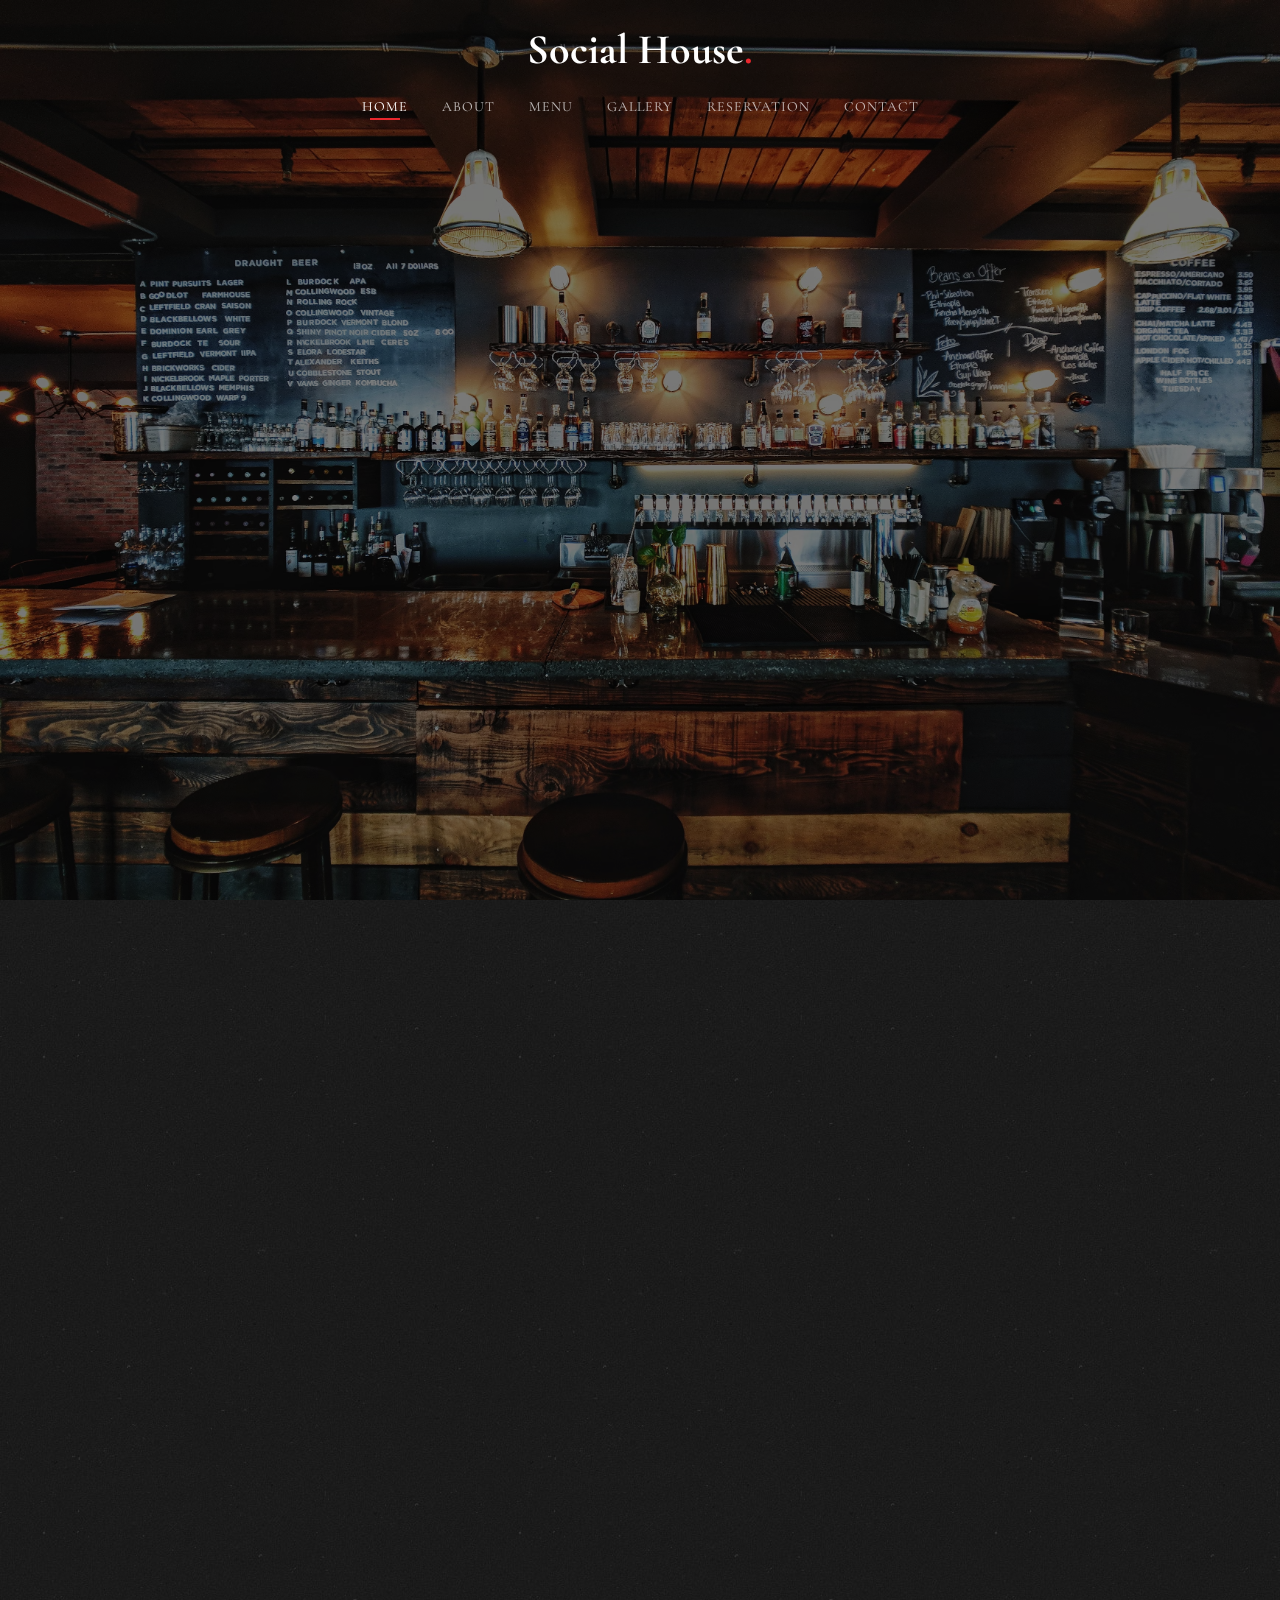
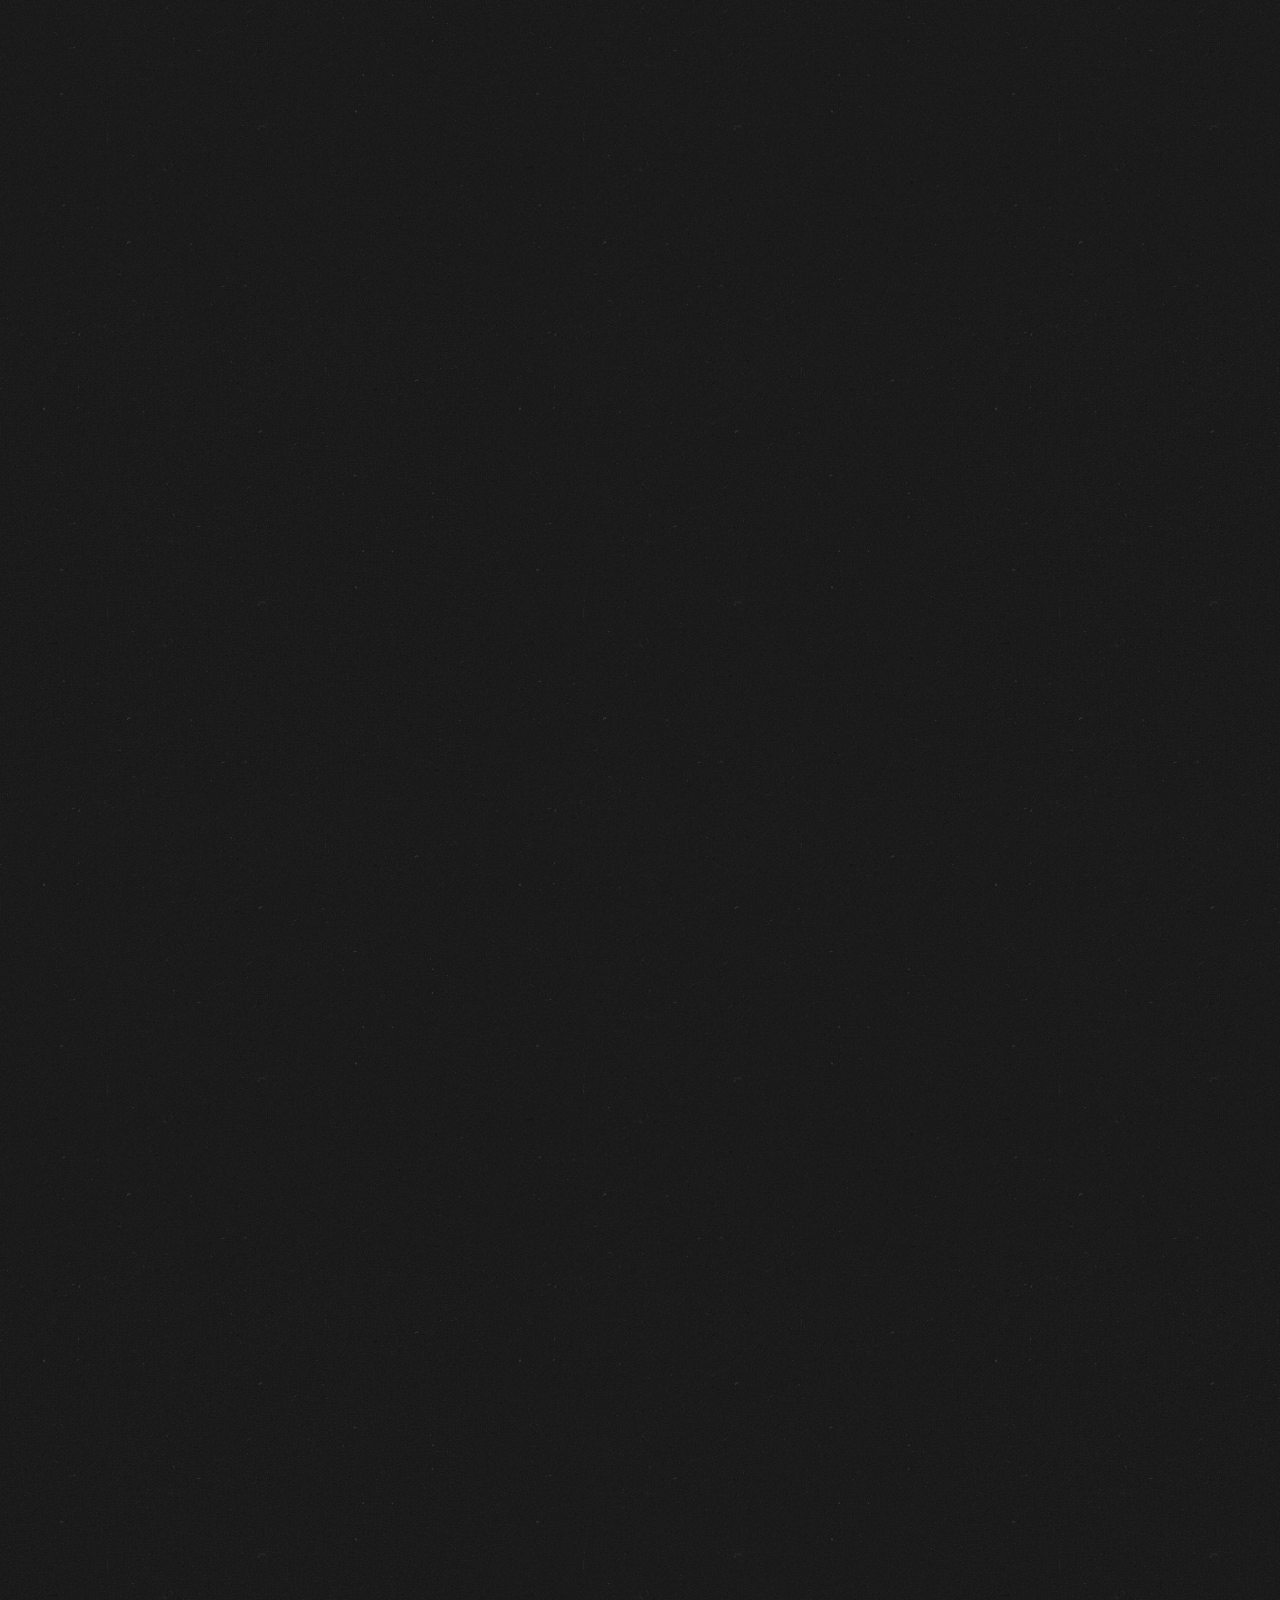
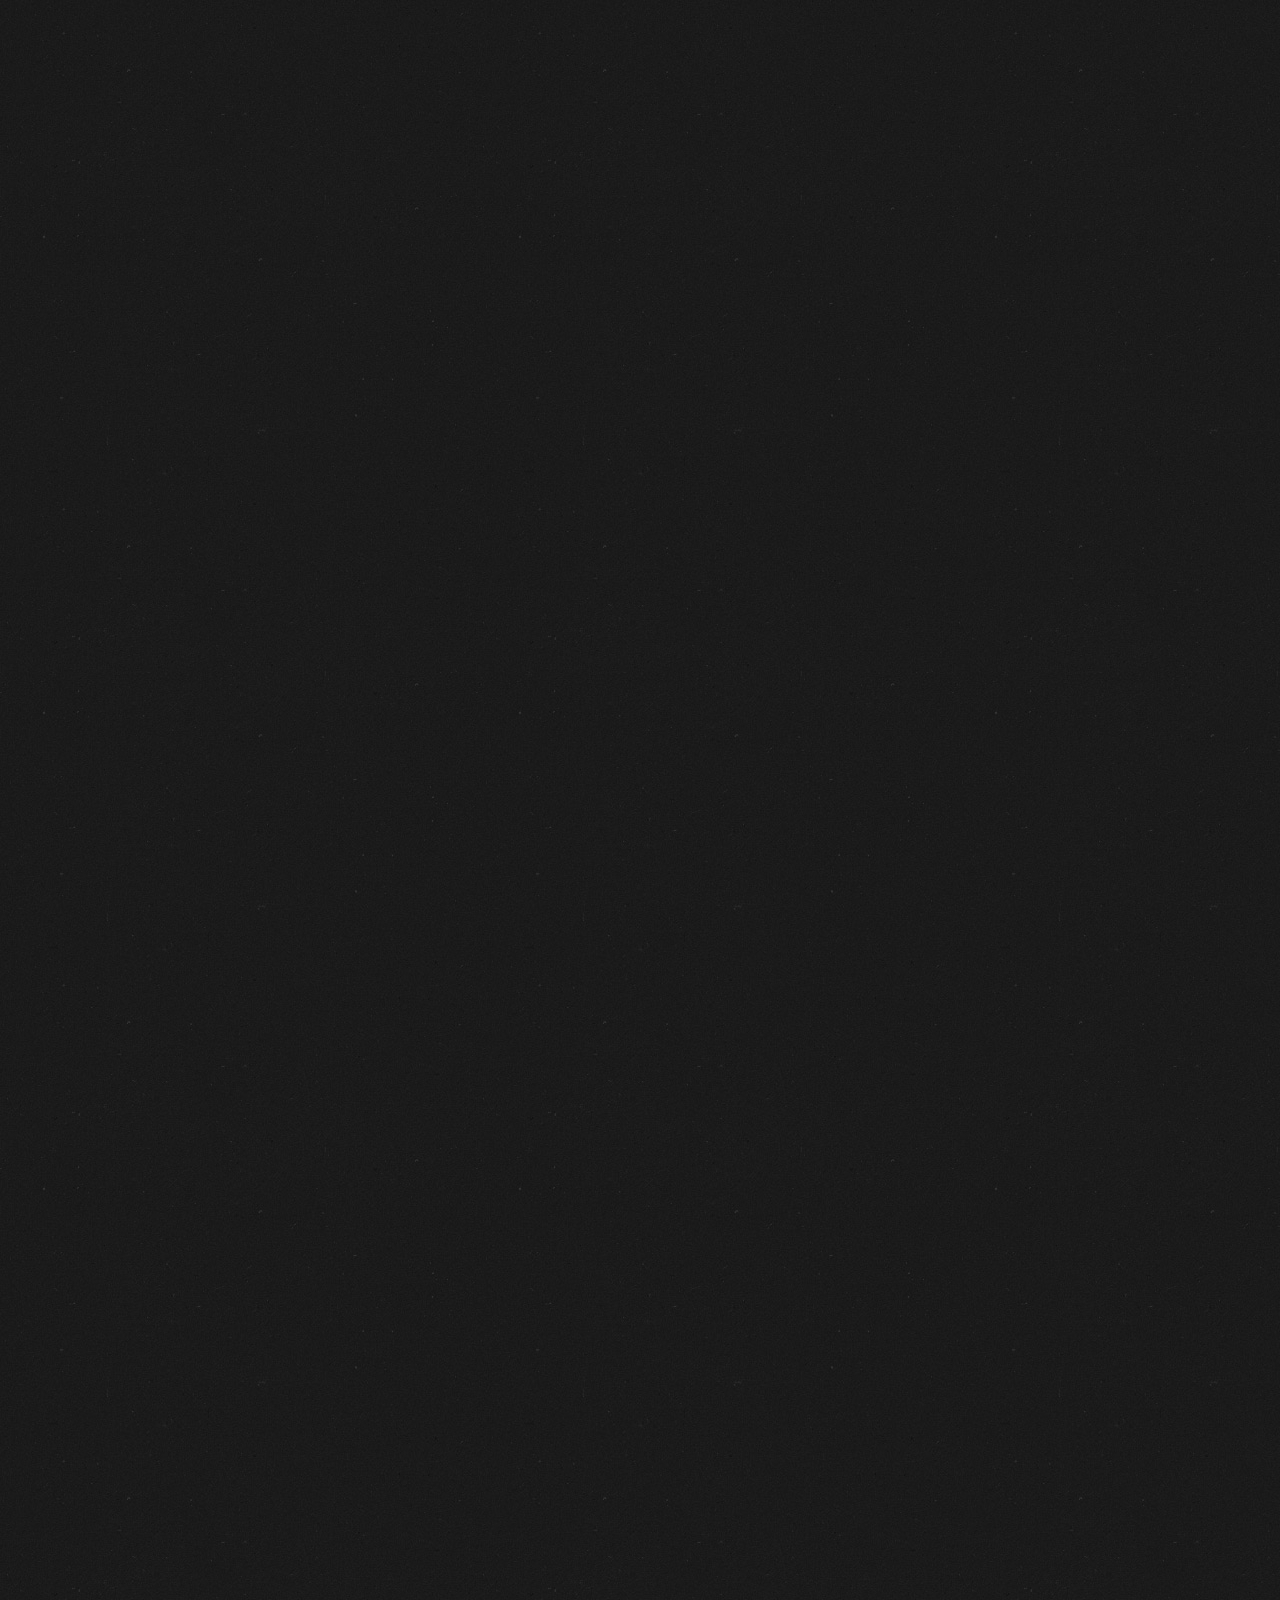
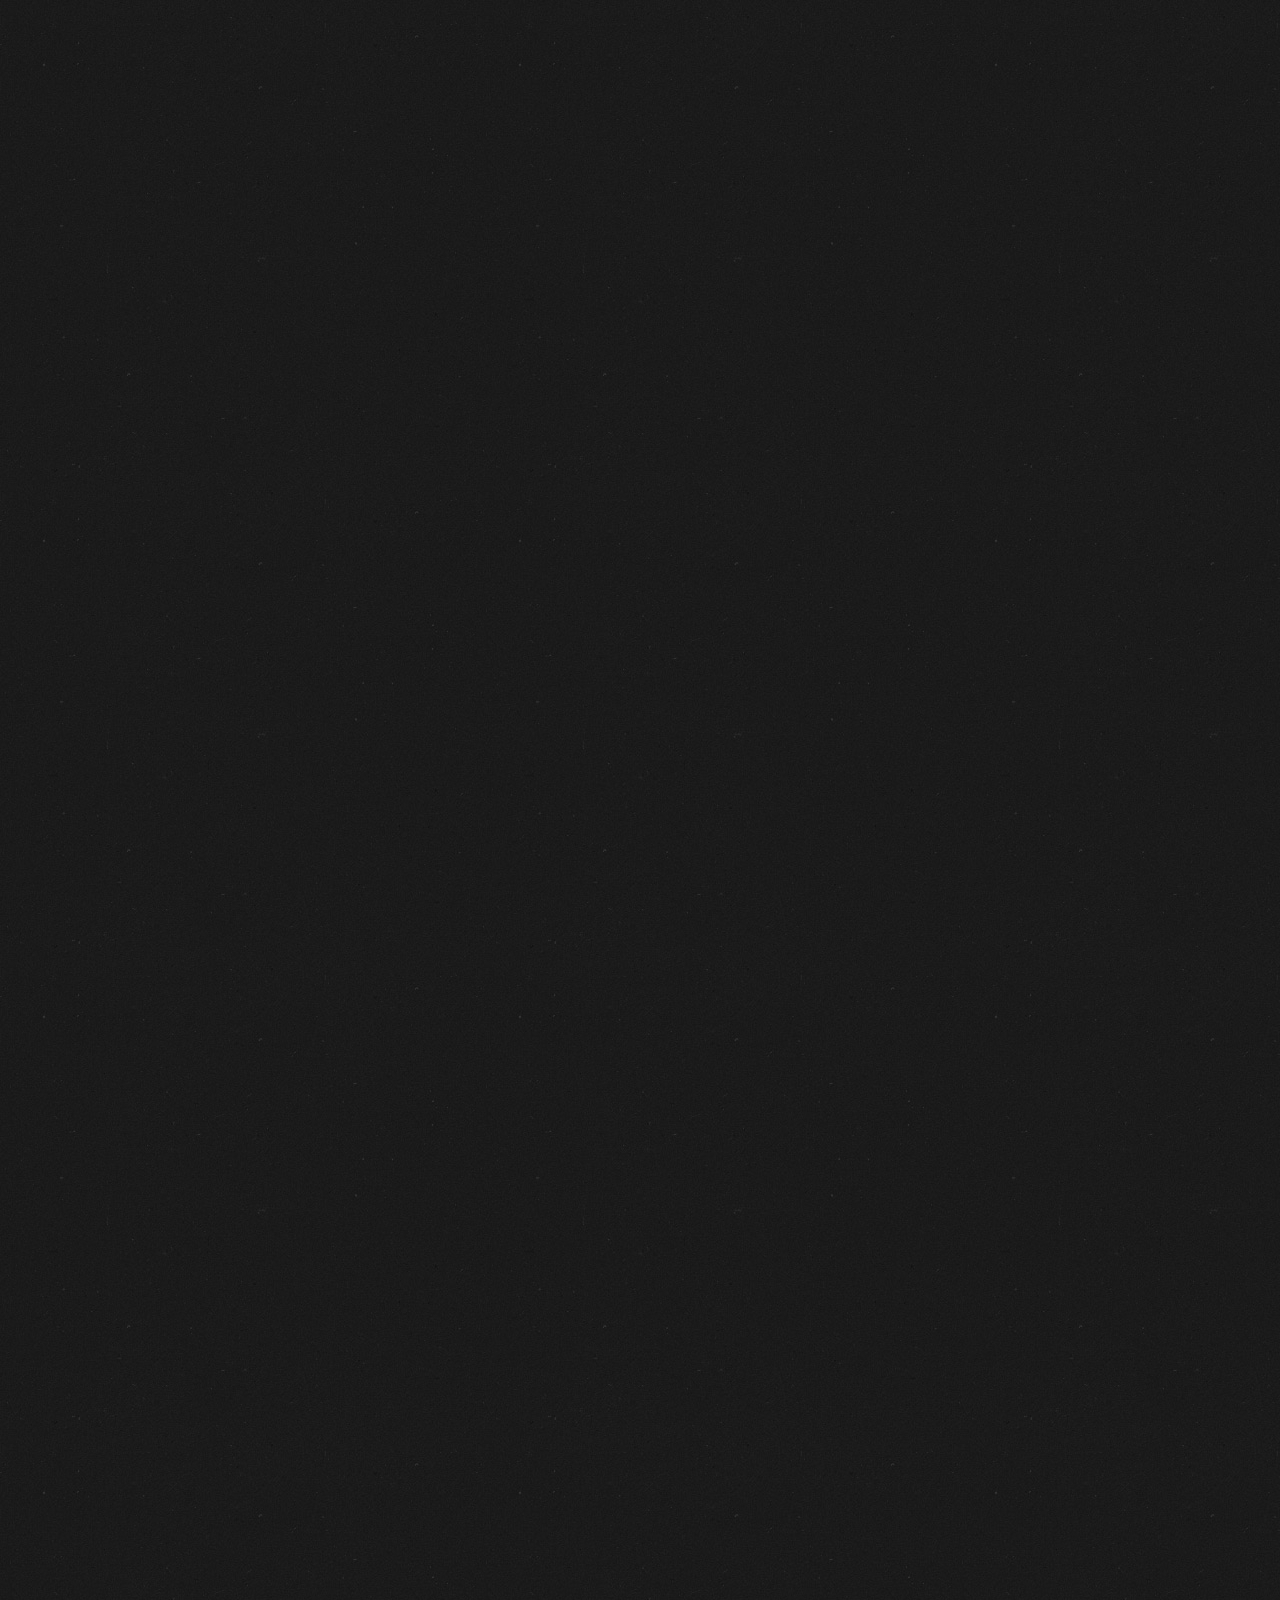
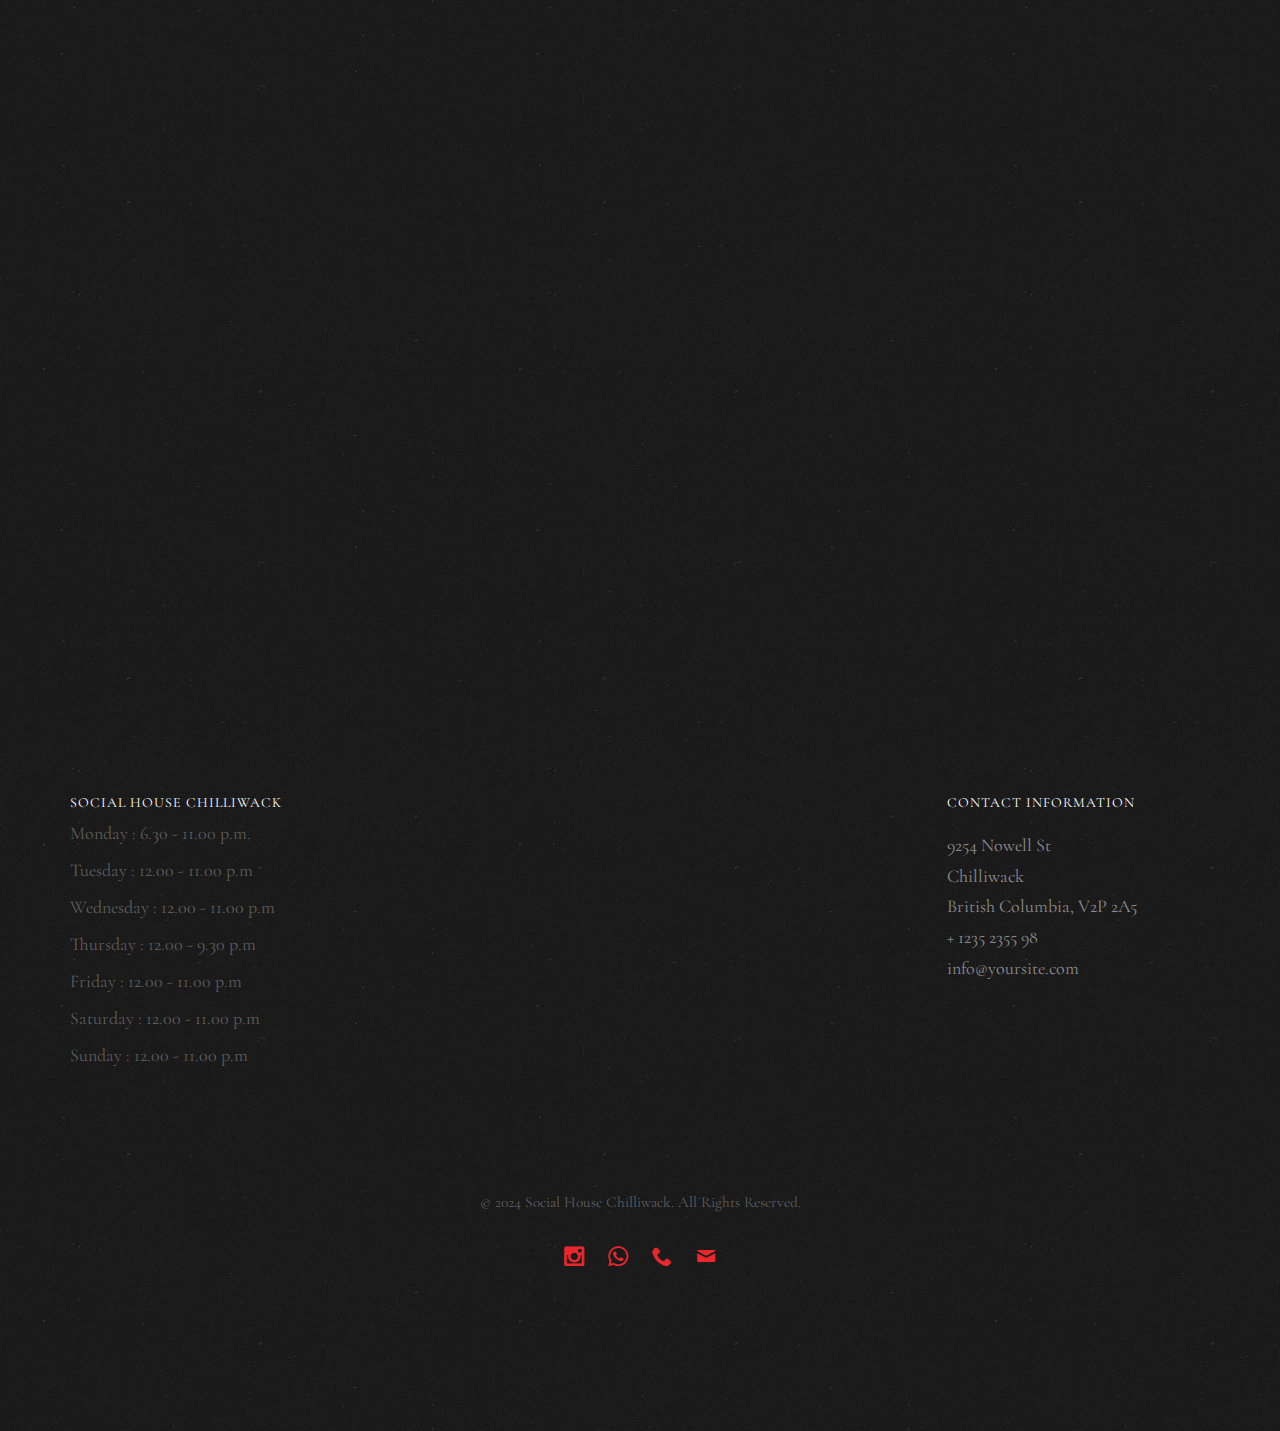
<file: index.html>
<!DOCTYPE HTML>
<html>
	<head>
	<meta charset="utf-8">
	<meta http-equiv="X-UA-Compatible" content="IE=edge">
	<title>Social House &mdash; Chilliwack</title>
	<meta name="viewport" content="width=device-width, initial-scale=1">
	<meta name="description" content="Social House Chilliwack Pub offers a warm atmosphere, a wide selection of craft beers, and delicious pub fare. Join us for live music, trivia nights, live sports, pool table and more!" />
    <meta name="keywords" content="pub, bar, craft beer, live music, trivia night, pub food, happy hour, local pub" />
    <meta name="author" content="Raghav Bobal"/>

  	<!-- Facebook and Twitter integration -->
	<meta property="og:title" content=""/>
	<meta property="og:image" content=""/>
	<meta property="og:url" content=""/>
	<meta property="og:site_name" content=""/>
	<meta property="og:description" content=""/>
	<meta name="twitter:title" content="" />
	<meta name="twitter:image" content="" />
	<meta name="twitter:url" content="" />
	<meta name="twitter:card" content="" />

	<link href="https://fonts.googleapis.com/css?family=Cormorant+Garamond:300,300i,400,400i,500,600i,700" rel="stylesheet">
	<link href="https://fonts.googleapis.com/css?family=Satisfy" rel="stylesheet">
	
	<!-- Animate.css -->
	<link rel="stylesheet" href="css/animate.css">
	<!-- Icomoon Icon Fonts-->
	<link rel="stylesheet" href="css/icomoon.css">
	<!-- Bootstrap  -->
	<link rel="stylesheet" href="css/bootstrap.css">
	<!-- Flexslider  -->
	<link rel="stylesheet" href="css/flexslider.css">

	<!-- Theme style  -->
	<link rel="stylesheet" href="css/style.css">

	<!-- Modernizr JS -->
	<script src="js/modernizr-2.6.2.min.js"></script>
	<!-- FOR IE9 below -->
	<!--[if lt IE 9]>
	<script src="js/respond.min.js"></script>
	<![endif]-->

	</head>
	<body>
		
	<div class="fh5co-loader"></div>
	
	<div id="page">
	<nav class="fh5co-nav" role="navigation">
		<!-- <div class="top-menu"> -->
			<div class="container">
				<div class="row">
					<div class="col-xs-12 text-center logo-wrap">
						<div id="fh5co-logo"><a href="index.html">Social House<span>.</span></a></div>
					</div>
					<div class="col-xs-12 text-center menu-1 menu-wrap">
						<ul>
							<li class="active"><a href="index.html">Home</a></li>
							<li><a href="about.html">About</a></li>
							<li><a href="menu.html">Menu</a></li>
							<li><a href="gallery.html">Gallery</a></li>				
							<li><a href="reservation.html">Reservation</a></li>
							<li><a href="contact.html">Contact</a></li>
						</ul>
					</div>
				</div>
				
			</div>
		<!-- </div> -->
	</nav>

	<header id="fh5co-header" class="fh5co-cover js-fullheight" role="banner" style="background-image: url(images/hero_1.jpeg);" data-stellar-background-ratio="0.5">
		<div class="overlay"></div>
		<div class="container">
			<div class="row">
				<div class="col-md-12 text-center">
					<div class="display-t js-fullheight">
						<div class="display-tc js-fullheight animate-box" data-animate-effect="fadeIn">
							<h1><em><i><b>Chilliwack's</b></i></em> Chillest Hangout</h1>
							<h2><i>savor the <em>Chilliwack</em> flavor!</i></h2>
						</div>
					</div>
				</div>
			</div>
		</div>
	</header>

	<div id="fh5co-about" class="fh5co-section">
		<div class="container">
			<div class="row">
				<div class="col-md-6 col-md-pull-4 img-wrap animate-box" data-animate-effect="fadeInLeft">
					<img src="images/hero_1(1).jpeg"  >
				</div>
				<div class="col-md-6 col-md-push-1 animate-box">
					<div class="section-heading">
						<h2 class="heading-2">Our Pub</h2>
						<p class="para-des-mainpage">Welcome to Social House Chilliwack, your soon-to-be favorite spot for good times and great brews! Nestled in the heart of the city, we're more than just a pub &mdash; we're a community hub where laughter is loud, and the drinks are cold.
							<br><br>Our passion for perfection drives us to curate an exceptional selection of craft beers, signature cocktails, and mouth-watering dishes that cater to every palate. From our locally sourced ingredients to our friendly staff, everything we do is about creating an unforgettable experience for you.
							<br><br>Whether you're here to unwind after a long day, celebrate with friends, or enjoy a quiet pint in a cozy corner, Social House Chilliwack is the place to be. We're excited to welcome you to our vibrant space where every visit feels like a homecoming.
							<br><br>Join us soon and be part of the Social House Chilliwack family &mdash; where every glass is raised to good times, great company, and unforgettable memories. Cheers!</p>
						<p><a href="about.html" class="btn btn-primary btn-outline">About Us</a></p>
					</div>
				</div>
			</div>
		</div>
	</div>

	<div id="fh5co-featured-menu" class="fh5co-section">
		<div class="container">
			<div class="row">
				<div class="col-md-12 fh5co-heading animate-box">
					<h2 class="heading-2">Our Best & Unique Menu</h2>
					<div class="row">
						<div class="col-md-6">
							<p class="para-des-mainpage">Embark on a culinary journey like no other as you indulge in our exclusive offerings meticulously crafted by our culinary artisans.
								<br><br>From tantalizing appetizers to exquisite mains and decadent desserts, each dish is a masterpiece designed to elevate your dining experience.
								Uncover the artistry and innovation that defines our menu. </p>
								<p><a href="menu.html" class="btn btn-primary btn-outline">Delve into Our Full Menu</a></p>
						</div>
					</div>
				</div>
				
				<div class="col-md-3 col-sm-6 col-xs-6 col-xxs-12 fh5co-item-wrap">
					<div class="fh5co-item animate-box">
						<img src="images/gallery_1.jpeg" class="img-responsive">
						<h3>Bake Potato Pizza</h3>
						<span class="fh5co-price">$20<sup>.50</sup></span>
					</div>
					<div class="fh5co-item animate-box">
						<img src="images/gallery_2.jpeg" class="img-responsive">
						<h3>Bake Potato Pizza</h3>
						<span class="fh5co-price">$20<sup>.50</sup></span>
					</div>
				</div>
				<div class="col-md-3 col-sm-6 col-xs-6 col-xxs-12 fh5co-item-wrap">
					<div class="fh5co-item margin_top animate-box">
						<img src="images/gallery_3.jpeg" class="img-responsive">
						<h3>Salted Fried Chicken</h3>
						<span class="fh5co-price">$19<sup>.00</sup></span>
					</div>
					<div class="fh5co-item animate-box">
						<img src="images/gallery_4.jpeg" class="img-responsive">
						<h3>Bake Potato Pizza</h3>
						<span class="fh5co-price">$20<sup>.50</sup></span>
					</div>
				</div>
				<div class="clearfix visible-sm-block visible-xs-block"></div>
				<div class="col-md-3 col-sm-6 col-xs-6 col-xxs-12 fh5co-item-wrap">
					<div class="fh5co-item animate-box">
						<img src="images/gallery_5.jpeg" class="img-responsive">
						<h3>Italian Sauce Mushroom</h3>
						<span class="fh5co-price">$17<sup>.99</sup></span>
					</div>
					<div class="fh5co-item animate-box">
						<img src="images/gallery_6.jpeg" class="img-responsive">
						<h3>Bake Potato Pizza</h3>
						<span class="fh5co-price">$20<sup>.50</sup></span>
					</div>
				</div>
				<div class="col-md-3 col-sm-6 col-xs-6 col-xxs-12 fh5co-item-wrap">
					<div class="fh5co-item margin_top animate-box">
						<img src="images/gallery_7.jpeg" class="img-responsive">
						<h3>Fried Potato w/ Garlic</h3>
						<span class="fh5co-price">$22<sup>.50</sup></span>
					</div>
					<div class="fh5co-item animate-box">
						<img src="images/gallery_8.jpeg" class="img-responsive">
						<h3>Bake Potato Pizza</h3>
						<span class="fh5co-price">$20<sup>.50</sup></span>
					</div>
				</div>
			</div>
		</div>
	</div>

	<div id="fh5co-slider" class="fh5co-section animate-box">
		<div class="container">
			<div class="row">
				<div class="col-md-6 animate-box">
					<div class="fh5co-heading">
						<h2 class="heading-2"><i>Our Cuisine Hits</i></h2>
						<p>Try out some of our most loved dishes! Our menu features crowd favorites, from savory starters to mouth-watering mains and delightful desserts.<br><br>Each dish is crafted with the finest ingredients and utmost care to ensure a memorable dining experience. Discover why our guests keep coming back for more! Explore our full menu here.</p>
					</div>
				</div>
				<div class="col-md-6 col-md-push-1 animate-box">
					<aside id="fh5co-slider-wrwap">
					<div class="flexslider">
						<ul class="slides">
					   	<li style="background-image: url(images/gallery_7.jpeg);">
					   		<div class="overlay-gradient"></div>
					   		<div class="container-fluid">
					   			<div class="row">
						   			<div class="col-md-12 col-md-offset-0 col-md-pull-10 slider-text slider-text-bg">
						   				<div class="slider-text-inner">
						   					<div class="desc">
													<h2>Crab <em>with</em> Curry Sources</h2>
													<p><a href="menu.html" class="btn btn-primary btn-outline">Learn More</a></p>
						   					</div>
						   				</div>
						   			</div>
						   		</div>
					   		</div>
					   	</li>
					   	<li style="background-image: url(images/gallery_6.jpeg);">
					   		<div class="overlay-gradient"></div>
					   		<div class="container-fluid">
					   			<div class="row">
						   			<div class="col-md-12 col-md-offset-0 col-md-pull-10 slider-text slider-text-bg">
						   				<div class="slider-text-inner">
						   					<div class="desc">
													<h2>Tuna <em>&amp;</em> Roast Beef</h2>
													<p><a href="menu.html" class="btn btn-primary btn-outline">Learn More</a></p>
						   					</div>
						   				</div>
						   			</div>
						   		</div>
					   		</div>
					   	</li>
					   	<li style="background-image: url(images/gallery_5.jpeg);">
					   		<div class="overlay-gradient"></div>
					   		<div class="container-fluid">
					   			<div class="row">
						   			<div class="col-md-12 col-md-offset-0 col-md-pull-10 slider-text slider-text-bg">
						   				<div class="slider-text-inner">
						   					<div class="desc">
													<h2>Eggs <em>with</em> Mushroom</h2>
													<p><a href="menu.html" class="btn btn-primary btn-outline">Learn More</a></p>
						   					</div>
						   				</div>
						   			</div>
						   		</div>
					   		</div>
					   	</li>		   	
					  	</ul>
				  	</div>
				</aside>
				</div>
			</div>
		</div>
	</div>

			<!--
				code for events 


			 <div class="row">
				<div class="col-md-4">
					<div class="fh5co-blog animate-box">
						<a href="#" class="blog-bg" style="background-image: url(images/gallery_1.jpeg);"></a>
						<div class="blog-text">
							<span class="posted_on">Feb. 15th 2016</span>
							<h3><a href="#">Photoshoot On The Street</a></h3>
							<p>Far far away, behind the word mountains, far from the countries Vokalia and Consonantia, there live the blind texts.</p>
							<ul class="stuff">
								<li><i class="icon-heart2"></i>1.2K</li>
								<li><i class="icon-eye2"></i>2K</li>
								<li><a href="#">Read More<i class="icon-arrow-right22"></i></a></li>
							</ul>
						</div> 
					</div>
				</div>
				<div class="col-md-4">
					<div class="fh5co-blog animate-box">
						<a href="#" class="blog-bg" style="background-image: url(images/gallery_2.jpeg);"></a>
						<div class="blog-text">
							<span class="posted_on">Feb. 15th 2016</span>
							<h3><a href="#">Surfing at Philippines</a></h3>
							<p>Far far away, behind the word mountains, far from the countries Vokalia and Consonantia, there live the blind texts.</p>
							<ul class="stuff">
								<li><i class="icon-heart2"></i>1.2K</li>
								<li><i class="icon-eye2"></i>2K</li>
								<li><a href="#">Read More<i class="icon-arrow-right22"></i></a></li>
							</ul>
						</div> 
					</div>
				</div>
				<div class="col-md-4">
					<div class="fh5co-blog animate-box">
						<a href="#" class="blog-bg" style="background-image: url(images/gallery_3.jpeg);"></a>
						<div class="blog-text">
							<span class="posted_on">Feb. 15th 2016</span>
							<h3><a href="#">Focus On Uderwater</a></h3>
							<p>Far far away, behind the word mountains, far from the countries Vokalia and Consonantia, there live the blind texts.</p>
							<ul class="stuff">
								<li><i class="icon-heart2"></i>1.2K</li>
								<li><i class="icon-eye2"></i>2K</li>
								<li><a href="#">Read More<i class="icon-arrow-right22"></i></a></li>
							</ul>
						</div> 
					</div>
				</div>
			</div> -->

		<div id="fh5co-gallery" class="fh5co-section">
			<div class="container">
				
				<div class="row animate-box">
					<div class="col-md-8 col-md-offset-2 text-center fh5co-heading animate-box">
						<h2 class="heading-2">Gallery</h2>
						<p>Take a virtual tour through our pub's vibrant moments. From lively gatherings to intimate celebrations, our gallery captures the essence of joy and togetherness.
						<br><br>Join us in reliving these cherished memories and discover the moments that define us. 
						  Immerse yourself in the vibrant energy of our lively gatherings, the warmth of shared laughter, and the joy of being part of a community that feels like family. Explore our gallery, 
						  and let these moments transport you to the heart of our pub's soulful atmosphere.</p>
						  <p><a href="gallery.html" class="btn btn-primary btn-outline">Explore our gallery</a></p>
					</div>
					<div class="col-md-3 col-sm-3 fh5co-gallery_item">
						<div class="fh5co-bg-img" style="background-image: url(images/gallery_1.jpeg);" data-trigger="zoomerang"></div>
						<div class="fh5co-bg-img" style="background-image: url(images/gallery_2.jpeg);" data-trigger="zoomerang"></div>
					</div>
					<div class="col-md-6 col-sm-6 fh5co-gallery_item">
						<div class="fh5co-bg-img fh5co-gallery_big" style="background-image: url(images/gallery_8.jpeg);" data-trigger="zoomerang"></div>
					</div>
					<div class="col-md-3 col-sm-3 fh5co-gallery_item">
						<div class="fh5co-bg-img" style="background-image: url(images/gallery_4.jpeg);" data-trigger="zoomerang"></div>
						<div class="fh5co-bg-img" style="background-image: url(images/gallery_5.jpeg);" data-trigger="zoomerang"></div>
					</div>
				</div> 
				</div>
			</div>
		</div>
	
	<div id="fh5co-started" class="fh5co-section animate-box" style="background-image: url(images/hero_1.jpeg);" data-stellar-background-ratio="0.5">
		<div class="overlay"></div>
		<div class="container">
			<div class="row animate-box">
				<div class="col-md-8 col-md-offset-2 text-center fh5co-heading">
					<h2>Reserve a Table</h2>
					<p>Snag your spot for great drinks and even greater vibes. <br> Reserve a table and let us take care of the rest!</p> 
					<p><a href="reservation.html" class="btn btn-primary btn-outline">Reserve Now</a></p>
				</div>
			</div>
		</div>
	</div>

	<div id="fh5co-contact" class="fh5co-section">
		<div class="container">
			
			<div class="row animate-box">
				<div class="col-md-8 col-md-offset-2 text-center fh5co-heading animate-box">
					<h2 class="heading-2">Contact Us</h2>
					<p>Reach out to us effortlessly through our Contact Us section, your gateway to seamless communication. Whether you prefer traditional methods or modern platforms, we've got you covered. Fill out our contact form for inquiries, reservations, or feedback, and our team will be delighted to assist you promptly.
						<br><br>For those who prefer social media, stay connected with us on Facebook and Instagram. Follow us for updates on events, special offers, and behind-the-scenes glimpses of our pub life. You can also chat with us directly on WhatsApp for quick questions or instant assistance.
						<br><br>At our pub, communication is key, and we're here to ensure that your experience with us is nothing short of exceptional. Get in touch today and let's start a conversation!</p>
					<br>
						<div class="col-md-12 text-center">
							<p>
								<ul class="fh5co-social-icons-big">
									<li><a href="#"><i class="icon-instagram2"></i></a></li>
									<li><a href="#"><i class="icon-whatsapp"></i></a></li>
									<li><a href="#"><i class="icon-phone3"></i></a></li>
									<li><a href="#"><i class="icon-mail"></i></a></li>
								</ul>
							</p>
							<br>
							<br>
							<br>
					  		<p><a href="contact.html" class="btn btn-primary btn-outline">Get in touch</a></p>
					</div>
				</div>
			</div> 
			</div>
		</div>
	</div>

	<footer id="fh5co-footer" role="contentinfo" class="fh5co-section">
		<div class="container">
			<div class="row row-pb-md">
				<div class="col-md-4 fh5co-widget">
					<h4>Social House ChilliWack</h4>
					<p class="footer-para">Monday : 6.30 - 11.00 p.m.</p>
					<p class="footer-para">Tuesday : 12.00 - 11.00 p.m</p>
					<p class="footer-para">Wednesday : 12.00 - 11.00 p.m</p>
					<p class="footer-para">Thursday : 12.00 - 9.30 p.m</p>
					<p class="footer-para">Friday : 12.00 - 11.00 p.m</p>
					<p class="footer-para">Saturday : 12.00 - 11.00 p.m</p>
					<p class="footer-para">Sunday : 12.00 - 11.00 p.m</p>
				</div>
	
				<div class="col-md-4 col-md-push-5 fh5co-widget">
					<h4>Contact Information</h4>
					<ul class="fh5co-footer-links">
						<li>9254 Nowell St <br>Chilliwack<br> British Columbia, V2P 2A5</li>
						<li><a href="tel://1234567920">+ 1235 2355 98</a></li>
						<li><a href="mailto:info@yoursite.com">info@yoursite.com</a></li>
					</ul>
				</div>

			</div>

			<div class="row copyright">
				<div class="col-md-12 text-center">
					<p>
						<small class="block">&copy; 2024 Social House Chilliwack. All Rights Reserved.</small> 
					</p>
					<p>
						<ul class="fh5co-social-icons">
							<li><a href="#"><i class="icon-instagram2"></i></a></li>
							<li><a href="#"><i class="icon-whatsapp"></i></a></li>
							<li><a href="#"><i class="icon-phone3"></i></a></li>
							<li><a href="#"><i class="icon-mail"></i></a></li>
						</ul>
					</p>
				</div>
			</div>

		</div>
	</footer>
	</div>

	<div class="gototop js-top">
		<a href="#" class="js-gotop"><i class="icon-arrow-up22"></i></a>
	</div>
	
	<!-- jQuery -->
	<script src="js/jquery.min.js"></script>
	<!-- jQuery Easing -->
	<script src="js/jquery.easing.1.3.js"></script>
	<!-- Bootstrap -->
	<script src="js/bootstrap.min.js"></script>
	<!-- Waypoints -->
	<script src="js/jquery.waypoints.min.js"></script>
	<!-- Waypoints -->
	<script src="js/jquery.stellar.min.js"></script>
	<!-- Flexslider -->
	<script src="js/jquery.flexslider-min.js"></script>
	<!-- Main -->
	<script src="js/main.js"></script>

	</body>
</html>
</file>
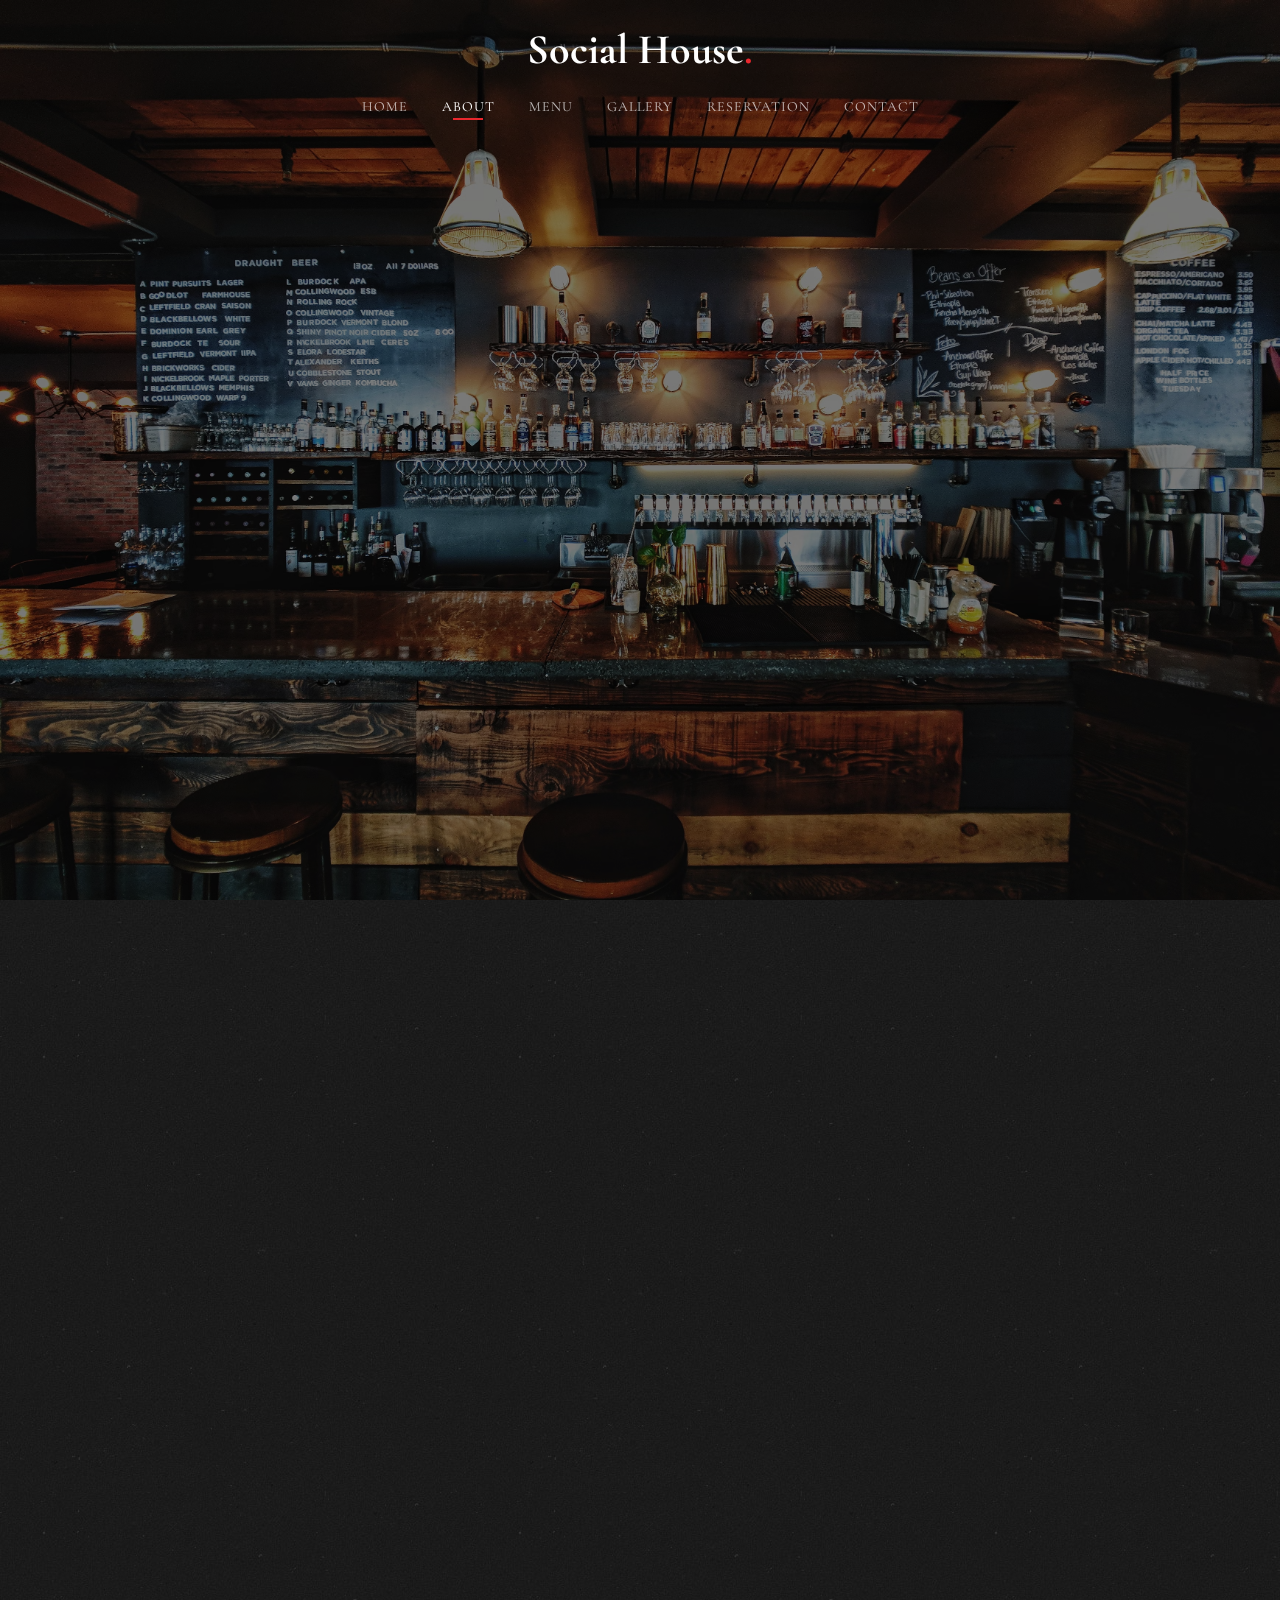
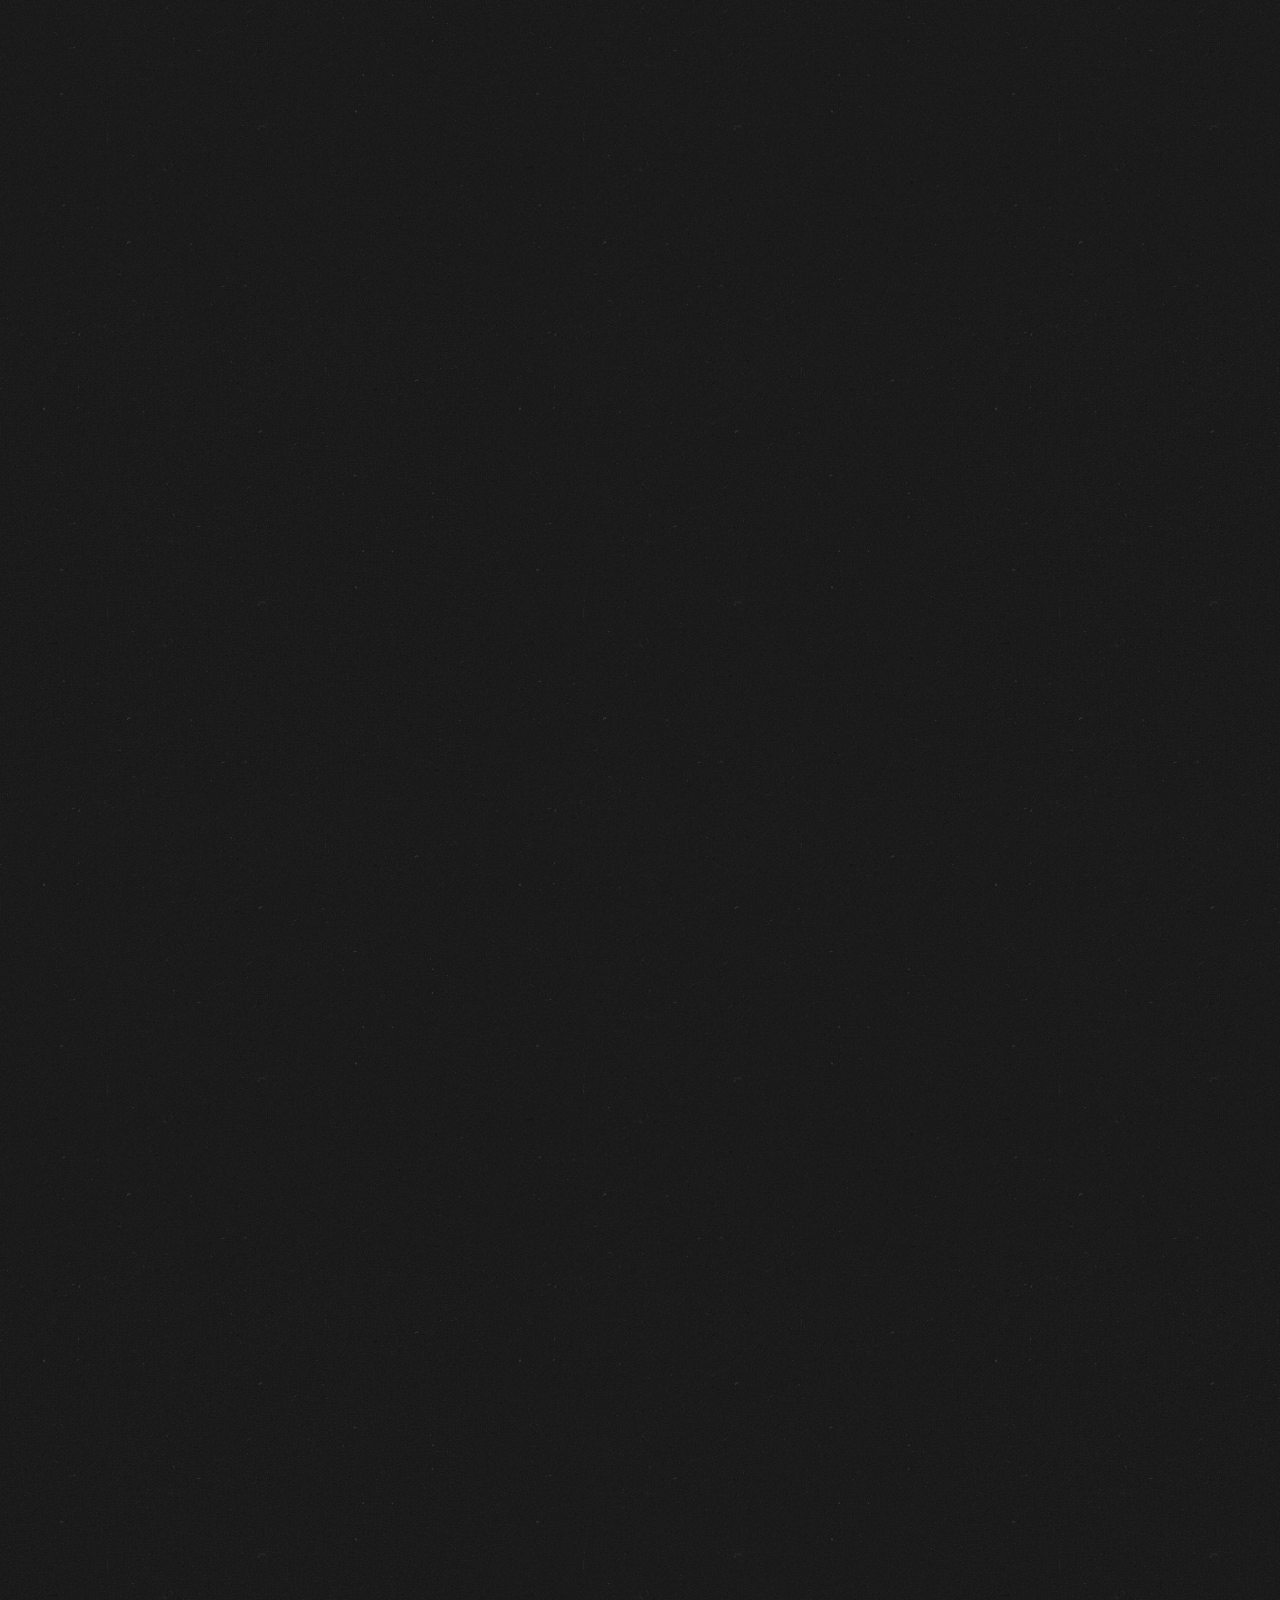
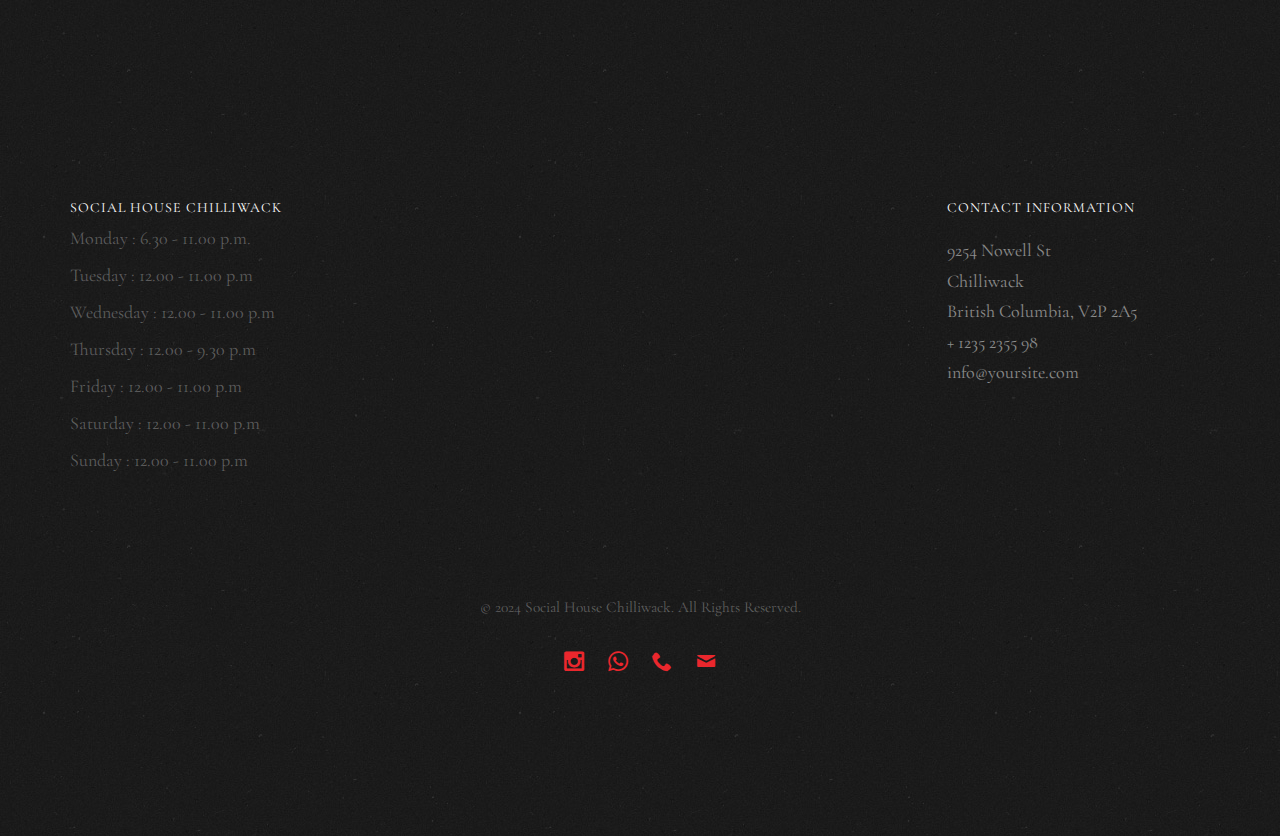
<file: about.html>
<!DOCTYPE HTML>
<html>

<head>
	<meta charset="utf-8">
	<meta http-equiv="X-UA-Compatible" content="IE=edge">
	<title>Social House &mdash; Chilliwack</title>
	<meta name="viewport" content="width=device-width, initial-scale=1">
	<meta name="description"
		content="Social House Chilliwack Pub offers a warm atmosphere, a wide selection of craft beers, and delicious pub fare. Join us for live music, trivia nights, live sports, pool table and more!" />
	<meta name="keywords" content="pub, bar, craft beer, live music, trivia night, pub food, happy hour, local pub" />
	<meta name="author" content="Raghav Bobal" />

	<!-- Facebook and Twitter integration -->
	<meta property="og:title" content="" />
	<meta property="og:image" content="" />
	<meta property="og:url" content="" />
	<meta property="og:site_name" content="" />
	<meta property="og:description" content="" />
	<meta name="twitter:title" content="" />
	<meta name="twitter:image" content="" />
	<meta name="twitter:url" content="" />
	<meta name="twitter:card" content="" />

	<link href="https://fonts.googleapis.com/css?family=Cormorant+Garamond:300,300i,400,400i,500,600i,700"
		rel="stylesheet">
	<link href="https://fonts.googleapis.com/css?family=Satisfy" rel="stylesheet">

	<!-- Animate.css -->
	<link rel="stylesheet" href="css/animate.css">
	<!-- Icomoon Icon Fonts-->
	<link rel="stylesheet" href="css/icomoon.css">
	<!-- Bootstrap  -->
	<link rel="stylesheet" href="css/bootstrap.css">
	<!-- Flexslider  -->
	<link rel="stylesheet" href="css/flexslider.css">

	<!-- Theme style  -->
	<link rel="stylesheet" href="css/style.css">

	<!-- Modernizr JS -->
	<script src="js/modernizr-2.6.2.min.js"></script>
	<!-- FOR IE9 below -->
	<!--[if lt IE 9]>
	<script src="js/respond.min.js"></script>
	<![endif]-->

</head>

<body>

	<div class="fh5co-loader"></div>

	<div id="page">
		<nav class="fh5co-nav" role="navigation">
			<!-- <div class="top-menu"> -->
			<div class="container">
				<div class="row">
					<div class="col-xs-12 text-center logo-wrap">
						<div id="fh5co-logo"><a href="index.html">Social House<span>.</span></a></div>
					</div>
					<div class="col-xs-12 text-center menu-1 menu-wrap">
						<ul>
							<li><a href="index.html">Home</a></li>
							<li class="active"><a href="about.html">About</a></li>
							<li><a href="menu.html">Menu</a></li>
							<li><a href="gallery.html">Gallery</a></li>				
							<li><a href="reservation.html">Reservation</a></li>
							<li><a href="contact.html">Contact</a></li>
						</ul>
					</div>
				</div>

			</div>
			<!-- </div> -->
		</nav>

		<header id="fh5co-header" class="fh5co-cover js-fullheight" role="banner"
			style="background-image: url(images/hero_1.jpeg);" data-stellar-background-ratio="0.5">
			<div class="overlay"></div>
			<div class="container">
				<div class="row">
					<div class="col-md-12 text-center">
						<div class="display-t js-fullheight">
							<div class="display-tc js-fullheight animate-box" data-animate-effect="fadeIn">
								<h1>About <em>our</em> Restaurant</h1>
								<h2>feel the spirit of <em>our</em> space!</h2>
							</div>
						</div>
					</div>
				</div>
			</div>
		</header>

		<div id="fh5co-about" class="fh5co-section">
			<div class="container">
				<div class="row">
					<div class="col-md-6 col-md-pull-4 img-wrap animate-box" data-animate-effect="fadeInLeft">
						<img src="images/hero_1(1).jpeg">
					</div>
					<div class="col-md-5 col-md-push-1 animate-box">
						<div class="section-heading">
							<h2>Our Pub</h2>
							<p class="para-des-mainpage">Welcome to Social House Chilliwack, your soon-to-be favorite spot for good times and great brews! Nestled in the heart of the city, we're more than just a pub &mdash; we're a community hub where laughter is loud, and the drinks are cold.
								<br><br>Our passion for perfection drives us to curate an exceptional selection of craft beers, signature cocktails, and mouth-watering dishes that cater to every palate. From our locally sourced ingredients to our friendly staff, everything we do is about creating an unforgettable experience for you.
								<br><br>Whether you're here to unwind after a long day, celebrate with friends, or enjoy a quiet pint in a cozy corner, Social House Chilliwack is the place to be. We're excited to welcome you to our vibrant space where every visit feels like a homecoming.
								<br><br>Join us soon and be part of the Social House Chilliwack family &mdash; where every glass is raised to good times, great company, and unforgettable memories. Cheers!</p>
							<p>
							<p><a href="#" class="btn btn-primary btn-outline">Our History</a></p>
						</div>
					</div>
				</div>
			</div>
		</div>

		<div id="fh5co-timeline">
			<div class="container">
				<div class="row">
					<div class="col-md-12 col-md-offset-0">
						<ul class="timeline animate-box">
							<li class="timeline-heading text-center animate-box">
								<div>
									<h3>Our Experience</h3>
								</div>
							</li>
							<li class="animate-box timeline-unverted">
								<div class="timeline-badge"><i class="icon-genius"></i></div>
								<div class="timeline-panel">
									<div class="timeline-heading">
										<h3 class="timeline-title">The Founders Meet</h3>

									</div>
									<div class="timeline-body">
										<p>Far far away, behind the word mountains, far from the countries Vokalia and
											Consonantia, there live the blind texts.</p>
									</div>
								</div>
							</li>
							<li class="timeline-inverted animate-box">
								<div class="timeline-badge"><i class="icon-genius"></i></div>
								<div class="timeline-panel">
									<div class="timeline-heading">
										<h3 class="timeline-title">Create A Restaurant</h3>
									</div>
									<div class="timeline-body">
										<p>Far far away, behind the word mountains, they live in Bookmarksgrove right at
											the coast of the Semantics, a large language ocean.</p>
									</div>
								</div>
							</li>
							<li class="animate-box timeline-unverted">
								<div class="timeline-badge"><i class="icon-genius"></i></div>
								<div class="timeline-panel">
									<div class="timeline-heading">
										<h3 class="timeline-title">Added 200+ Employees</h3>
									</div>
									<div class="timeline-body">
										<p>Far far away, behind the word mountains, far from the countries Vokalia and
											Consonantia, there live the blind texts.</p>
									</div>
								</div>
							</li>

							<br>
							<li class="timeline-heading text-center animate-box">
								<div>
									<h3>More Restaurants Outlet</h3>
								</div>
							</li>
							<li class="timeline-inverted animate-box">
								<div class="timeline-badge"><i class="icon-genius"></i></div>
								<div class="timeline-panel">
									<div class="timeline-heading">
										<h3 class="timeline-title">Stablished Restaurant in Europe</h3>
									</div>
									<div class="timeline-body">
										<p>Far far away, behind the word mountains, they live in Bookmarksgrove right at
											the coast of the Semantics, a large language ocean.</p>
									</div>
								</div>
							</li>
							<li class="animate-box timeline-unverted">
								<div class="timeline-badge"><i class="icon-genius"></i></div>
								<div class="timeline-panel">
									<div class="timeline-heading">
										<h3 class="timeline-title">Franchise Restaurants Brooklyn</h3>
									</div>
									<div class="timeline-body">
										<p>Far far away, behind the word mountains, far from the countries Vokalia and
											Consonantia, there live the blind texts.</p>
									</div>
								</div>
							</li>
							<li class="timeline-inverted animate-box">
								<div class="timeline-badge"><i class="icon-genius"></i></div>
								<div class="timeline-panel">
									<div class="timeline-heading">
										<h3 class="timeline-title">Added 100K More Employees</h3>
									</div>
									<div class="timeline-body">
										<p>Far far away, behind the word mountains, they live in Bookmarksgrove right at
											the coast of the Semantics, a large language ocean.</p>
									</div>
								</div>
							</li>
							<li class="animate-box timeline-unverted">
								<div class="timeline-badge"><i class="icon-genius"></i></div>
								<div class="timeline-panel">
									<div class="timeline-heading">
										<h3 class="timeline-title">Stablished Marketing</h3>
									</div>
									<div class="timeline-body">
										<p>Far far away, behind the word mountains, far from the countries Vokalia and
											Consonantia, there live the blind texts.</p>
									</div>
								</div>
							</li>
						</ul>
					</div>
				</div>
			</div>
		</div>

		<footer id="fh5co-footer" role="contentinfo" class="fh5co-section">
			<div class="container">
				<div class="row row-pb-md">
					<div class="col-md-4 fh5co-widget">
						<h4>Social House ChilliWack</h4>
						<p class="footer-para">Monday : 6.30 - 11.00 p.m.</p>
						<p class="footer-para">Tuesday : 12.00 - 11.00 p.m</p>
						<p class="footer-para">Wednesday : 12.00 - 11.00 p.m</p>
						<p class="footer-para">Thursday : 12.00 - 9.30 p.m</p>
						<p class="footer-para">Friday : 12.00 - 11.00 p.m</p>
						<p class="footer-para">Saturday : 12.00 - 11.00 p.m</p>
						<p class="footer-para">Sunday : 12.00 - 11.00 p.m</p>
					</div>

					<div class="col-md-4 col-md-push-5 fh5co-widget">
						<h4>Contact Information</h4>
						<ul class="fh5co-footer-links">
							<li>9254 Nowell St <br>Chilliwack<br> British Columbia, V2P 2A5</li>
							<li><a href="tel://1234567920">+ 1235 2355 98</a></li>
							<li><a href="mailto:info@yoursite.com">info@yoursite.com</a></li>
						</ul>
					</div>

				</div>

				<div class="row copyright">
					<div class="col-md-12 text-center">
						<p>
							<small class="block">&copy; 2024 Social House Chilliwack. All Rights Reserved.</small>
						</p>
						<p>
						<ul class="fh5co-social-icons">
							<li><a href="#"><i class="icon-instagram2"></i></a></li>
							<li><a href="#"><i class="icon-whatsapp"></i></a></li>
							<li><a href="#"><i class="icon-phone3"></i></a></li>
							<li><a href="#"><i class="icon-mail"></i></a></li>
						</ul>
						</p>
					</div>
				</div>

			</div>
		</footer>
	</div>


	<div class="gototop js-top">
		<a href="#" class="js-gotop"><i class="icon-arrow-up22"></i></a>
	</div>

	<!-- jQuery -->
	<script src="js/jquery.min.js"></script>
	<!-- jQuery Easing -->
	<script src="js/jquery.easing.1.3.js"></script>
	<!-- Bootstrap -->
	<script src="js/bootstrap.min.js"></script>
	<!-- Waypoints -->
	<script src="js/jquery.waypoints.min.js"></script>
	<!-- Waypoints -->
	<script src="js/jquery.stellar.min.js"></script>
	<!-- Flexslider -->
	<script src="js/jquery.flexslider-min.js"></script>
	<!-- Main -->
	<script src="js/main.js"></script>

</body>

</html>
</file>
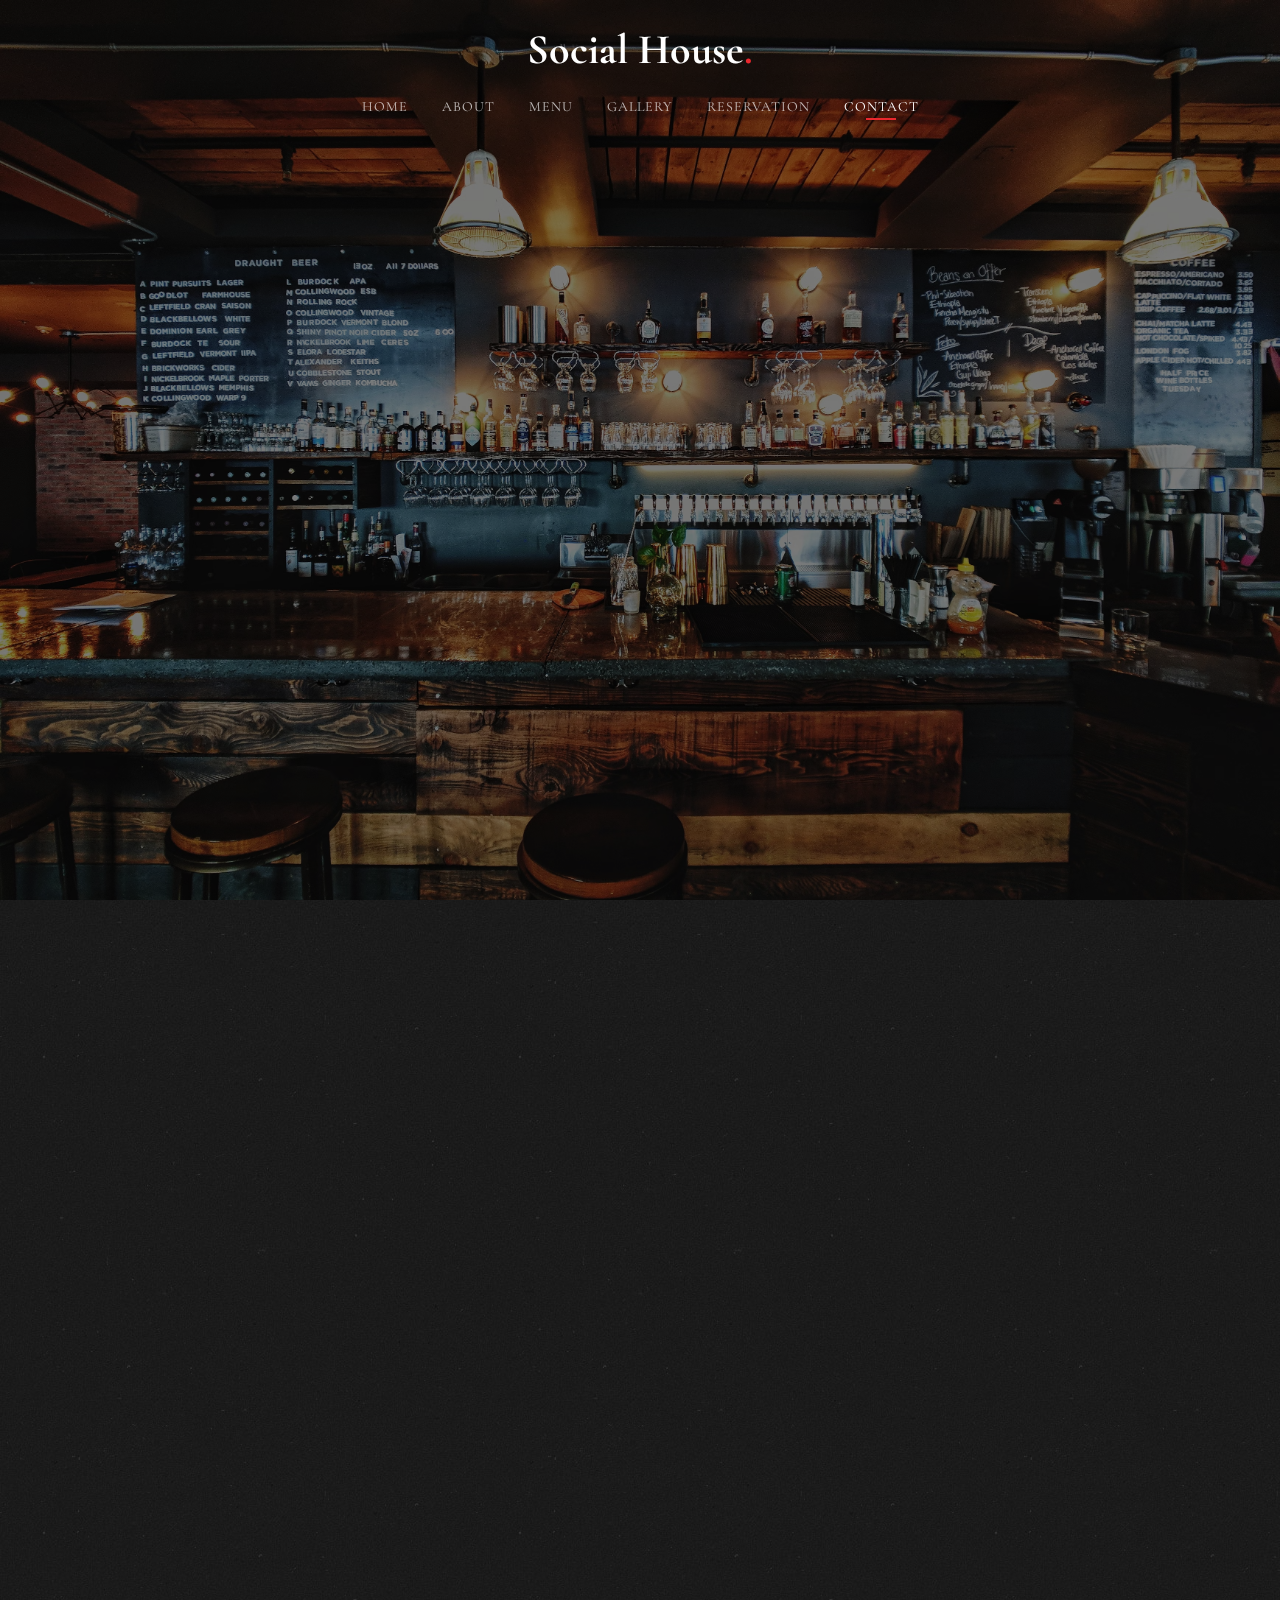
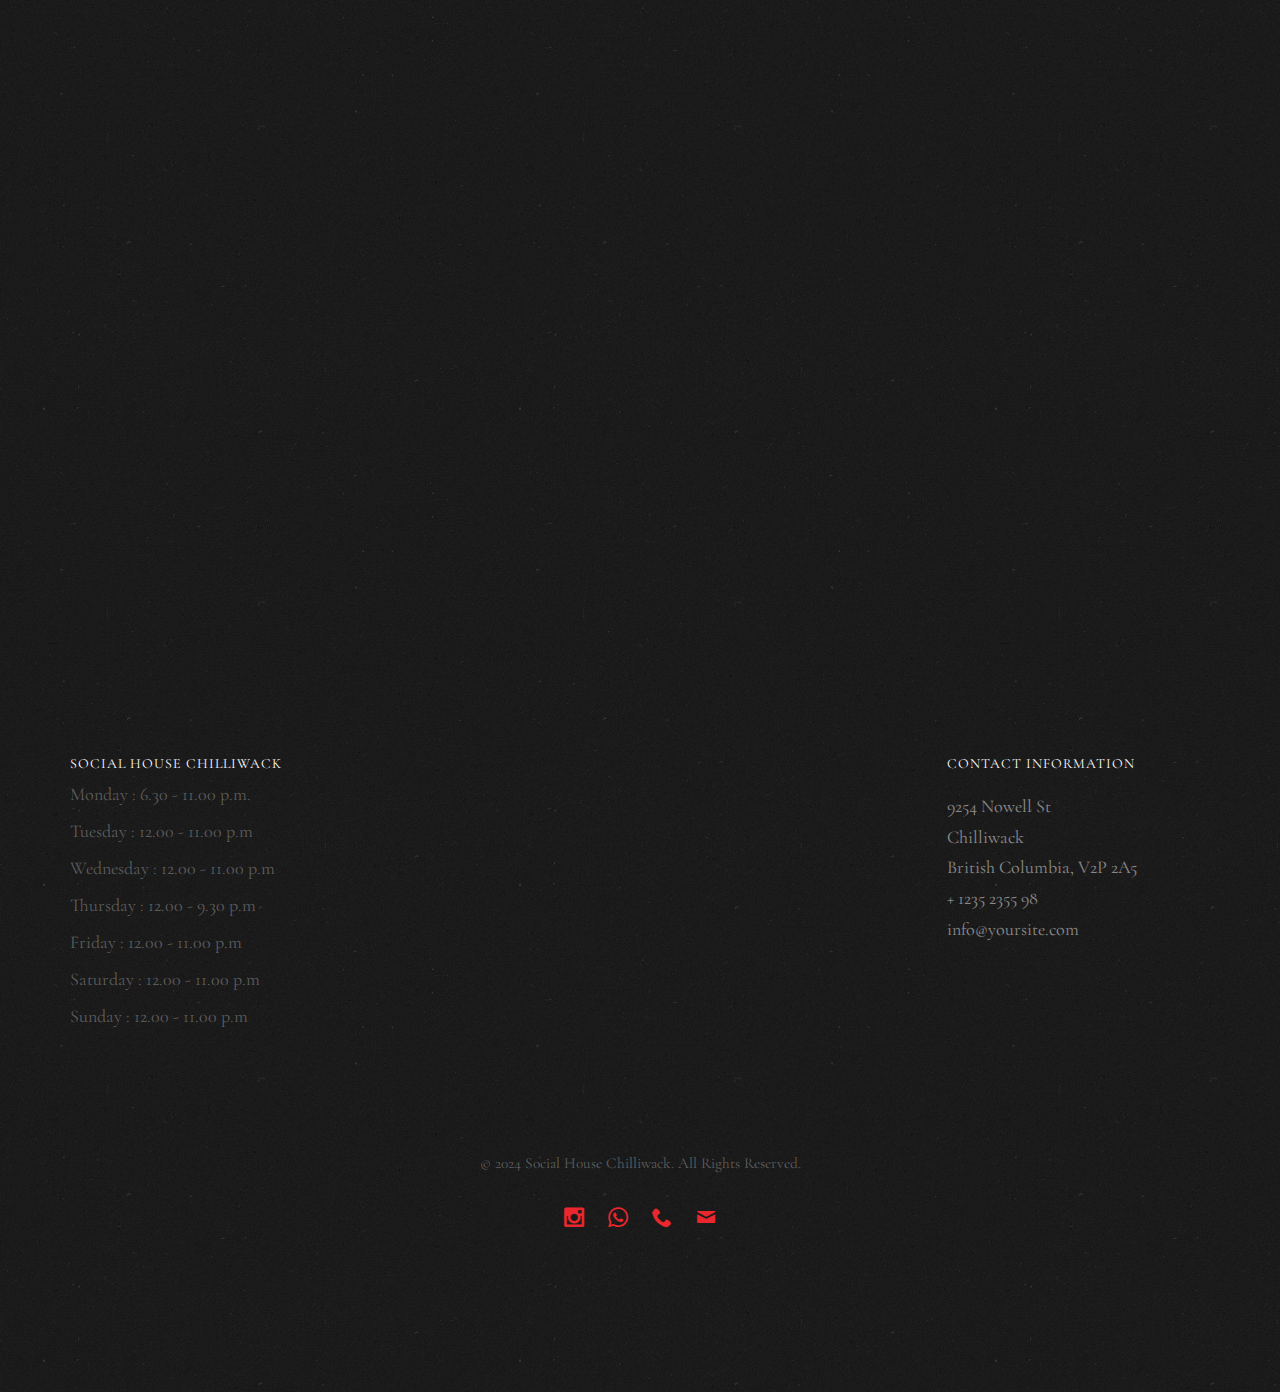
<file: contact.html>
<!DOCTYPE HTML>
<html>
	<head>
		<meta charset="utf-8">
		<meta http-equiv="X-UA-Compatible" content="IE=edge">
		<title>Social House &mdash; Chilliwack</title>
		<meta name="viewport" content="width=device-width, initial-scale=1">
		<meta name="description" content="Social House Chilliwack Pub offers a warm atmosphere, a wide selection of craft beers, and delicious pub fare. Join us for live music, trivia nights, live sports, pool table and more!" />
		<meta name="keywords" content="pub, bar, craft beer, live music, trivia night, pub food, happy hour, local pub" />
		<meta name="author" content="Raghav Bobal"/>

  	<!-- Facebook and Twitter integration -->
	<meta property="og:title" content=""/>
	<meta property="og:image" content=""/>
	<meta property="og:url" content=""/>
	<meta property="og:site_name" content=""/>
	<meta property="og:description" content=""/>
	<meta name="twitter:title" content="" />
	<meta name="twitter:image" content="" />
	<meta name="twitter:url" content="" />
	<meta name="twitter:card" content="" />

	<link href="https://fonts.googleapis.com/css?family=Cormorant+Garamond:300,300i,400,400i,500,600i,700" rel="stylesheet">
	<link href="https://fonts.googleapis.com/css?family=Satisfy" rel="stylesheet">
	
	<!-- Animate.css -->
	<link rel="stylesheet" href="css/animate.css">
	<!-- Icomoon Icon Fonts-->
	<link rel="stylesheet" href="css/icomoon.css">
	<!-- Bootstrap  -->
	<link rel="stylesheet" href="css/bootstrap.css">

	<!-- Flexslider  -->
	<link rel="stylesheet" href="css/flexslider.css">

	<!-- Theme style  -->
	<link rel="stylesheet" href="css/style.css">

	<!-- Modernizr JS -->
	<script src="js/modernizr-2.6.2.min.js"></script>
	<!-- FOR IE9 below -->
	<!--[if lt IE 9]>
	<script src="js/respond.min.js"></script>
	<![endif]-->

	</head>
	<body>
		
	<div class="fh5co-loader"></div>
	
	<div id="page">
	<nav class="fh5co-nav" role="navigation">
		<!-- <div class="top-menu"> -->
			<div class="container">
				<div class="row">
					<div class="col-xs-12 text-center logo-wrap">
						<div id="fh5co-logo"><a href="index.html">Social House<span>.</span></a></div>
					</div>
					<div class="col-xs-12 text-center menu-1 menu-wrap">
						<ul>
							<li><a href="index.html">Home</a></li>
							<li><a href="about.html">About</a></li>
							<li><a href="menu.html">Menu</a></li>
							<li><a href="gallery.html">Gallery</a></li>				
							<li><a href="reservation.html">Reservation</a></li>
							<li class="active"><a href="contact.html">Contact</a></li>
						</ul>
					</div>
				</div>
				
			</div>
		<!-- </div> -->
	</nav>

	<header id="fh5co-header" class="fh5co-cover js-fullheight" role="banner" style="background-image: url(images/hero_1.jpeg);" data-stellar-background-ratio="0.5">
		<div class="overlay"></div>
		<div class="container">
			<div class="row">
				<div class="col-md-12 text-center">
					<div class="display-t js-fullheight">
						<div class="display-tc js-fullheight animate-box" data-animate-effect="fadeIn">
							<h1>Get <em>in</em> Touch</h1>
							<h2>we'd love to <em>hear</em> from you!</h2>
						</div>
					</div>
				</div>
			</div>
		</div>
	</header>

	
	<div id="fh5co-contact" class="fh5co-section animate-box">
		<div class="container">
			<div class="row animate-box">
				<div class="col-md-8 col-md-offset-2 text-center fh5co-heading">
					<h2 class="heading-2">Don't be shy, say hi.</h2>
					<div class="col-md-12 text-center">
						<p>
							<ul class="fh5co-social-icons-big">
								<li><a href="#"><i class="icon-instagram2"></i></a></li>
								<li><a href="#"><i class="icon-whatsapp"></i></a></li>
								<li><a href="#"><i class="icon-phone3"></i></a></li>
								<li><a href="#"><i class="icon-mail"></i></a></li>
							</ul>
						</p>
						</div>
				</div>
			</div>
			
			<div class="row">
				<div class="col-md-6 col-md-push-3 col-sm-6 col-sm-push-6">
					<form action="#" id="form-wrap">
						<div class="row form-group">
							<div class="col-md-12">
								<label for="name">Your Name</label>
								<input type="text" class="form-control" id="name">
							</div>
						</div>
						<div class="row form-group">
							<div class="col-md-12">
								<label for="email">Your Email</label>
								<input type="text" class="form-control" id="email">
							</div>
						</div>
						<div class="row form-group">
							<div class="col-md-12">
								<label for="message">Your Message</label>
								<textarea name="" id="message" cols="30" rows="10" class="form-control"></textarea>
							</div>
						</div>
						<div class="row form-group">
							<div class="col-md-12">
								<input type="submit" class="btn btn-primary btn-outline btn-lg" value="Submit Form">
							</div>
						</div>

					</form>
				</div>
			</div>

		</div>
	</div>

	<footer id="fh5co-footer" role="contentinfo" class="fh5co-section">
		<div class="container">
			<div class="row row-pb-md">
				<div class="col-md-4 fh5co-widget">
					<h4>Social House ChilliWack</h4>
					<p class="footer-para">Monday : 6.30 - 11.00 p.m.</p>
					<p class="footer-para">Tuesday : 12.00 - 11.00 p.m</p>
					<p class="footer-para">Wednesday : 12.00 - 11.00 p.m</p>
					<p class="footer-para">Thursday : 12.00 - 9.30 p.m</p>
					<p class="footer-para">Friday : 12.00 - 11.00 p.m</p>
					<p class="footer-para">Saturday : 12.00 - 11.00 p.m</p>
					<p class="footer-para">Sunday : 12.00 - 11.00 p.m</p>
				</div>
	
				<div class="col-md-4 col-md-push-5 fh5co-widget">
					<h4>Contact Information</h4>
					<ul class="fh5co-footer-links">
						<li>9254 Nowell St <br>Chilliwack<br> British Columbia, V2P 2A5</li>
						<li><a href="tel://1234567920">+ 1235 2355 98</a></li>
						<li><a href="mailto:info@yoursite.com">info@yoursite.com</a></li>
					</ul>
				</div>

			</div>

			<div class="row copyright">
				<div class="col-md-12 text-center">
					<p>
						<small class="block">&copy; 2024 Social House Chilliwack. All Rights Reserved.</small> 
					</p>
					<p>
						<ul class="fh5co-social-icons">
							<li><a href="#"><i class="icon-instagram2"></i></a></li>
							<li><a href="#"><i class="icon-whatsapp"></i></a></li>
							<li><a href="#"><i class="icon-phone3"></i></a></li>
							<li><a href="#"><i class="icon-mail"></i></a></li>
						</ul>
					</p>
				</div>
			</div>

		</div>
	</footer>
	</div>


	<div class="gototop js-top">
		<a href="#" class="js-gotop"><i class="icon-arrow-up22"></i></a>
	</div>
	
	<!-- jQuery -->
	<script src="js/jquery.min.js"></script>
	<!-- jQuery Easing -->
	<script src="js/jquery.easing.1.3.js"></script>
	<!-- Bootstrap -->
	<script src="js/bootstrap.min.js"></script>
	<!-- Waypoints -->
	<script src="js/jquery.waypoints.min.js"></script>
	<!-- Waypoints -->
	<script src="js/jquery.stellar.min.js"></script>
	<!-- Flexslider -->
	<script src="js/jquery.flexslider-min.js"></script>
	<!-- Main -->
	<script src="js/main.js"></script>

	</body>
</html>
</file>
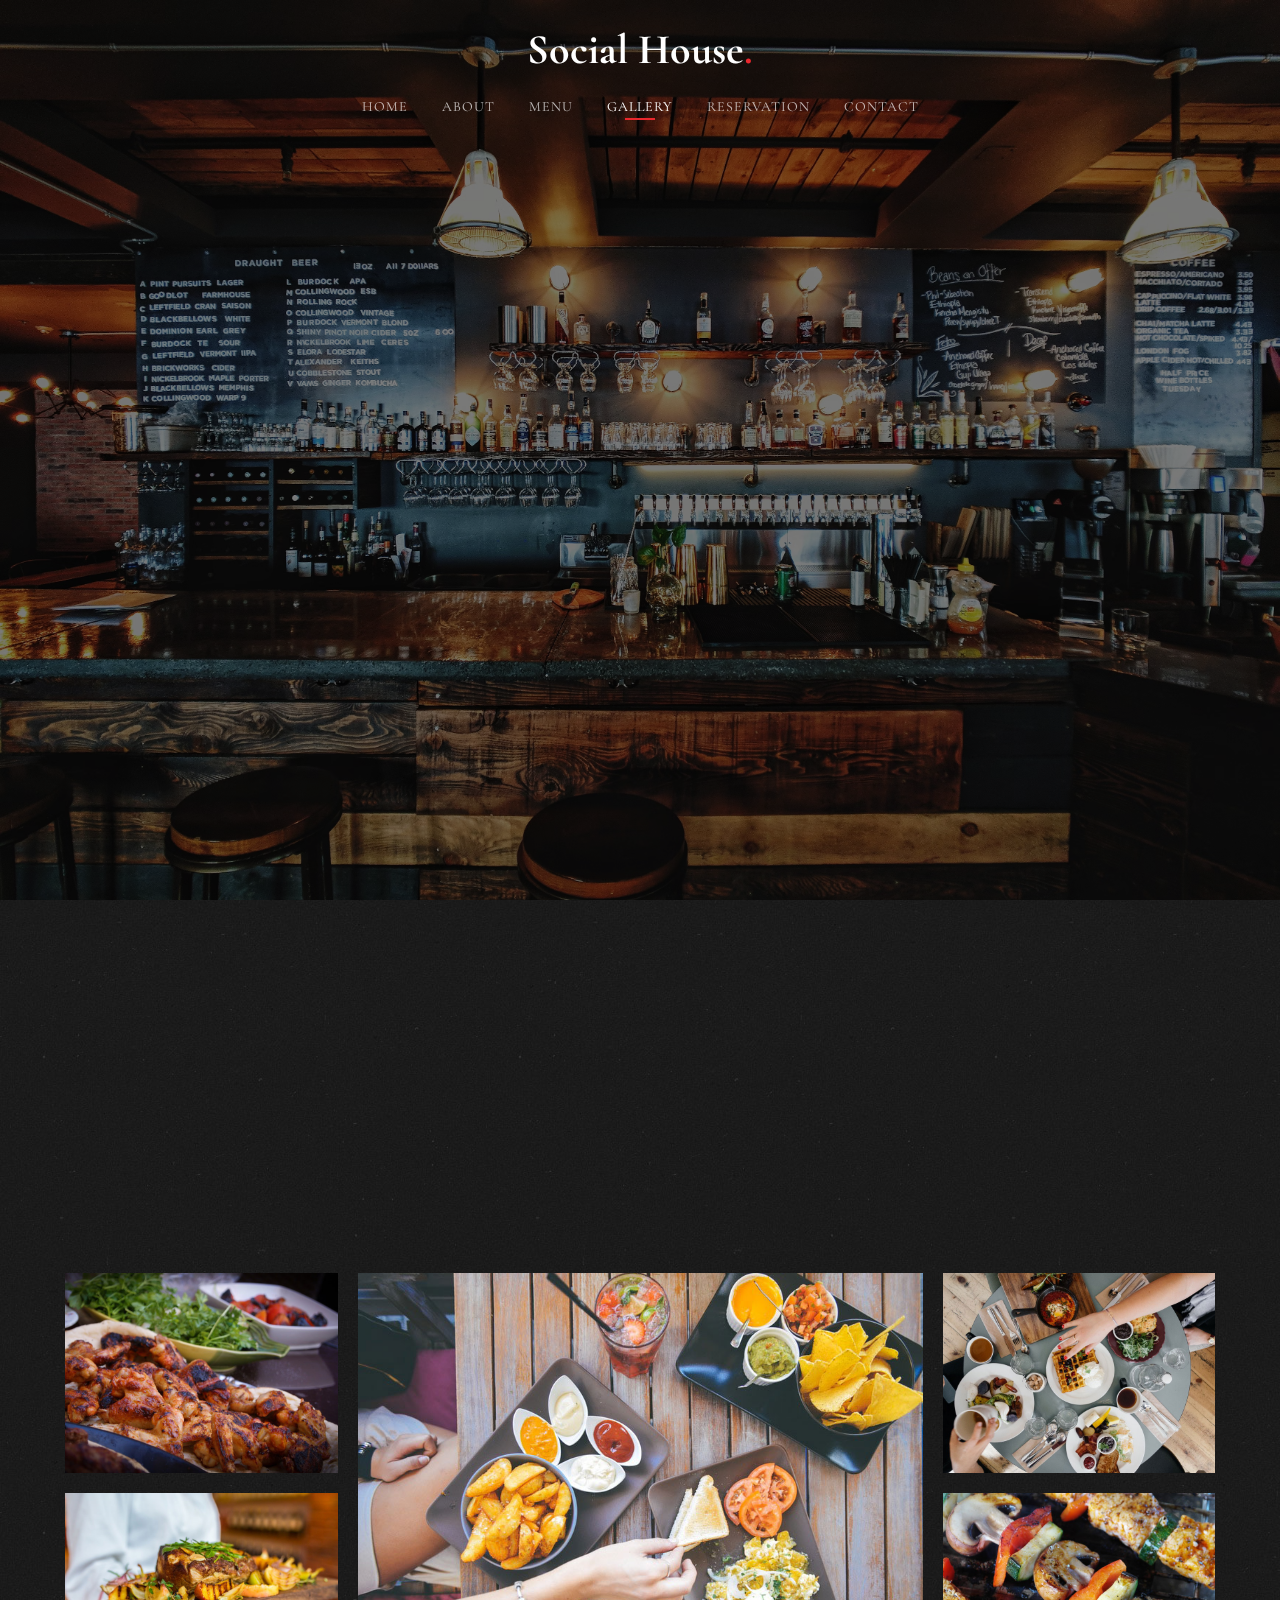
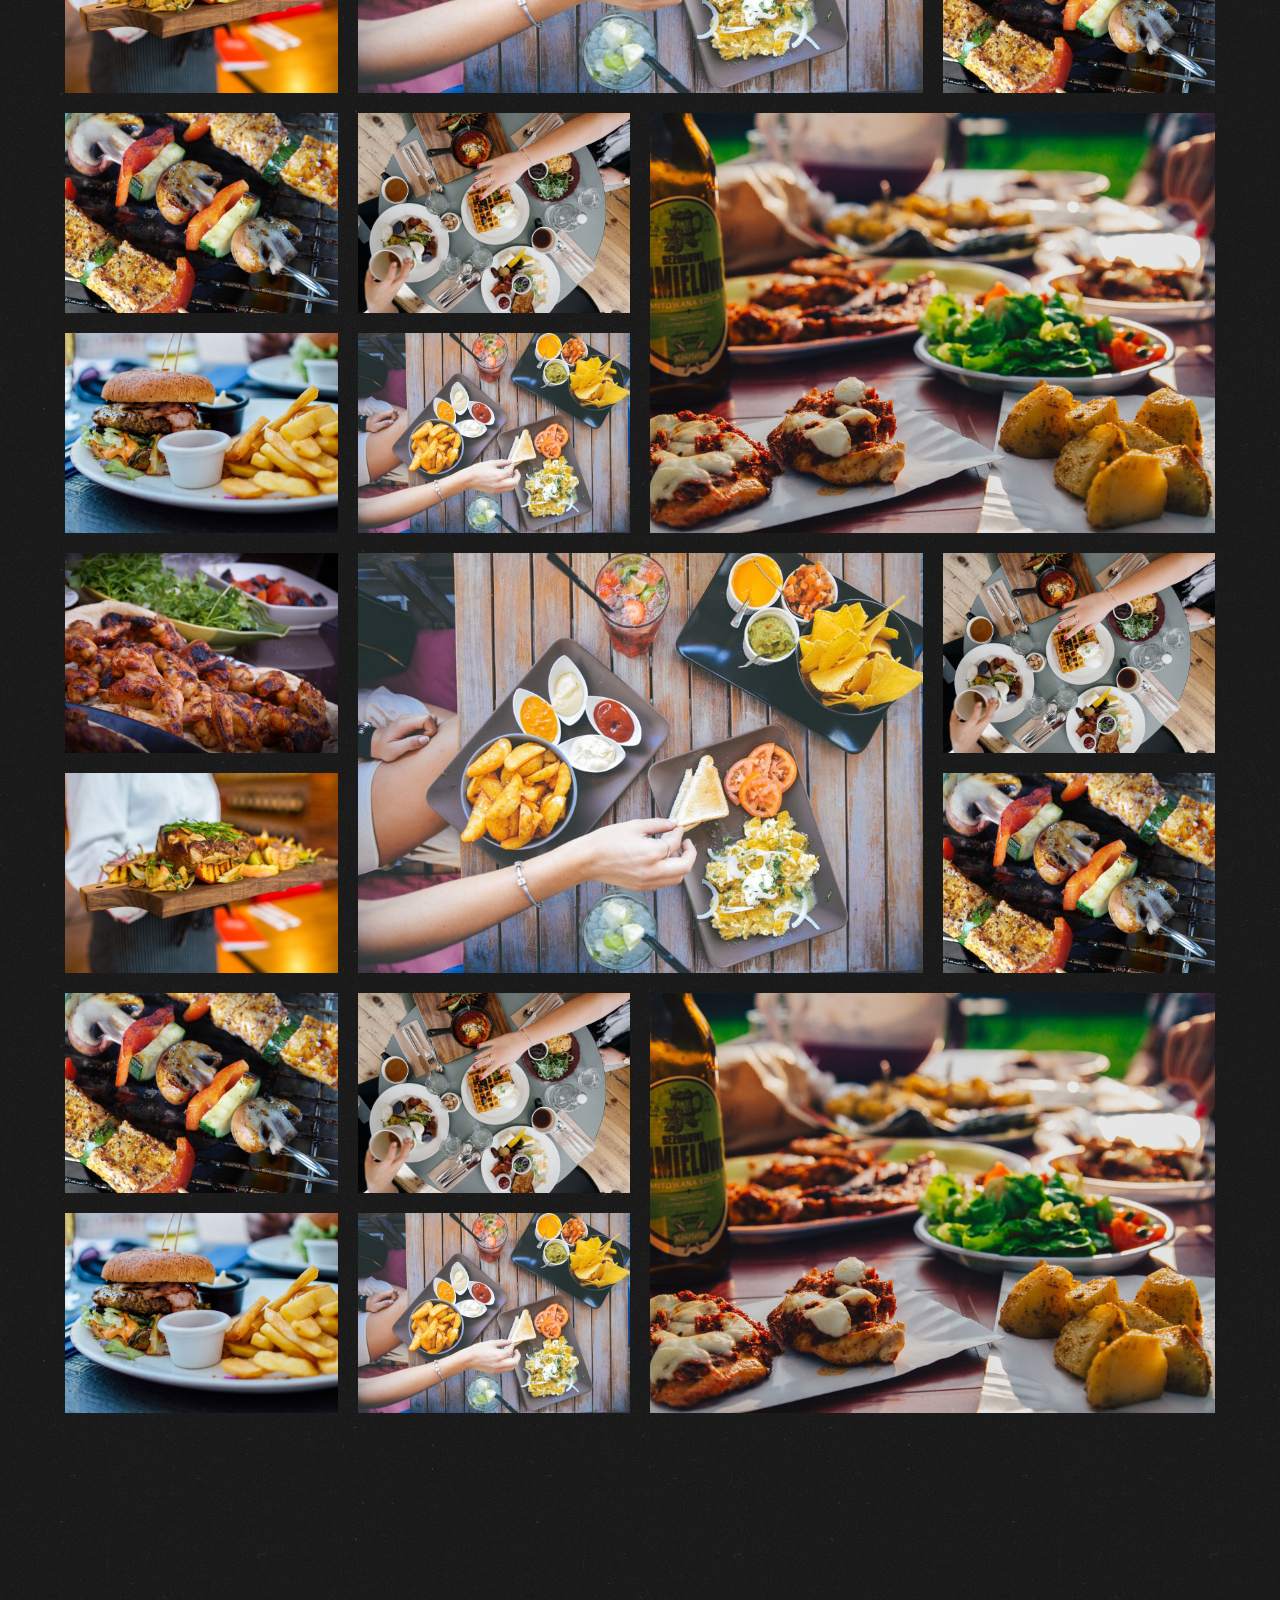
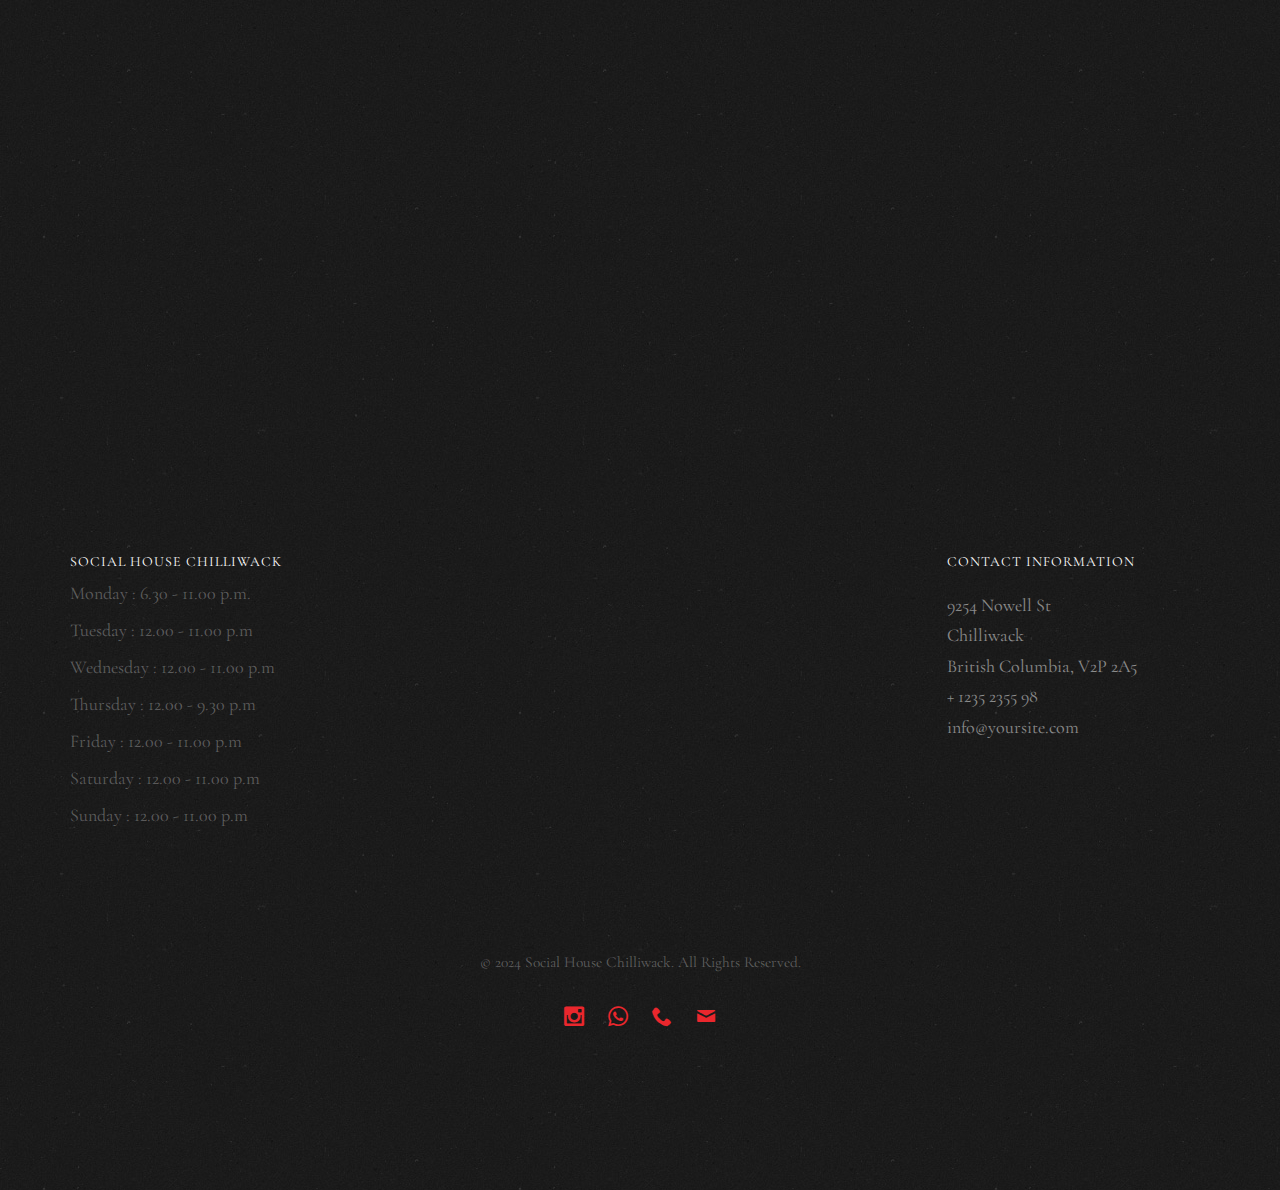
<file: gallery.html>
<!DOCTYPE HTML>
<html>
	<head>
		<meta charset="utf-8">
		<meta http-equiv="X-UA-Compatible" content="IE=edge">
		<title>Social House &mdash; Chilliwack</title>
		<meta name="viewport" content="width=device-width, initial-scale=1">
		<meta name="description" content="Social House Chilliwack Pub offers a warm atmosphere, a wide selection of craft beers, and delicious pub fare. Join us for live music, trivia nights, live sports, pool table and more!" />
		<meta name="keywords" content="pub, bar, craft beer, live music, trivia night, pub food, happy hour, local pub" />
		<meta name="author" content="Raghav Bobal"/>

  	<!-- Facebook and Twitter integration -->
	<meta property="og:title" content=""/>
	<meta property="og:image" content=""/>
	<meta property="og:url" content=""/>
	<meta property="og:site_name" content=""/>
	<meta property="og:description" content=""/>
	<meta name="twitter:title" content="" />
	<meta name="twitter:image" content="" />
	<meta name="twitter:url" content="" />
	<meta name="twitter:card" content="" />

	<link href="https://fonts.googleapis.com/css?family=Cormorant+Garamond:300,300i,400,400i,500,600i,700" rel="stylesheet">
	<link href="https://fonts.googleapis.com/css?family=Satisfy" rel="stylesheet">
	
	<!-- Animate.css -->
	<link rel="stylesheet" href="css/animate.css">
	<!-- Icomoon Icon Fonts-->
	<link rel="stylesheet" href="css/icomoon.css">
	<!-- Bootstrap  -->
	<link rel="stylesheet" href="css/bootstrap.css">

	<!-- Flexslider  -->
	<link rel="stylesheet" href="css/flexslider.css">

	<!-- Theme style  -->
	<link rel="stylesheet" href="css/style.css">

	<!-- Modernizr JS -->
	<script src="js/modernizr-2.6.2.min.js"></script>
	<!-- FOR IE9 below -->
	<!--[if lt IE 9]>
	<script src="js/respond.min.js"></script>
	<![endif]-->

	</head>
	<body>
		
	<div class="fh5co-loader"></div>
	
	<div id="page">
	<nav class="fh5co-nav" role="navigation">
		<!-- <div class="top-menu"> -->
			<div class="container">
				<div class="row">
					<div class="col-xs-12 text-center logo-wrap">
						<div id="fh5co-logo"><a href="index.html">Social House<span>.</span></a></div>
					</div>
					<div class="col-xs-12 text-center menu-1 menu-wrap">
						<ul>
							<li><a href="index.html">Home</a></li>
							<li><a href="about.html">About</a></li>
							<li><a href="menu.html">Menu</a></li>
							<li class="active"><a href="gallery.html">Gallery</a></li>				
							<li><a href="reservation.html">Reservation</a></li>
							<li><a href="contact.html">Contact</a></li>
						</ul>
					</div>
				</div>
				
			</div>
		<!-- </div> -->
	</nav>

	<header id="fh5co-header" class="fh5co-cover js-fullheight" role="banner" style="background-image: url(images/hero_1.jpeg);" data-stellar-background-ratio="0.5">
		<div class="overlay"></div>
		<div class="container">
			<div class="row">
				<div class="col-md-12 text-center">
					<div class="display-t js-fullheight">
						<div class="display-tc js-fullheight animate-box" data-animate-effect="fadeIn">
							<h1>Catch a <em><i>Glimpse</i></em> of the fun </h1> 
							<h2> explore our gallery!</h2>
						</div>
					</div>
				</div>
			</div>
		</div>
	</header>

	
	<div id="fh5co-gallery" class="fh5co-section">
		<div class="container">
			<div class="row">
				<div class="col-md-12 fh5co-heading animate-box">
					<h2 class="heading-2">Our Gallery</h2>
					<!-- <div class="row">
						<div class="col-md-6">
							<p>Lorem ipsum dolor sit amet, consectetur adipisicing elit. Reiciendis ab debitis sit itaque totam, a maiores nihil, nulla magnam porro minima officiis! Doloribus aliquam voluptates corporis et tempora consequuntur ipsam, itaque, nesciunt similique commodi omnis. Ad magni perspiciatis, voluptatum repellat.</p>
						</div>
					</div> -->
				</div>
				

				<div class="col-md-3 col-sm-3 fh5co-gallery_item">
					<div class="fh5co-bg-img" style="background-image: url(images/gallery_1.jpeg);" data-trigger="zoomerang"></div>
					<div class="fh5co-bg-img" style="background-image: url(images/gallery_2.jpeg);" data-trigger="zoomerang"></div>
				</div>
				<div class="col-md-6 col-sm-6 fh5co-gallery_item">
					<div class="fh5co-bg-img fh5co-gallery_big" style="background-image: url(images/gallery_8.jpeg);" data-trigger="zoomerang"></div>
				</div>
				<div class="col-md-3 col-sm-3 fh5co-gallery_item">
					<div class="fh5co-bg-img" style="background-image: url(images/gallery_4.jpeg);" data-trigger="zoomerang"></div>
					<div class="fh5co-bg-img" style="background-image: url(images/gallery_5.jpeg);" data-trigger="zoomerang"></div>
				</div>

				<div class="col-md-3 col-sm-3 fh5co-gallery_item">
					<div class="fh5co-bg-img" style="background-image: url(images/gallery_5.jpeg);" data-trigger="zoomerang"></div>
					<div class="fh5co-bg-img" style="background-image: url(images/gallery_6.jpeg);" data-trigger="zoomerang"></div>
				</div>
				<div class="col-md-3 col-sm-3 fh5co-gallery_item">
					<div class="fh5co-bg-img" style="background-image: url(images/gallery_7.jpeg);" data-trigger="zoomerang"></div>
					<div class="fh5co-bg-img" style="background-image: url(images/gallery_8.jpeg);" data-trigger="zoomerang"></div>
				</div>
				<div class="col-md-6 col-sm-6 fh5co-gallery_item">
					<div class="fh5co-bg-img fh5co-gallery_big" style="background-image: url(images/gallery_9.jpeg);" data-trigger="zoomerang"></div>
				</div>

				<div class="col-md-3 col-sm-3 fh5co-gallery_item">
					<div class="fh5co-bg-img" style="background-image: url(images/gallery_1.jpeg);" data-trigger="zoomerang"></div>
					<div class="fh5co-bg-img" style="background-image: url(images/gallery_2.jpeg);" data-trigger="zoomerang"></div>
				</div>
				<div class="col-md-6 col-sm-6 fh5co-gallery_item">
					<div class="fh5co-bg-img fh5co-gallery_big" style="background-image: url(images/gallery_8.jpeg);" data-trigger="zoomerang"></div>
				</div>
				<div class="col-md-3 col-sm-3 fh5co-gallery_item">
					<div class="fh5co-bg-img" style="background-image: url(images/gallery_4.jpeg);" data-trigger="zoomerang"></div>
					<div class="fh5co-bg-img" style="background-image: url(images/gallery_5.jpeg);" data-trigger="zoomerang"></div>
				</div>

				<div class="col-md-3 col-sm-3 fh5co-gallery_item">
					<div class="fh5co-bg-img" style="background-image: url(images/gallery_5.jpeg);" data-trigger="zoomerang"></div>
					<div class="fh5co-bg-img" style="background-image: url(images/gallery_6.jpeg);" data-trigger="zoomerang"></div>
				</div>
				<div class="col-md-3 col-sm-3 fh5co-gallery_item">
					<div class="fh5co-bg-img" style="background-image: url(images/gallery_7.jpeg);" data-trigger="zoomerang"></div>
					<div class="fh5co-bg-img" style="background-image: url(images/gallery_8.jpeg);" data-trigger="zoomerang"></div>
				</div>
				<div class="col-md-6 col-sm-6 fh5co-gallery_item">
					<div class="fh5co-bg-img fh5co-gallery_big" style="background-image: url(images/gallery_9.jpeg);" data-trigger="zoomerang"></div>
				</div>
			</div>
		</div>
	</div>
	
	<div id="fh5co-started" class="fh5co-section animate-box" style="background-image: url(images/hero_1.jpeg);" data-stellar-background-ratio="0.5">
		<div class="overlay"></div>
		<div class="container">
			<div class="row animate-box">
				<div class="col-md-8 col-md-offset-2 text-center fh5co-heading">
					<h2>Reserve a Table</h2><p>Snag your spot for great drinks and even greater vibes. <br> Reserve a table and let us take care of the rest!</p> 
					<p><a href="reservation.html" class="btn btn-primary btn-outline">Reserve Now</a></p>
				</div>
			</div>
		</div>
	</div>

	<footer id="fh5co-footer" role="contentinfo" class="fh5co-section">
		<div class="container">
			<div class="row row-pb-md">
				<div class="col-md-4 fh5co-widget">
					<h4>Social House ChilliWack</h4>
					<p class="footer-para">Monday : 6.30 - 11.00 p.m.</p>
					<p class="footer-para">Tuesday : 12.00 - 11.00 p.m</p>
					<p class="footer-para">Wednesday : 12.00 - 11.00 p.m</p>
					<p class="footer-para">Thursday : 12.00 - 9.30 p.m</p>
					<p class="footer-para">Friday : 12.00 - 11.00 p.m</p>
					<p class="footer-para">Saturday : 12.00 - 11.00 p.m</p>
					<p class="footer-para">Sunday : 12.00 - 11.00 p.m</p>
				</div>
	
				<div class="col-md-4 col-md-push-5 fh5co-widget">
					<h4>Contact Information</h4>
					<ul class="fh5co-footer-links">
						<li>9254 Nowell St <br>Chilliwack<br> British Columbia, V2P 2A5</li>
						<li><a href="tel://1234567920">+ 1235 2355 98</a></li>
						<li><a href="mailto:info@yoursite.com">info@yoursite.com</a></li>
					</ul>
				</div>

			</div>

			<div class="row copyright">
				<div class="col-md-12 text-center">
					<p>
						<small class="block">&copy; 2024 Social House Chilliwack. All Rights Reserved.</small> 
					</p>
					<p>
						<ul class="fh5co-social-icons">
							<li><a href="#"><i class="icon-instagram2"></i></a></li>
							<li><a href="#"><i class="icon-whatsapp"></i></a></li>
							<li><a href="#"><i class="icon-phone3"></i></a></li>
							<li><a href="#"><i class="icon-mail"></i></a></li>
						</ul>
					</p>
				</div>
			</div>

		</div>
	</footer>
	</div>


	<div class="gototop js-top">
		<a href="#" class="js-gotop"><i class="icon-arrow-up22"></i></a>
	</div>
	
	<!-- jQuery -->
	<script src="js/jquery.min.js"></script>
	<!-- jQuery Easing -->
	<script src="js/jquery.easing.1.3.js"></script>
	<!-- Bootstrap -->
	<script src="js/bootstrap.min.js"></script>
	<!-- Waypoints -->
	<script src="js/jquery.waypoints.min.js"></script>
	<!-- Waypoints -->
	<script src="js/jquery.stellar.min.js"></script>
	<!-- Flexslider -->
	<script src="js/jquery.flexslider-min.js"></script>
	<script src="js/zoomerang.js"></script>
	<!-- Main -->
	<script src="js/main.js"></script>

	<script>
		Zoomerang
      .config({
        maxHeight: 600,
        maxWidth: 900,
        bgColor: '#000',
        bgOpacity: .85
      })
      .listen('[data-trigger="zoomerang"]')
	</script>

	</body>
</html>
</file>
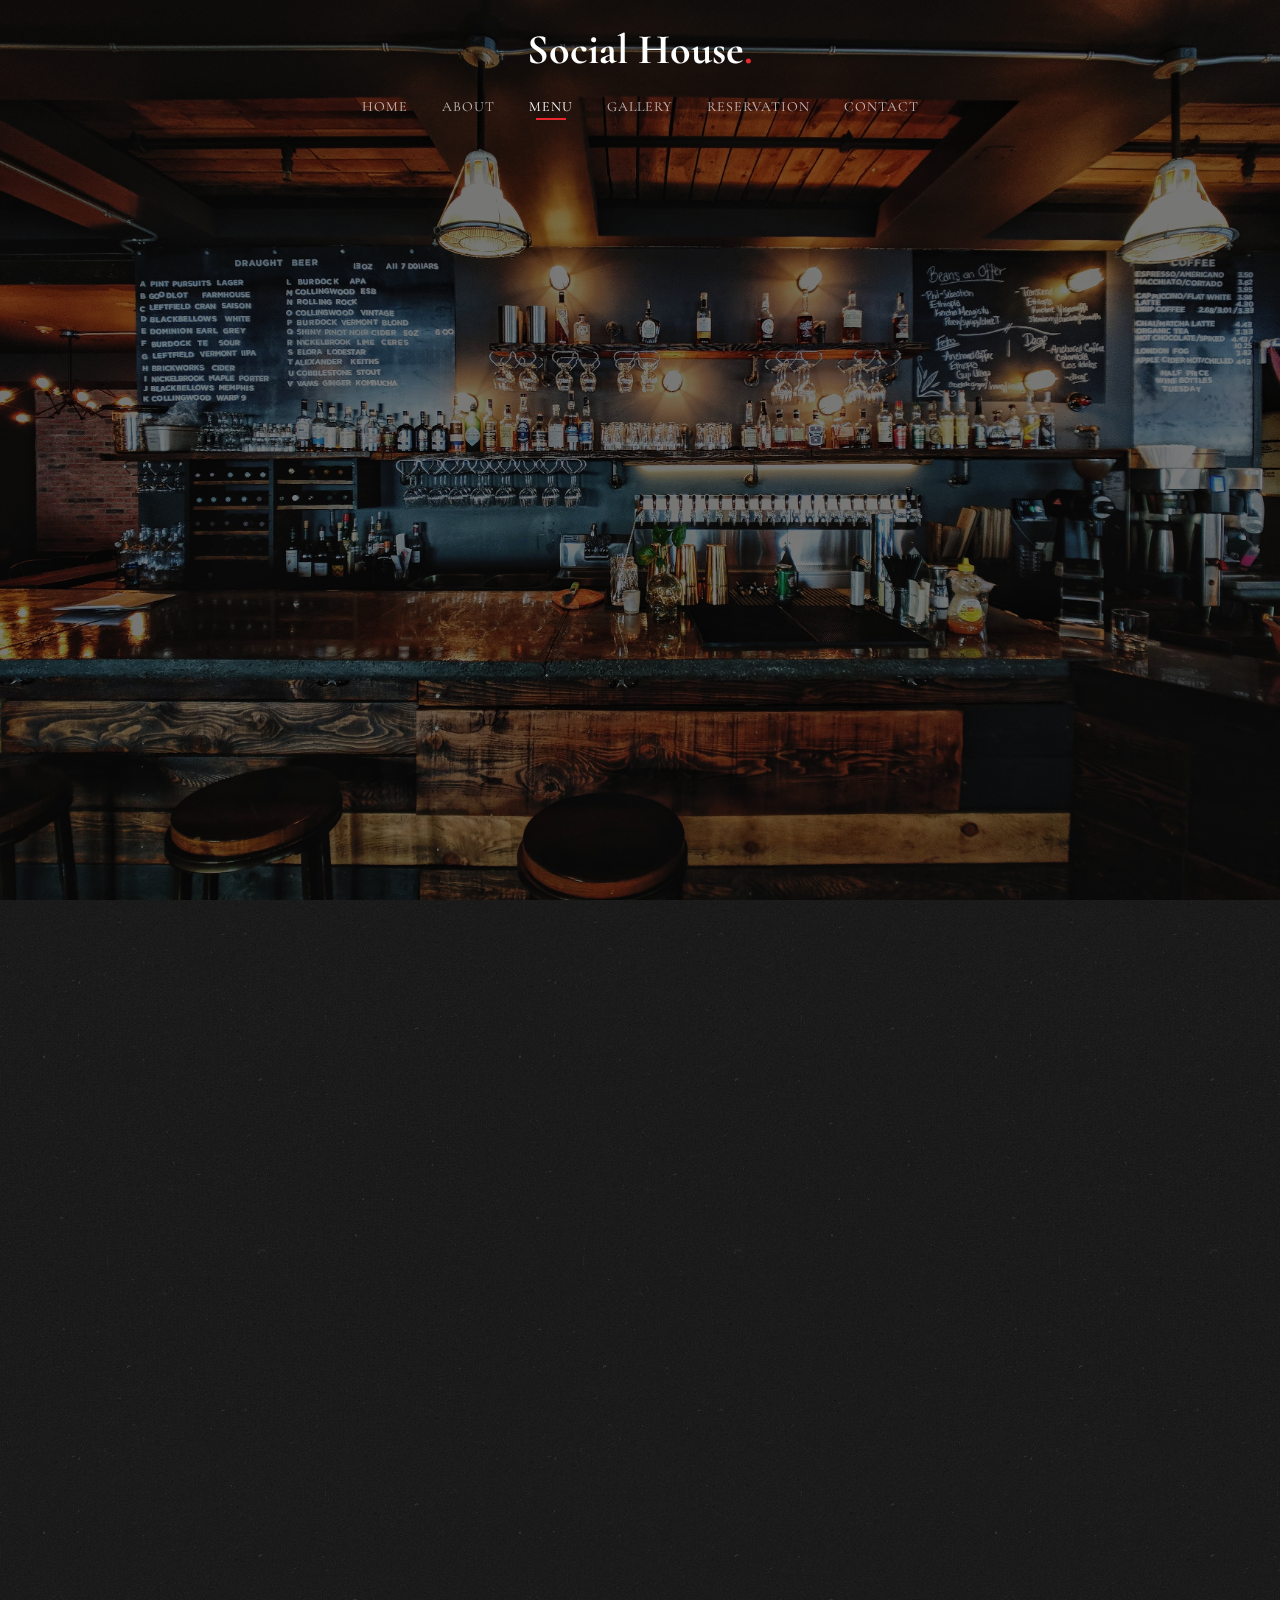
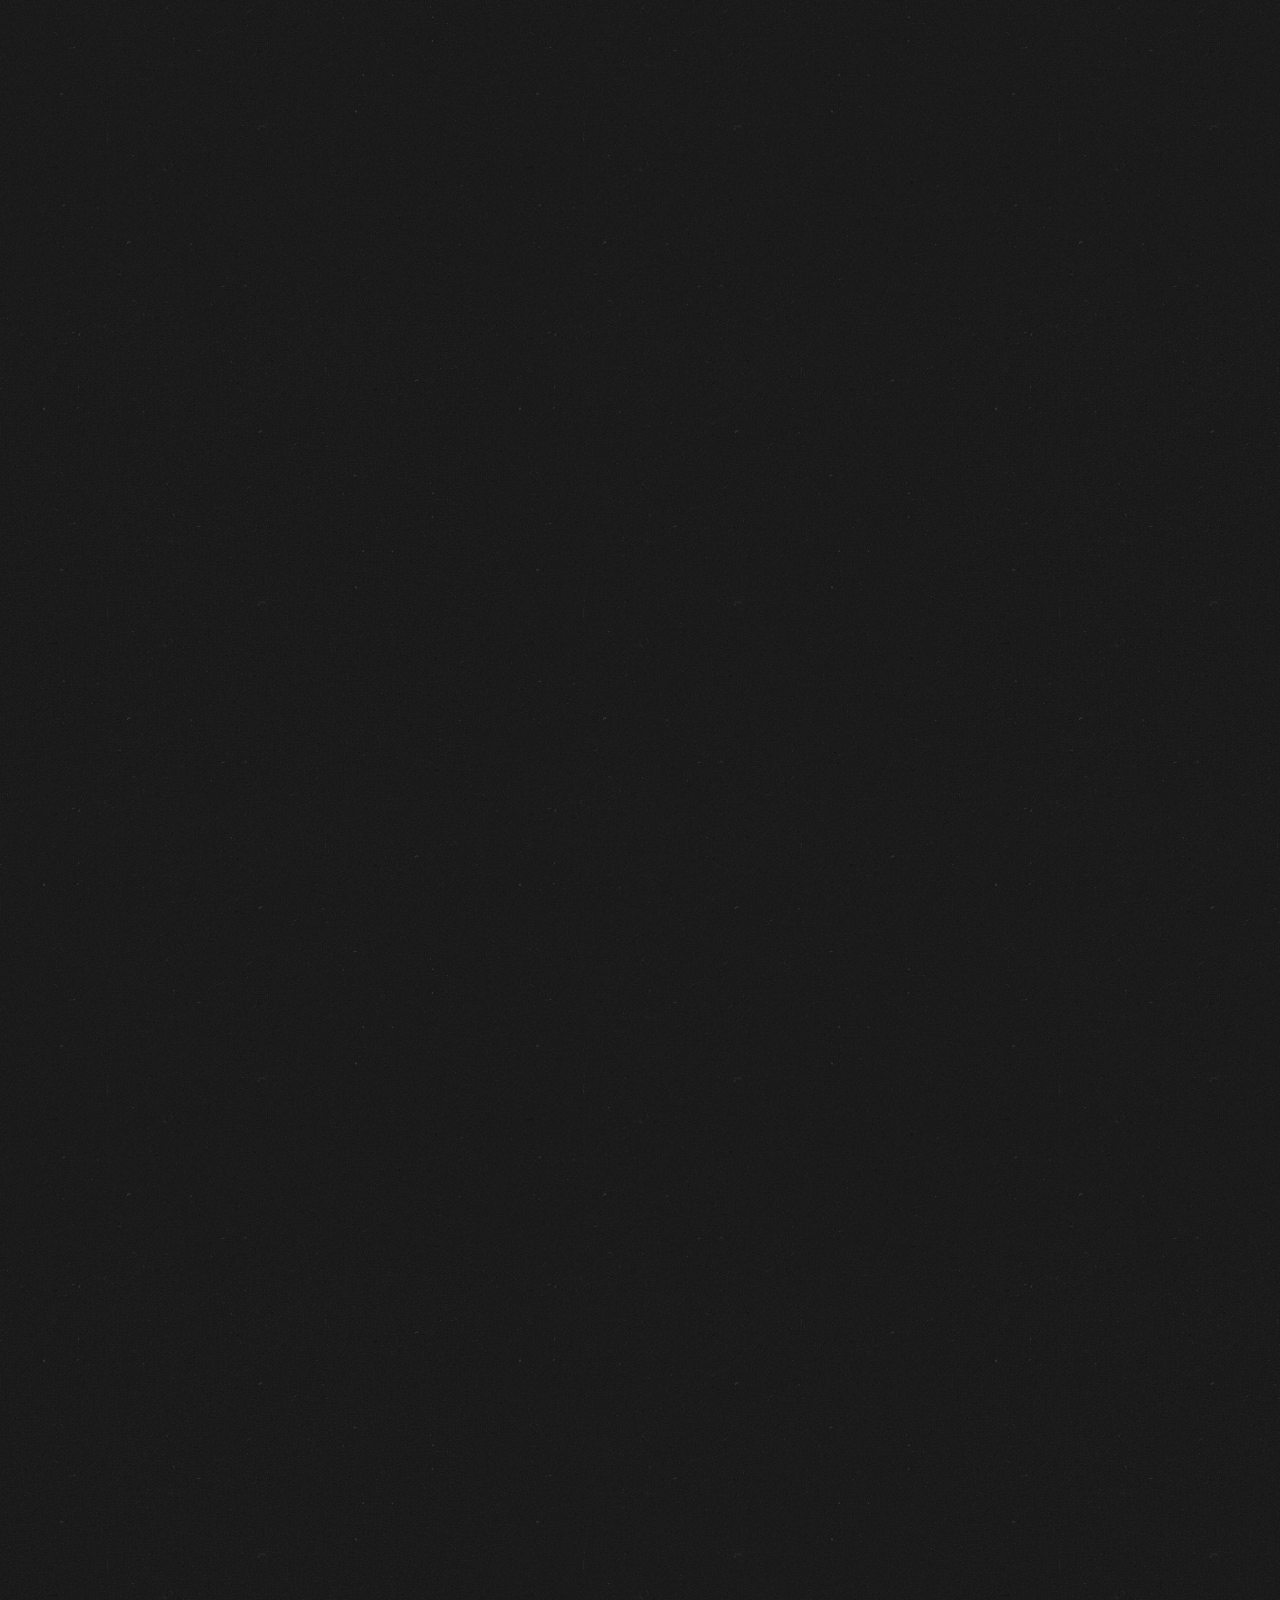
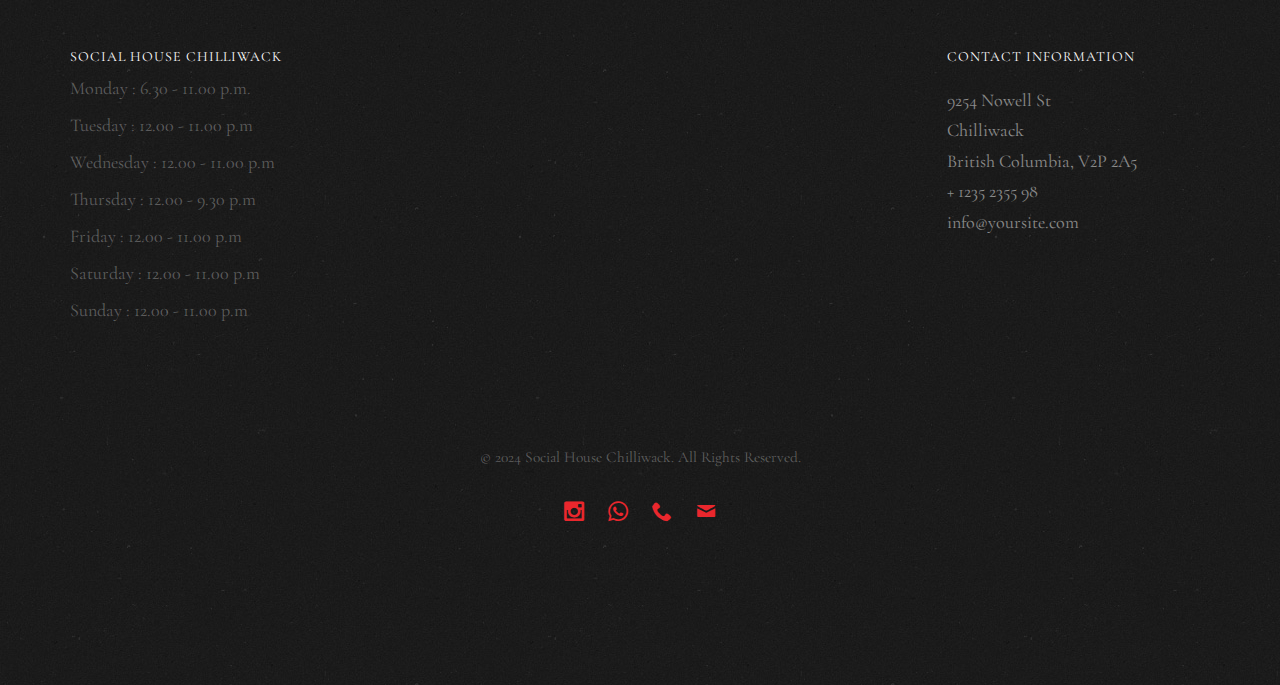
<file: menu.html>
<!DOCTYPE HTML>
<html>

<head>
	<meta charset="utf-8">
	<meta http-equiv="X-UA-Compatible" content="IE=edge">
	<title>Social House &mdash; Chilliwack</title>
	<meta name="viewport" content="width=device-width, initial-scale=1">
	<meta name="description"
		content="Social House Chilliwack Pub offers a warm atmosphere, a wide selection of craft beers, and delicious pub fare. Join us for live music, trivia nights, live sports, pool table and more!" />
	<meta name="keywords" content="pub, bar, craft beer, live music, trivia night, pub food, happy hour, local pub" />
	<meta name="author" content="Raghav Bobal" />

	<!-- Facebook and Twitter integration -->
	<meta property="og:title" content="" />
	<meta property="og:image" content="" />
	<meta property="og:url" content="" />
	<meta property="og:site_name" content="" />
	<meta property="og:description" content="" />
	<meta name="twitter:title" content="" />
	<meta name="twitter:image" content="" />
	<meta name="twitter:url" content="" />
	<meta name="twitter:card" content="" />

	<link href="https://fonts.googleapis.com/css?family=Cormorant+Garamond:300,300i,400,400i,500,600i,700"
		rel="stylesheet">
	<link href="https://fonts.googleapis.com/css?family=Satisfy" rel="stylesheet">

	<!-- Animate.css -->
	<link rel="stylesheet" href="css/animate.css">
	<!-- Icomoon Icon Fonts-->
	<link rel="stylesheet" href="css/icomoon.css">
	<!-- Bootstrap  -->
	<link rel="stylesheet" href="css/bootstrap.css">
	<!-- Flexslider  -->
	<link rel="stylesheet" href="css/flexslider.css">

	<!-- Theme style  -->
	<link rel="stylesheet" href="css/style.css">

	<!-- Modernizr JS -->
	<script src="js/modernizr-2.6.2.min.js"></script>
	<!-- FOR IE9 below -->
	<!--[if lt IE 9]>
	<script src="js/respond.min.js"></script>
	<![endif]-->

</head>

<body>

	<div class="fh5co-loader"></div>

	<div id="page">
		<nav class="fh5co-nav" role="navigation">
			<!-- <div class="top-menu"> -->
			<div class="container">
				<div class="row">
					<div class="col-xs-12 text-center logo-wrap">
						<div id="fh5co-logo"><a href="index.html">Social House<span>.</span></a></div>
					</div>
					<div class="col-xs-12 text-center menu-1 menu-wrap">
						<ul>
							<li><a href="index.html">Home</a></li>
							<li><a href="about.html">About</a></li>
							<li  class="active"><a href="menu.html">Menu</a></li>
							<li><a href="gallery.html">Gallery</a></li>				
							<li><a href="reservation.html">Reservation</a></li>
							<li><a href="contact.html">Contact</a></li>
						</ul>
					</div>
				</div>

			</div>
			<!-- </div> -->
		</nav>

		<header id="fh5co-header" class="fh5co-cover js-fullheight" role="banner"
			style="background-image: url(images/hero_1.jpeg);" data-stellar-background-ratio="0.5">
			<div class="overlay"></div>
			<div class="container">
				<div class="row">
					<div class="col-md-12 text-center">
						<div class="display-t js-fullheight">
							<div class="display-tc js-fullheight animate-box" data-animate-effect="fadeIn">
								<h1>Get <em>your</em> tastebuds ready</h1>
								<h2>explore our menu and experience the magic of pub cuisine!</h2>
							</div>
						</div>
					</div>
				</div>
			</div>
		</header>

		<div id="fh5co-featured-menu" class="fh5co-section">
			<div class="container">
				<div class="row">
					<div class="col-md-12 fh5co-heading animate-box">
						<h2>Our Delicous Menu</h2>
						<div class="row">
							<div class="col-md-6">
								<p class="para-des-mainpage">Embark on a culinary journey like no other as you indulge in our exclusive offerings meticulously crafted by our culinary artisans.
									<br><br>From tantalizing appetizers to exquisite mains and decadent desserts, each dish is a masterpiece designed to elevate your dining experience.
									Uncover the artistry and innovation that defines our menu. </p>
							</div>
						</div>
					</div>

					<div class="col-md-3 col-sm-6 col-xs-6 col-xxs-12 fh5co-item-wrap">
						<div class="fh5co-item animate-box">
							<img src="images/gallery_1.jpeg" class="img-responsive">
							<h3>Bake Potato Pizza</h3>
							<span class="fh5co-price">$20<sup>.50</sup></span>
							<p>Lorem ipsum dolor sit amet, consectetur adipisicing elit. Quos nihil cupiditate ut vero
								alias quaerat inventore molestias vel suscipit explicabo.</p>
						</div>
						<div class="fh5co-item animate-box">
							<img src="images/gallery_2.jpeg" class="img-responsive">
							<h3>Bake Potato Pizza</h3>
							<span class="fh5co-price">$20<sup>.50</sup></span>
							<p>Lorem ipsum dolor sit amet, consectetur adipisicing elit. Quos nihil cupiditate ut vero
								alias quaerat inventore molestias vel suscipit explicabo.</p>
						</div>
					</div>
					<div class="col-md-3 col-sm-6 col-xs-6 col-xxs-12 fh5co-item-wrap">
						<div class="fh5co-item margin_top animate-box">
							<img src="images/gallery_3.jpeg" class="img-responsive">
							<h3>Salted Fried Chicken</h3>
							<span class="fh5co-price">$19<sup>.00</sup></span>
							<p>Lorem ipsum dolor sit amet, consectetur adipisicing elit. Quos nihil cupiditate ut vero
								alias quaerat inventore molestias vel suscipit explicabo.</p>
						</div>
						<div class="fh5co-item animate-box">
							<img src="images/gallery_4.jpeg" class="img-responsive">
							<h3>Bake Potato Pizza</h3>
							<span class="fh5co-price">$20<sup>.50</sup></span>
							<p>Lorem ipsum dolor sit amet, consectetur adipisicing elit. Quos nihil cupiditate ut vero
								alias quaerat inventore molestias vel suscipit explicabo.</p>
						</div>
					</div>
					<div class="clearfix visible-sm-block visible-xs-block"></div>
					<div class="col-md-3 col-sm-6 col-xs-6 col-xxs-12 fh5co-item-wrap">
						<div class="fh5co-item animate-box">
							<img src="images/gallery_5.jpeg" class="img-responsive">
							<h3>Italian Sauce Mushroom</h3>
							<span class="fh5co-price">$17<sup>.99</sup></span>
							<p>Lorem ipsum dolor sit amet, consectetur adipisicing elit. Quos nihil cupiditate ut vero
								alias quaerat inventore molestias vel suscipit explicabo.</p>
						</div>
						<div class="fh5co-item animate-box">
							<img src="images/gallery_6.jpeg" class="img-responsive">
							<h3>Bake Potato Pizza</h3>
							<span class="fh5co-price">$20<sup>.50</sup></span>
							<p>Lorem ipsum dolor sit amet, consectetur adipisicing elit. Quos nihil cupiditate ut vero
								alias quaerat inventore molestias vel suscipit explicabo.</p>
						</div>
					</div>
					<div class="col-md-3 col-sm-6 col-xs-6 col-xxs-12 fh5co-item-wrap">
						<div class="fh5co-item margin_top animate-box">
							<img src="images/gallery_7.jpeg" class="img-responsive">
							<h3>Fried Potato w/ Garlic</h3>
							<span class="fh5co-price">$22<sup>.50</sup></span>
							<p>Lorem ipsum dolor sit amet, consectetur adipisicing elit. Quos nihil cupiditate ut vero
								alias quaerat inventore molestias vel suscipit explicabo.</p>
						</div>
						<div class="fh5co-item animate-box">
							<img src="images/gallery_8.jpeg" class="img-responsive">
							<h3>Bake Potato Pizza</h3>
							<span class="fh5co-price">$20<sup>.50</sup></span>
							<p>Lorem ipsum dolor sit amet, consectetur adipisicing elit. Quos nihil cupiditate ut vero
								alias quaerat inventore molestias vel suscipit explicabo.</p>
						</div>
					</div>
				</div>
			</div>
		</div>

		<div id="fh5co-started" class="fh5co-section animate-box" style="background-image: url(images/hero_1.jpeg);"
			data-stellar-background-ratio="0.5">
			<div class="overlay"></div>
			<div class="container">
				<div class="row animate-box">
					<div class="col-md-8 col-md-offset-2 text-center fh5co-heading">
						<h2>Reserve a Table</h2>
						<p>Snag your spot for great drinks and even greater vibes. <br> Reserve a table and let us take care of the rest!</p> 
					<p><a href="reservation.html" class="btn btn-primary btn-outline">Reserve Now</a></p>
				</div>
				</div>
			</div>
		</div>

		<footer id="fh5co-footer" role="contentinfo" class="fh5co-section">
			<div class="container">
				<div class="row row-pb-md">
					<div class="col-md-4 fh5co-widget">
						<h4>Social House ChilliWack</h4>
						<p class="footer-para">Monday : 6.30 - 11.00 p.m.</p>
						<p class="footer-para">Tuesday : 12.00 - 11.00 p.m</p>
						<p class="footer-para">Wednesday : 12.00 - 11.00 p.m</p>
						<p class="footer-para">Thursday : 12.00 - 9.30 p.m</p>
						<p class="footer-para">Friday : 12.00 - 11.00 p.m</p>
						<p class="footer-para">Saturday : 12.00 - 11.00 p.m</p>
						<p class="footer-para">Sunday : 12.00 - 11.00 p.m</p>
					</div>

					<div class="col-md-4 col-md-push-5 fh5co-widget">
						<h4>Contact Information</h4>
						<ul class="fh5co-footer-links">
							<li>9254 Nowell St <br>Chilliwack<br> British Columbia, V2P 2A5</li>
							<li><a href="tel://1234567920">+ 1235 2355 98</a></li>
							<li><a href="mailto:info@yoursite.com">info@yoursite.com</a></li>
						</ul>
					</div>

				</div>

				<div class="row copyright">
					<div class="col-md-12 text-center">
						<p>
							<small class="block">&copy; 2024 Social House Chilliwack. All Rights Reserved.</small>
						</p>
						<p>
						<ul class="fh5co-social-icons">
							<li><a href="#"><i class="icon-instagram2"></i></a></li>
							<li><a href="#"><i class="icon-whatsapp"></i></a></li>
							<li><a href="#"><i class="icon-phone3"></i></a></li>
							<li><a href="#"><i class="icon-mail"></i></a></li>
						</ul>
						</p>
					</div>
				</div>

			</div>
		</footer>
	</div>


	<div class="gototop js-top">
		<a href="#" class="js-gotop"><i class="icon-arrow-up22"></i></a>
	</div>

	<!-- jQuery -->
	<script src="js/jquery.min.js"></script>
	<!-- jQuery Easing -->
	<script src="js/jquery.easing.1.3.js"></script>
	<!-- Bootstrap -->
	<script src="js/bootstrap.min.js"></script>
	<!-- Waypoints -->
	<script src="js/jquery.waypoints.min.js"></script>
	<!-- Waypoints -->
	<script src="js/jquery.stellar.min.js"></script>
	<!-- Flexslider -->
	<script src="js/jquery.flexslider-min.js"></script>
	<!-- Main -->
	<script src="js/main.js"></script>

</body>

</html>
</file>
<file: css/icomoon.css>
@font-face {
    font-family: 'icomoon';
    src:    url('fonts/icomoon.eot?1oniuf');
    src:    url('fonts/icomoon.eot?1oniuf#iefix') format('embedded-opentype'),
        url('fonts/icomoon.ttf?1oniuf') format('truetype'),
        url('fonts/icomoon.woff?1oniuf') format('woff'),
        url('fonts/icomoon.svg?1oniuf#icomoon') format('svg');
    font-weight: normal;
    font-style: normal;
}

[class^="icon-"], [class*=" icon-"] {
    /* use !important to prevent issues with browser extensions that change fonts */
    font-family: 'icomoon' !important;
    speak: none;
    font-style: normal;
    font-weight: normal;
    font-variant: normal;
    text-transform: none;
    line-height: 1;

    /* Better Font Rendering =========== */
    -webkit-font-smoothing: antialiased;
    -moz-osx-font-smoothing: grayscale;
}

.icon-mobile:before {
    content: "\e000";
}
.icon-laptop:before {
    content: "\e001";
}
.icon-desktop:before {
    content: "\e002";
}
.icon-tablet:before {
    content: "\e003";
}
.icon-phone:before {
    content: "\e004";
}
.icon-document:before {
    content: "\e005";
}
.icon-documents:before {
    content: "\e006";
}
.icon-search:before {
    content: "\e007";
}
.icon-clipboard:before {
    content: "\e008";
}
.icon-newspaper:before {
    content: "\e009";
}
.icon-notebook:before {
    content: "\e00a";
}
.icon-book-open:before {
    content: "\e00b";
}
.icon-browser:before {
    content: "\e00c";
}
.icon-calendar:before {
    content: "\e00d";
}
.icon-presentation:before {
    content: "\e00e";
}
.icon-picture:before {
    content: "\e00f";
}
.icon-pictures:before {
    content: "\e010";
}
.icon-video:before {
    content: "\e011";
}
.icon-camera:before {
    content: "\e012";
}
.icon-printer:before {
    content: "\e013";
}
.icon-toolbox:before {
    content: "\e014";
}
.icon-briefcase:before {
    content: "\e015";
}
.icon-wallet:before {
    content: "\e016";
}
.icon-gift:before {
    content: "\e017";
}
.icon-bargraph:before {
    content: "\e018";
}
.icon-grid:before {
    content: "\e019";
}
.icon-expand:before {
    content: "\e01a";
}
.icon-focus:before {
    content: "\e01b";
}
.icon-edit:before {
    content: "\e01c";
}
.icon-adjustments:before {
    content: "\e01d";
}
.icon-ribbon:before {
    content: "\e01e";
}
.icon-hourglass:before {
    content: "\e01f";
}
.icon-lock:before {
    content: "\e020";
}
.icon-megaphone:before {
    content: "\e021";
}
.icon-shield:before {
    content: "\e022";
}
.icon-trophy:before {
    content: "\e023";
}
.icon-flag:before {
    content: "\e024";
}
.icon-map:before {
    content: "\e025";
}
.icon-puzzle:before {
    content: "\e026";
}
.icon-basket:before {
    content: "\e027";
}
.icon-envelope:before {
    content: "\e028";
}
.icon-streetsign:before {
    content: "\e029";
}
.icon-telescope:before {
    content: "\e02a";
}
.icon-gears:before {
    content: "\e02b";
}
.icon-key:before {
    content: "\e02c";
}
.icon-paperclip:before {
    content: "\e02d";
}
.icon-attachment:before {
    content: "\e02e";
}
.icon-pricetags:before {
    content: "\e02f";
}
.icon-lightbulb:before {
    content: "\e030";
}
.icon-layers:before {
    content: "\e031";
}
.icon-pencil:before {
    content: "\e032";
}
.icon-tools:before {
    content: "\e033";
}
.icon-tools-2:before {
    content: "\e034";
}
.icon-scissors:before {
    content: "\e035";
}
.icon-paintbrush:before {
    content: "\e036";
}
.icon-magnifying-glass:before {
    content: "\e037";
}
.icon-circle-compass:before {
    content: "\e038";
}
.icon-linegraph:before {
    content: "\e039";
}
.icon-mic:before {
    content: "\e03a";
}
.icon-strategy:before {
    content: "\e03b";
}
.icon-beaker:before {
    content: "\e03c";
}
.icon-caution:before {
    content: "\e03d";
}
.icon-recycle:before {
    content: "\e03e";
}
.icon-anchor:before {
    content: "\e03f";
}
.icon-profile-male:before {
    content: "\e040";
}
.icon-profile-female:before {
    content: "\e041";
}
.icon-bike:before {
    content: "\e042";
}
.icon-wine:before {
    content: "\e043";
}
.icon-hotairballoon:before {
    content: "\e044";
}
.icon-globe:before {
    content: "\e045";
}
.icon-genius:before {
    content: "\e046";
}
.icon-map-pin:before {
    content: "\e047";
}
.icon-dial:before {
    content: "\e048";
}
.icon-chat:before {
    content: "\e049";
}
.icon-heart:before {
    content: "\e04a";
}
.icon-cloud:before {
    content: "\e04b";
}
.icon-upload:before {
    content: "\e04c";
}
.icon-download:before {
    content: "\e04d";
}
.icon-target:before {
    content: "\e04e";
}
.icon-hazardous:before {
    content: "\e04f";
}
.icon-piechart:before {
    content: "\e050";
}
.icon-speedometer:before {
    content: "\e051";
}
.icon-global:before {
    content: "\e052";
}
.icon-compass:before {
    content: "\e053";
}
.icon-lifesaver:before {
    content: "\e054";
}
.icon-clock:before {
    content: "\e055";
}
.icon-aperture:before {
    content: "\e056";
}
.icon-quote:before {
    content: "\e057";
}
.icon-scope:before {
    content: "\e058";
}
.icon-alarmclock:before {
    content: "\e059";
}
.icon-refresh:before {
    content: "\e05a";
}
.icon-happy:before {
    content: "\e05b";
}
.icon-sad:before {
    content: "\e05c";
}
.icon-facebook:before {
    content: "\e05d";
}
.icon-twitter:before {
    content: "\e05e";
}
.icon-googleplus:before {
    content: "\e05f";
}
.icon-rss:before {
    content: "\e060";
}
.icon-tumblr:before {
    content: "\e061";
}
.icon-linkedin:before {
    content: "\e062";
}
.icon-dribbble:before {
    content: "\e063";
}
.icon-box2:before {
    content: "\ea82";
}
.icon-write:before {
    content: "\ea83";
}
.icon-clock2:before {
    content: "\ea84";
}
.icon-reply2:before {
    content: "\ea85";
}
.icon-reply-all2:before {
    content: "\ea86";
}
.icon-forward2:before {
    content: "\ea87";
}
.icon-flag2:before {
    content: "\ea88";
}
.icon-search2:before {
    content: "\ea89";
}
.icon-trash2:before {
    content: "\ea8a";
}
.icon-envelope2:before {
    content: "\ea8b";
}
.icon-bubble:before {
    content: "\ea8c";
}
.icon-bubbles:before {
    content: "\ea8d";
}
.icon-user2:before {
    content: "\ea8e";
}
.icon-users2:before {
    content: "\ea8f";
}
.icon-cloud2:before {
    content: "\ea90";
}
.icon-download2:before {
    content: "\ea91";
}
.icon-upload2:before {
    content: "\ea92";
}
.icon-rain:before {
    content: "\ea93";
}
.icon-sun:before {
    content: "\ea94";
}
.icon-moon2:before {
    content: "\ea95";
}
.icon-bell2:before {
    content: "\ea96";
}
.icon-folder2:before {
    content: "\ea97";
}
.icon-pin2:before {
    content: "\ea98";
}
.icon-sound2:before {
    content: "\ea99";
}
.icon-microphone:before {
    content: "\ea9a";
}
.icon-camera2:before {
    content: "\ea9b";
}
.icon-image2:before {
    content: "\ea9c";
}
.icon-cog2:before {
    content: "\ea9d";
}
.icon-calendar2:before {
    content: "\ea9e";
}
.icon-book2:before {
    content: "\ea9f";
}
.icon-map-marker:before {
    content: "\eaa0";
}
.icon-store:before {
    content: "\eaa1";
}
.icon-support:before {
    content: "\eaa2";
}
.icon-tag2:before {
    content: "\eaa3";
}
.icon-heart2:before {
    content: "\eaa4";
}
.icon-video-camera:before {
    content: "\eaa5";
}
.icon-trophy2:before {
    content: "\eaa6";
}
.icon-cart:before {
    content: "\eaa7";
}
.icon-eye2:before {
    content: "\eaa8";
}
.icon-cancel:before {
    content: "\eaa9";
}
.icon-chart:before {
    content: "\eaaa";
}
.icon-target2:before {
    content: "\eaab";
}
.icon-printer2:before {
    content: "\eaac";
}
.icon-location2:before {
    content: "\eaad";
}
.icon-bookmark2:before {
    content: "\eaae";
}
.icon-monitor:before {
    content: "\eaaf";
}
.icon-cross2:before {
    content: "\eab0";
}
.icon-plus2:before {
    content: "\eab1";
}
.icon-left:before {
    content: "\eab2";
}
.icon-up:before {
    content: "\eab3";
}
.icon-browser2:before {
    content: "\eab4";
}
.icon-windows:before {
    content: "\eab5";
}
.icon-switch2:before {
    content: "\eab6";
}
.icon-dashboard:before {
    content: "\eab7";
}
.icon-play:before {
    content: "\eab8";
}
.icon-fast-forward:before {
    content: "\eab9";
}
.icon-next:before {
    content: "\eaba";
}
.icon-refresh2:before {
    content: "\eabb";
}
.icon-film:before {
    content: "\eabc";
}
.icon-home2:before {
    content: "\eabd";
}
.icon-add-to-list:before {
    content: "\e901";
}
.icon-classic-computer:before {
    content: "\e902";
}
.icon-controller-fast-backward:before {
    content: "\e903";
}
.icon-creative-commons-attribution:before {
    content: "\e904";
}
.icon-creative-commons-noderivs:before {
    content: "\e905";
}
.icon-creative-commons-noncommercial-eu:before {
    content: "\e906";
}
.icon-creative-commons-noncommercial-us:before {
    content: "\e907";
}
.icon-creative-commons-public-domain:before {
    content: "\e908";
}
.icon-creative-commons-remix:before {
    content: "\e909";
}
.icon-creative-commons-share:before {
    content: "\e90a";
}
.icon-creative-commons-sharealike:before {
    content: "\e90b";
}
.icon-creative-commons:before {
    content: "\e90c";
}
.icon-document-landscape:before {
    content: "\e90d";
}
.icon-remove-user:before {
    content: "\e90e";
}
.icon-warning:before {
    content: "\e90f";
}
.icon-arrow-bold-down:before {
    content: "\e910";
}
.icon-arrow-bold-left:before {
    content: "\e911";
}
.icon-arrow-bold-right:before {
    content: "\e912";
}
.icon-arrow-bold-up:before {
    content: "\e913";
}
.icon-arrow-down:before {
    content: "\e914";
}
.icon-arrow-left:before {
    content: "\e915";
}
.icon-arrow-long-down:before {
    content: "\e916";
}
.icon-arrow-long-left:before {
    content: "\e917";
}
.icon-arrow-long-right:before {
    content: "\e918";
}
.icon-arrow-long-up:before {
    content: "\e919";
}
.icon-arrow-right:before {
    content: "\e91a";
}
.icon-arrow-up:before {
    content: "\e91b";
}
.icon-arrow-with-circle-down:before {
    content: "\e91c";
}
.icon-arrow-with-circle-left:before {
    content: "\e91d";
}
.icon-arrow-with-circle-right:before {
    content: "\e91e";
}
.icon-arrow-with-circle-up:before {
    content: "\e91f";
}
.icon-bookmark:before {
    content: "\e920";
}
.icon-bookmarks:before {
    content: "\e921";
}
.icon-chevron-down:before {
    content: "\e922";
}
.icon-chevron-left:before {
    content: "\e923";
}
.icon-chevron-right:before {
    content: "\e924";
}
.icon-chevron-small-down:before {
    content: "\e925";
}
.icon-chevron-small-left:before {
    content: "\e926";
}
.icon-chevron-small-right:before {
    content: "\e927";
}
.icon-chevron-small-up:before {
    content: "\e928";
}
.icon-chevron-thin-down:before {
    content: "\e929";
}
.icon-chevron-thin-left:before {
    content: "\e92a";
}
.icon-chevron-thin-right:before {
    content: "\e92b";
}
.icon-chevron-thin-up:before {
    content: "\e92c";
}
.icon-chevron-up:before {
    content: "\e92d";
}
.icon-chevron-with-circle-down:before {
    content: "\e92e";
}
.icon-chevron-with-circle-left:before {
    content: "\e92f";
}
.icon-chevron-with-circle-right:before {
    content: "\e930";
}
.icon-chevron-with-circle-up:before {
    content: "\e931";
}
.icon-cloud3:before {
    content: "\e932";
}
.icon-controller-fast-forward:before {
    content: "\e933";
}
.icon-controller-jump-to-start:before {
    content: "\e934";
}
.icon-controller-next:before {
    content: "\e935";
}
.icon-controller-paus:before {
    content: "\e936";
}
.icon-controller-play:before {
    content: "\e937";
}
.icon-controller-record:before {
    content: "\e938";
}
.icon-controller-stop:before {
    content: "\e939";
}
.icon-controller-volume:before {
    content: "\e93a";
}
.icon-dot-single:before {
    content: "\e93b";
}
.icon-dots-three-horizontal:before {
    content: "\e93c";
}
.icon-dots-three-vertical:before {
    content: "\e93d";
}
.icon-dots-two-horizontal:before {
    content: "\e93e";
}
.icon-dots-two-vertical:before {
    content: "\e93f";
}
.icon-download3:before {
    content: "\e940";
}
.icon-emoji-flirt:before {
    content: "\e941";
}
.icon-flow-branch:before {
    content: "\e942";
}
.icon-flow-cascade:before {
    content: "\e943";
}
.icon-flow-line:before {
    content: "\e944";
}
.icon-flow-parallel:before {
    content: "\e945";
}
.icon-flow-tree:before {
    content: "\e946";
}
.icon-install:before {
    content: "\e947";
}
.icon-layers2:before {
    content: "\e948";
}
.icon-open-book:before {
    content: "\e949";
}
.icon-resize-100:before {
    content: "\e94a";
}
.icon-resize-full-screen:before {
    content: "\e94b";
}
.icon-save:before {
    content: "\e94c";
}
.icon-select-arrows:before {
    content: "\e94d";
}
.icon-sound-mute:before {
    content: "\e94e";
}
.icon-sound:before {
    content: "\e94f";
}
.icon-trash:before {
    content: "\e950";
}
.icon-triangle-down:before {
    content: "\e951";
}
.icon-triangle-left:before {
    content: "\e952";
}
.icon-triangle-right:before {
    content: "\e953";
}
.icon-triangle-up:before {
    content: "\e954";
}
.icon-uninstall:before {
    content: "\e955";
}
.icon-upload-to-cloud:before {
    content: "\e956";
}
.icon-upload3:before {
    content: "\e957";
}
.icon-add-user:before {
    content: "\e958";
}
.icon-address:before {
    content: "\e959";
}
.icon-adjust:before {
    content: "\e95a";
}
.icon-air:before {
    content: "\e95b";
}
.icon-aircraft-landing:before {
    content: "\e95c";
}
.icon-aircraft-take-off:before {
    content: "\e95d";
}
.icon-aircraft:before {
    content: "\e95e";
}
.icon-align-bottom:before {
    content: "\e95f";
}
.icon-align-horizontal-middle:before {
    content: "\e960";
}
.icon-align-left:before {
    content: "\e961";
}
.icon-align-right:before {
    content: "\e962";
}
.icon-align-top:before {
    content: "\e963";
}
.icon-align-vertical-middle:before {
    content: "\e964";
}
.icon-archive:before {
    content: "\e965";
}
.icon-area-graph:before {
    content: "\e966";
}
.icon-attachment2:before {
    content: "\e967";
}
.icon-awareness-ribbon:before {
    content: "\e968";
}
.icon-back-in-time:before {
    content: "\e969";
}
.icon-back:before {
    content: "\e96a";
}
.icon-bar-graph:before {
    content: "\e96b";
}
.icon-battery:before {
    content: "\e96c";
}
.icon-beamed-note:before {
    content: "\e96d";
}
.icon-bell:before {
    content: "\e96e";
}
.icon-blackboard:before {
    content: "\e96f";
}
.icon-block:before {
    content: "\e970";
}
.icon-book:before {
    content: "\e971";
}
.icon-bowl:before {
    content: "\e972";
}
.icon-box:before {
    content: "\e973";
}
.icon-briefcase2:before {
    content: "\e974";
}
.icon-browser3:before {
    content: "\e975";
}
.icon-brush:before {
    content: "\e976";
}
.icon-bucket:before {
    content: "\e977";
}
.icon-cake:before {
    content: "\e978";
}
.icon-calculator:before {
    content: "\e979";
}
.icon-calendar3:before {
    content: "\e97a";
}
.icon-camera3:before {
    content: "\e97b";
}
.icon-ccw:before {
    content: "\e97c";
}
.icon-chat2:before {
    content: "\e97d";
}
.icon-check:before {
    content: "\e97e";
}
.icon-circle-with-cross:before {
    content: "\e97f";
}
.icon-circle-with-minus:before {
    content: "\e980";
}
.icon-circle-with-plus:before {
    content: "\e981";
}
.icon-circle:before {
    content: "\e982";
}
.icon-circular-graph:before {
    content: "\e983";
}
.icon-clapperboard:before {
    content: "\e984";
}
.icon-clipboard2:before {
    content: "\e985";
}
.icon-clock3:before {
    content: "\e986";
}
.icon-code:before {
    content: "\e987";
}
.icon-cog:before {
    content: "\e988";
}
.icon-colours:before {
    content: "\e989";
}
.icon-compass2:before {
    content: "\e98a";
}
.icon-copy:before {
    content: "\e98b";
}
.icon-credit-card:before {
    content: "\e98c";
}
.icon-credit:before {
    content: "\e98d";
}
.icon-cross:before {
    content: "\e98e";
}
.icon-cup:before {
    content: "\e98f";
}
.icon-cw:before {
    content: "\e990";
}
.icon-cycle:before {
    content: "\e991";
}
.icon-database:before {
    content: "\e992";
}
.icon-dial-pad:before {
    content: "\e993";
}
.icon-direction:before {
    content: "\e994";
}
.icon-document2:before {
    content: "\e995";
}
.icon-documents2:before {
    content: "\e996";
}
.icon-drink:before {
    content: "\e997";
}
.icon-drive:before {
    content: "\e998";
}
.icon-drop:before {
    content: "\e999";
}
.icon-edit2:before {
    content: "\e99a";
}
.icon-email:before {
    content: "\e99b";
}
.icon-emoji-happy:before {
    content: "\e99c";
}
.icon-emoji-neutral:before {
    content: "\e99d";
}
.icon-emoji-sad:before {
    content: "\e99e";
}
.icon-erase:before {
    content: "\e99f";
}
.icon-eraser:before {
    content: "\e9a0";
}
.icon-export:before {
    content: "\e9a1";
}
.icon-eye:before {
    content: "\e9a2";
}
.icon-feather:before {
    content: "\e9a3";
}
.icon-flag3:before {
    content: "\e9a4";
}
.icon-flash:before {
    content: "\e9a5";
}
.icon-flashlight:before {
    content: "\e9a6";
}
.icon-flat-brush:before {
    content: "\e9a7";
}
.icon-folder-images:before {
    content: "\e9a8";
}
.icon-folder-music:before {
    content: "\e9a9";
}
.icon-folder-video:before {
    content: "\e9aa";
}
.icon-folder:before {
    content: "\e9ab";
}
.icon-forward:before {
    content: "\e9ac";
}
.icon-funnel:before {
    content: "\e9ad";
}
.icon-game-controller:before {
    content: "\e9ae";
}
.icon-gauge:before {
    content: "\e9af";
}
.icon-globe2:before {
    content: "\e9b0";
}
.icon-graduation-cap:before {
    content: "\e9b1";
}
.icon-grid2:before {
    content: "\e9b2";
}
.icon-hair-cross:before {
    content: "\e9b3";
}
.icon-hand:before {
    content: "\e9b4";
}
.icon-heart-outlined:before {
    content: "\e9b5";
}
.icon-heart3:before {
    content: "\e9b6";
}
.icon-help-with-circle:before {
    content: "\e9b7";
}
.icon-help:before {
    content: "\e9b8";
}
.icon-home:before {
    content: "\e9b9";
}
.icon-hour-glass:before {
    content: "\e9ba";
}
.icon-image-inverted:before {
    content: "\e9bb";
}
.icon-image:before {
    content: "\e9bc";
}
.icon-images:before {
    content: "\e9bd";
}
.icon-inbox:before {
    content: "\e9be";
}
.icon-infinity:before {
    content: "\e9bf";
}
.icon-info-with-circle:before {
    content: "\e9c0";
}
.icon-info:before {
    content: "\e9c1";
}
.icon-key2:before {
    content: "\e9c2";
}
.icon-keyboard:before {
    content: "\e9c3";
}
.icon-lab-flask:before {
    content: "\e9c4";
}
.icon-landline:before {
    content: "\e9c5";
}
.icon-language:before {
    content: "\e9c6";
}
.icon-laptop2:before {
    content: "\e9c7";
}
.icon-leaf:before {
    content: "\e9c8";
}
.icon-level-down:before {
    content: "\e9c9";
}
.icon-level-up:before {
    content: "\e9ca";
}
.icon-lifebuoy:before {
    content: "\e9cb";
}
.icon-light-bulb:before {
    content: "\e9cc";
}
.icon-light-down:before {
    content: "\e9cd";
}
.icon-light-up:before {
    content: "\e9ce";
}
.icon-line-graph:before {
    content: "\e9cf";
}
.icon-link:before {
    content: "\e9d0";
}
.icon-list:before {
    content: "\e9d1";
}
.icon-location-pin:before {
    content: "\e9d2";
}
.icon-location:before {
    content: "\e9d3";
}
.icon-lock-open:before {
    content: "\e9d4";
}
.icon-lock2:before {
    content: "\e9d5";
}
.icon-log-out:before {
    content: "\e9d6";
}
.icon-login:before {
    content: "\e9d7";
}
.icon-loop:before {
    content: "\e9d8";
}
.icon-magnet:before {
    content: "\e9d9";
}
.icon-magnifying-glass2:before {
    content: "\e9da";
}
.icon-mail:before {
    content: "\e9db";
}
.icon-man:before {
    content: "\e9dc";
}
.icon-map2:before {
    content: "\e9dd";
}
.icon-mask:before {
    content: "\e9de";
}
.icon-medal:before {
    content: "\e9df";
}
.icon-megaphone2:before {
    content: "\e9e0";
}
.icon-menu:before {
    content: "\e9e1";
}
.icon-message:before {
    content: "\e9e2";
}
.icon-mic2:before {
    content: "\e9e3";
}
.icon-minus:before {
    content: "\e9e4";
}
.icon-mobile2:before {
    content: "\e9e5";
}
.icon-modern-mic:before {
    content: "\e9e6";
}
.icon-moon:before {
    content: "\e9e7";
}
.icon-mouse:before {
    content: "\e9e8";
}
.icon-music:before {
    content: "\e9e9";
}
.icon-network:before {
    content: "\e9ea";
}
.icon-new-message:before {
    content: "\e9eb";
}
.icon-new:before {
    content: "\e9ec";
}
.icon-news:before {
    content: "\e9ed";
}
.icon-note:before {
    content: "\e9ee";
}
.icon-notification:before {
    content: "\e9ef";
}
.icon-old-mobile:before {
    content: "\e9f0";
}
.icon-old-phone:before {
    content: "\e9f1";
}
.icon-palette:before {
    content: "\e9f2";
}
.icon-paper-plane:before {
    content: "\e9f3";
}
.icon-pencil2:before {
    content: "\e9f4";
}
.icon-phone2:before {
    content: "\e9f5";
}
.icon-pie-chart:before {
    content: "\e9f6";
}
.icon-pin:before {
    content: "\e9f7";
}
.icon-plus:before {
    content: "\e9f8";
}
.icon-popup:before {
    content: "\e9f9";
}
.icon-power-plug:before {
    content: "\e9fa";
}
.icon-price-ribbon:before {
    content: "\e9fb";
}
.icon-price-tag:before {
    content: "\e9fc";
}
.icon-print:before {
    content: "\e9fd";
}
.icon-progress-empty:before {
    content: "\e9fe";
}
.icon-progress-full:before {
    content: "\e9ff";
}
.icon-progress-one:before {
    content: "\ea00";
}
.icon-progress-two:before {
    content: "\ea01";
}
.icon-publish:before {
    content: "\ea02";
}
.icon-quote2:before {
    content: "\ea03";
}
.icon-radio:before {
    content: "\ea04";
}
.icon-reply-all:before {
    content: "\ea05";
}
.icon-reply:before {
    content: "\ea06";
}
.icon-retweet:before {
    content: "\ea07";
}
.icon-rocket:before {
    content: "\ea08";
}
.icon-round-brush:before {
    content: "\ea09";
}
.icon-rss2:before {
    content: "\ea0a";
}
.icon-ruler:before {
    content: "\ea0b";
}
.icon-scissors2:before {
    content: "\ea0c";
}
.icon-share-alternitive:before {
    content: "\ea0d";
}
.icon-share:before {
    content: "\ea0e";
}
.icon-shareable:before {
    content: "\ea0f";
}
.icon-shield2:before {
    content: "\ea10";
}
.icon-shop:before {
    content: "\ea11";
}
.icon-shopping-bag:before {
    content: "\ea12";
}
.icon-shopping-basket:before {
    content: "\ea13";
}
.icon-shopping-cart:before {
    content: "\ea14";
}
.icon-shuffle:before {
    content: "\ea15";
}
.icon-signal:before {
    content: "\ea16";
}
.icon-sound-mix:before {
    content: "\ea17";
}
.icon-sports-club:before {
    content: "\ea18";
}
.icon-spreadsheet:before {
    content: "\ea19";
}
.icon-squared-cross:before {
    content: "\ea1a";
}
.icon-squared-minus:before {
    content: "\ea1b";
}
.icon-squared-plus:before {
    content: "\ea1c";
}
.icon-star-outlined:before {
    content: "\ea1d";
}
.icon-star:before {
    content: "\ea1e";
}
.icon-stopwatch:before {
    content: "\ea1f";
}
.icon-suitcase:before {
    content: "\ea20";
}
.icon-swap:before {
    content: "\ea21";
}
.icon-sweden:before {
    content: "\ea22";
}
.icon-switch:before {
    content: "\ea23";
}
.icon-tablet2:before {
    content: "\ea24";
}
.icon-tag:before {
    content: "\ea25";
}
.icon-text-document-inverted:before {
    content: "\ea26";
}
.icon-text-document:before {
    content: "\ea27";
}
.icon-text:before {
    content: "\ea28";
}
.icon-thermometer:before {
    content: "\ea29";
}
.icon-thumbs-down:before {
    content: "\ea2a";
}
.icon-thumbs-up:before {
    content: "\ea2b";
}
.icon-thunder-cloud:before {
    content: "\ea2c";
}
.icon-ticket:before {
    content: "\ea2d";
}
.icon-time-slot:before {
    content: "\ea2e";
}
.icon-tools2:before {
    content: "\ea2f";
}
.icon-traffic-cone:before {
    content: "\ea30";
}
.icon-tree:before {
    content: "\ea31";
}
.icon-trophy3:before {
    content: "\ea32";
}
.icon-tv:before {
    content: "\ea33";
}
.icon-typing:before {
    content: "\ea34";
}
.icon-unread:before {
    content: "\ea35";
}
.icon-untag:before {
    content: "\ea36";
}
.icon-user:before {
    content: "\ea37";
}
.icon-users:before {
    content: "\ea38";
}
.icon-v-card:before {
    content: "\ea39";
}
.icon-video2:before {
    content: "\ea3a";
}
.icon-vinyl:before {
    content: "\ea3b";
}
.icon-voicemail:before {
    content: "\ea3c";
}
.icon-wallet2:before {
    content: "\ea3d";
}
.icon-water:before {
    content: "\ea3e";
}
.icon-500px-with-circle:before {
    content: "\ea3f";
}
.icon-500px:before {
    content: "\ea40";
}
.icon-basecamp:before {
    content: "\ea41";
}
.icon-behance:before {
    content: "\ea42";
}
.icon-creative-cloud:before {
    content: "\ea43";
}
.icon-dropbox:before {
    content: "\ea44";
}
.icon-evernote:before {
    content: "\ea45";
}
.icon-flattr:before {
    content: "\ea46";
}
.icon-foursquare:before {
    content: "\ea47";
}
.icon-google-drive:before {
    content: "\ea48";
}
.icon-google-hangouts:before {
    content: "\ea49";
}
.icon-grooveshark:before {
    content: "\ea4a";
}
.icon-icloud:before {
    content: "\ea4b";
}
.icon-mixi:before {
    content: "\ea4c";
}
.icon-onedrive:before {
    content: "\ea4d";
}
.icon-paypal:before {
    content: "\ea4e";
}
.icon-picasa:before {
    content: "\ea4f";
}
.icon-qq:before {
    content: "\ea50";
}
.icon-rdio-with-circle:before {
    content: "\ea51";
}
.icon-renren:before {
    content: "\ea52";
}
.icon-scribd:before {
    content: "\ea53";
}
.icon-sina-weibo:before {
    content: "\ea54";
}
.icon-skype-with-circle:before {
    content: "\ea55";
}
.icon-skype:before {
    content: "\ea56";
}
.icon-slideshare:before {
    content: "\ea57";
}
.icon-smashing:before {
    content: "\ea58";
}
.icon-soundcloud:before {
    content: "\ea59";
}
.icon-spotify-with-circle:before {
    content: "\ea5a";
}
.icon-spotify:before {
    content: "\ea5b";
}
.icon-swarm:before {
    content: "\ea5c";
}
.icon-vine-with-circle:before {
    content: "\ea5d";
}
.icon-vine:before {
    content: "\ea5e";
}
.icon-vk-alternitive:before {
    content: "\ea5f";
}
.icon-vk-with-circle:before {
    content: "\ea60";
}
.icon-vk:before {
    content: "\ea61";
}
.icon-xing-with-circle:before {
    content: "\ea62";
}
.icon-xing:before {
    content: "\ea63";
}
.icon-yelp:before {
    content: "\ea64";
}
.icon-dribbble-with-circle:before {
    content: "\ea65";
}
.icon-whatsapp:before {
    content: "\ea66";
}
.icon-facebook-with-circle:before {
    content: "\ea67";
}
.icon-facebook2:before {
    content: "\ea68";
}
.icon-flickr-with-circle:before {
    content: "\ea69";
}
.icon-flickr:before {
    content: "\ea6a";
}
.icon-github-with-circle:before {
    content: "\ea6b";
}
.icon-github:before {
    content: "\ea6c";
}
.icon-google-with-circle:before {
    content: "\ea6d";
}
.icon-google:before {
    content: "\ea6e";
}
.icon-instagram-with-circle:before {
    content: "\ea6f";
}
.icon-instagram:before {
    content: "\ea70";
}
.icon-lastfm-with-circle:before {
    content: "\ea71";
}
.icon-lastfm:before {
    content: "\ea72";
}
.icon-linkedin-with-circle:before {
    content: "\ea73";
}
.icon-linkedin2:before {
    content: "\ea74";
}
.icon-pinterest-with-circle:before {
    content: "\ea75";
}
.icon-pinterest:before {
    content: "\ea76";
}
.icon-rdio:before {
    content: "\ea77";
}
.icon-stumbleupon-with-circle:before {
    content: "\ea78";
}
.icon-stumbleupon:before {
    content: "\ea79";
}
.icon-tumblr-with-circle:before {
    content: "\ea7a";
}
.icon-tumblr2:before {
    content: "\ea7b";
}
.icon-twitter-with-circle:before {
    content: "\ea7c";
}
.icon-twitter2:before {
    content: "\ea7d";
}
.icon-vimeo-with-circle:before {
    content: "\ea7e";
}
.icon-vimeo:before {
    content: "\ea7f";
}
.icon-youtube-with-circle:before {
    content: "\ea80";
}
.icon-youtube:before {
    content: "\ea81";
}
.icon-home3:before {
    content: "\eabe";
}
.icon-home22:before {
    content: "\eabf";
}
.icon-home32:before {
    content: "\eac0";
}
.icon-office:before {
    content: "\eac1";
}
.icon-newspaper2:before {
    content: "\eac2";
}
.icon-pencil3:before {
    content: "\eac3";
}
.icon-pencil22:before {
    content: "\eac4";
}
.icon-quill:before {
    content: "\eac5";
}
.icon-pen:before {
    content: "\eac6";
}
.icon-blog:before {
    content: "\eac7";
}
.icon-eyedropper:before {
    content: "\eac8";
}
.icon-droplet:before {
    content: "\eac9";
}
.icon-paint-format:before {
    content: "\eaca";
}
.icon-image3:before {
    content: "\eacb";
}
.icon-images2:before {
    content: "\eacc";
}
.icon-camera4:before {
    content: "\eacd";
}
.icon-headphones:before {
    content: "\eace";
}
.icon-music2:before {
    content: "\eacf";
}
.icon-play2:before {
    content: "\ead0";
}
.icon-film2:before {
    content: "\ead1";
}
.icon-video-camera2:before {
    content: "\ead2";
}
.icon-dice:before {
    content: "\ead3";
}
.icon-pacman:before {
    content: "\ead4";
}
.icon-spades:before {
    content: "\ead5";
}
.icon-clubs:before {
    content: "\ead6";
}
.icon-diamonds:before {
    content: "\ead7";
}
.icon-bullhorn:before {
    content: "\ead8";
}
.icon-connection:before {
    content: "\ead9";
}
.icon-podcast:before {
    content: "\eada";
}
.icon-feed:before {
    content: "\eadb";
}
.icon-mic3:before {
    content: "\eadc";
}
.icon-book3:before {
    content: "\eadd";
}
.icon-books:before {
    content: "\eade";
}
.icon-library:before {
    content: "\eadf";
}
.icon-file-text:before {
    content: "\eae0";
}
.icon-profile:before {
    content: "\eae1";
}
.icon-file-empty:before {
    content: "\eae2";
}
.icon-files-empty:before {
    content: "\eae3";
}
.icon-file-text2:before {
    content: "\eae4";
}
.icon-file-picture:before {
    content: "\eae5";
}
.icon-file-music:before {
    content: "\eae6";
}
.icon-file-play:before {
    content: "\eae7";
}
.icon-file-video:before {
    content: "\eae8";
}
.icon-file-zip:before {
    content: "\eae9";
}
.icon-copy2:before {
    content: "\eaea";
}
.icon-paste:before {
    content: "\eaeb";
}
.icon-stack:before {
    content: "\eaec";
}
.icon-folder3:before {
    content: "\eaed";
}
.icon-folder-open:before {
    content: "\eaee";
}
.icon-folder-plus:before {
    content: "\eaef";
}
.icon-folder-minus:before {
    content: "\eaf0";
}
.icon-folder-download:before {
    content: "\eaf1";
}
.icon-folder-upload:before {
    content: "\eaf2";
}
.icon-price-tag2:before {
    content: "\eaf3";
}
.icon-price-tags:before {
    content: "\eaf4";
}
.icon-barcode:before {
    content: "\eaf5";
}
.icon-qrcode:before {
    content: "\eaf6";
}
.icon-ticket2:before {
    content: "\eaf7";
}
.icon-cart2:before {
    content: "\eaf8";
}
.icon-coin-dollar:before {
    content: "\eaf9";
}
.icon-coin-euro:before {
    content: "\eafa";
}
.icon-coin-pound:before {
    content: "\eafb";
}
.icon-coin-yen:before {
    content: "\eafc";
}
.icon-credit-card2:before {
    content: "\eafd";
}
.icon-calculator2:before {
    content: "\eafe";
}
.icon-lifebuoy2:before {
    content: "\eaff";
}
.icon-phone3:before {
    content: "\eb00";
}
.icon-phone-hang-up:before {
    content: "\eb01";
}
.icon-address-book:before {
    content: "\eb02";
}
.icon-envelop:before {
    content: "\eb03";
}
.icon-pushpin:before {
    content: "\eb04";
}
.icon-location3:before {
    content: "\eb05";
}
.icon-location22:before {
    content: "\eb06";
}
.icon-compass3:before {
    content: "\eb07";
}
.icon-compass22:before {
    content: "\eb08";
}
.icon-map3:before {
    content: "\eb09";
}
.icon-map22:before {
    content: "\eb0a";
}
.icon-history:before {
    content: "\eb0b";
}
.icon-clock4:before {
    content: "\eb0c";
}
.icon-clock22:before {
    content: "\eb0d";
}
.icon-alarm:before {
    content: "\eb0e";
}
.icon-bell3:before {
    content: "\eb0f";
}
.icon-stopwatch2:before {
    content: "\eb10";
}
.icon-calendar4:before {
    content: "\eb11";
}
.icon-printer3:before {
    content: "\eb12";
}
.icon-keyboard2:before {
    content: "\eb13";
}
.icon-display:before {
    content: "\eb14";
}
.icon-laptop3:before {
    content: "\eb15";
}
.icon-mobile3:before {
    content: "\eb16";
}
.icon-mobile22:before {
    content: "\eb17";
}
.icon-tablet3:before {
    content: "\eb18";
}
.icon-tv2:before {
    content: "\eb19";
}
.icon-drawer:before {
    content: "\eb1a";
}
.icon-drawer2:before {
    content: "\eb1b";
}
.icon-box-add:before {
    content: "\eb1c";
}
.icon-box-remove:before {
    content: "\eb1d";
}
.icon-download4:before {
    content: "\eb1e";
}
.icon-upload4:before {
    content: "\eb1f";
}
.icon-floppy-disk:before {
    content: "\eb20";
}
.icon-drive2:before {
    content: "\eb21";
}
.icon-database2:before {
    content: "\eb22";
}
.icon-undo:before {
    content: "\eb23";
}
.icon-redo:before {
    content: "\eb24";
}
.icon-undo2:before {
    content: "\eb25";
}
.icon-redo2:before {
    content: "\eb26";
}
.icon-forward3:before {
    content: "\eb27";
}
.icon-reply3:before {
    content: "\eb28";
}
.icon-bubble2:before {
    content: "\eb29";
}
.icon-bubbles2:before {
    content: "\eb2a";
}
.icon-bubbles22:before {
    content: "\eb2b";
}
.icon-bubble22:before {
    content: "\eb2c";
}
.icon-bubbles3:before {
    content: "\eb2d";
}
.icon-bubbles4:before {
    content: "\eb2e";
}
.icon-user3:before {
    content: "\eb2f";
}
.icon-users3:before {
    content: "\eb30";
}
.icon-user-plus:before {
    content: "\eb31";
}
.icon-user-minus:before {
    content: "\eb32";
}
.icon-user-check:before {
    content: "\eb33";
}
.icon-user-tie:before {
    content: "\eb34";
}
.icon-quotes-left:before {
    content: "\eb35";
}
.icon-quotes-right:before {
    content: "\eb36";
}
.icon-hour-glass2:before {
    content: "\eb37";
}
.icon-spinner:before {
    content: "\eb38";
}
.icon-spinner2:before {
    content: "\eb39";
}
.icon-spinner3:before {
    content: "\eb3a";
}
.icon-spinner4:before {
    content: "\eb3b";
}
.icon-spinner5:before {
    content: "\eb3c";
}
.icon-spinner6:before {
    content: "\eb3d";
}
.icon-spinner7:before {
    content: "\eb3e";
}
.icon-spinner8:before {
    content: "\eb3f";
}
.icon-spinner9:before {
    content: "\eb40";
}
.icon-spinner10:before {
    content: "\eb41";
}
.icon-spinner11:before {
    content: "\eb42";
}
.icon-binoculars:before {
    content: "\eb43";
}
.icon-search3:before {
    content: "\eb44";
}
.icon-zoom-in:before {
    content: "\eb45";
}
.icon-zoom-out:before {
    content: "\eb46";
}
.icon-enlarge:before {
    content: "\eb47";
}
.icon-shrink:before {
    content: "\eb48";
}
.icon-enlarge2:before {
    content: "\eb49";
}
.icon-shrink2:before {
    content: "\eb4a";
}
.icon-key3:before {
    content: "\eb4b";
}
.icon-key22:before {
    content: "\eb4c";
}
.icon-lock3:before {
    content: "\eb4d";
}
.icon-unlocked:before {
    content: "\eb4e";
}
.icon-wrench:before {
    content: "\eb4f";
}
.icon-equalizer:before {
    content: "\eb50";
}
.icon-equalizer2:before {
    content: "\eb51";
}
.icon-cog3:before {
    content: "\eb52";
}
.icon-cogs:before {
    content: "\eb53";
}
.icon-hammer:before {
    content: "\eb54";
}
.icon-magic-wand:before {
    content: "\eb55";
}
.icon-aid-kit:before {
    content: "\eb56";
}
.icon-bug:before {
    content: "\eb57";
}
.icon-pie-chart2:before {
    content: "\eb58";
}
.icon-stats-dots:before {
    content: "\eb59";
}
.icon-stats-bars:before {
    content: "\eb5a";
}
.icon-stats-bars2:before {
    content: "\eb5b";
}
.icon-trophy4:before {
    content: "\eb5c";
}
.icon-gift2:before {
    content: "\eb5d";
}
.icon-glass:before {
    content: "\eb5e";
}
.icon-glass2:before {
    content: "\eb5f";
}
.icon-mug:before {
    content: "\eb60";
}
.icon-spoon-knife:before {
    content: "\eb61";
}
.icon-leaf2:before {
    content: "\eb62";
}
.icon-rocket2:before {
    content: "\eb63";
}
.icon-meter:before {
    content: "\eb64";
}
.icon-meter2:before {
    content: "\eb65";
}
.icon-hammer2:before {
    content: "\eb66";
}
.icon-fire:before {
    content: "\eb67";
}
.icon-lab:before {
    content: "\eb68";
}
.icon-magnet2:before {
    content: "\eb69";
}
.icon-bin:before {
    content: "\eb6a";
}
.icon-bin2:before {
    content: "\eb6b";
}
.icon-briefcase3:before {
    content: "\eb6c";
}
.icon-airplane:before {
    content: "\eb6d";
}
.icon-truck:before {
    content: "\eb6e";
}
.icon-road:before {
    content: "\eb6f";
}
.icon-accessibility:before {
    content: "\eb70";
}
.icon-target3:before {
    content: "\eb71";
}
.icon-shield3:before {
    content: "\eb72";
}
.icon-power:before {
    content: "\eb73";
}
.icon-switch3:before {
    content: "\eb74";
}
.icon-power-cord:before {
    content: "\eb75";
}
.icon-clipboard3:before {
    content: "\eb76";
}
.icon-list-numbered:before {
    content: "\eb77";
}
.icon-list2:before {
    content: "\eb78";
}
.icon-list22:before {
    content: "\eb79";
}
.icon-tree2:before {
    content: "\eb7a";
}
.icon-menu2:before {
    content: "\eb7b";
}
.icon-menu22:before {
    content: "\eb7c";
}
.icon-menu3:before {
    content: "\eb7d";
}
.icon-menu4:before {
    content: "\eb7e";
}
.icon-cloud4:before {
    content: "\eb7f";
}
.icon-cloud-download:before {
    content: "\eb80";
}
.icon-cloud-upload:before {
    content: "\eb81";
}
.icon-cloud-check:before {
    content: "\eb82";
}
.icon-download22:before {
    content: "\eb83";
}
.icon-upload22:before {
    content: "\eb84";
}
.icon-download32:before {
    content: "\eb85";
}
.icon-upload32:before {
    content: "\eb86";
}
.icon-sphere:before {
    content: "\eb87";
}
.icon-earth:before {
    content: "\eb88";
}
.icon-link2:before {
    content: "\eb89";
}
.icon-flag4:before {
    content: "\eb8a";
}
.icon-attachment3:before {
    content: "\eb8b";
}
.icon-eye3:before {
    content: "\eb8c";
}
.icon-eye-plus:before {
    content: "\eb8d";
}
.icon-eye-minus:before {
    content: "\eb8e";
}
.icon-eye-blocked:before {
    content: "\eb8f";
}
.icon-bookmark3:before {
    content: "\eb90";
}
.icon-bookmarks2:before {
    content: "\eb91";
}
.icon-sun2:before {
    content: "\eb92";
}
.icon-contrast:before {
    content: "\eb93";
}
.icon-brightness-contrast:before {
    content: "\eb94";
}
.icon-star-empty:before {
    content: "\eb95";
}
.icon-star-half:before {
    content: "\eb96";
}
.icon-star-full:before {
    content: "\eb97";
}
.icon-heart4:before {
    content: "\eb98";
}
.icon-heart-broken:before {
    content: "\eb99";
}
.icon-man2:before {
    content: "\eb9a";
}
.icon-woman:before {
    content: "\eb9b";
}
.icon-man-woman:before {
    content: "\eb9c";
}
.icon-happy2:before {
    content: "\eb9d";
}
.icon-happy22:before {
    content: "\eb9e";
}
.icon-smile:before {
    content: "\eb9f";
}
.icon-smile2:before {
    content: "\eba0";
}
.icon-tongue:before {
    content: "\eba1";
}
.icon-tongue2:before {
    content: "\eba2";
}
.icon-sad2:before {
    content: "\eba3";
}
.icon-sad22:before {
    content: "\eba4";
}
.icon-wink:before {
    content: "\eba5";
}
.icon-wink2:before {
    content: "\eba6";
}
.icon-grin:before {
    content: "\eba7";
}
.icon-grin2:before {
    content: "\eba8";
}
.icon-cool:before {
    content: "\eba9";
}
.icon-cool2:before {
    content: "\ebaa";
}
.icon-angry:before {
    content: "\ebab";
}
.icon-angry2:before {
    content: "\ebac";
}
.icon-evil:before {
    content: "\ebad";
}
.icon-evil2:before {
    content: "\ebae";
}
.icon-shocked:before {
    content: "\ebaf";
}
.icon-shocked2:before {
    content: "\ebb0";
}
.icon-baffled:before {
    content: "\ebb1";
}
.icon-baffled2:before {
    content: "\ebb2";
}
.icon-confused:before {
    content: "\ebb3";
}
.icon-confused2:before {
    content: "\ebb4";
}
.icon-neutral:before {
    content: "\ebb5";
}
.icon-neutral2:before {
    content: "\ebb6";
}
.icon-hipster:before {
    content: "\ebb7";
}
.icon-hipster2:before {
    content: "\ebb8";
}
.icon-wondering:before {
    content: "\ebb9";
}
.icon-wondering2:before {
    content: "\ebba";
}
.icon-sleepy:before {
    content: "\ebbb";
}
.icon-sleepy2:before {
    content: "\ebbc";
}
.icon-frustrated:before {
    content: "\ebbd";
}
.icon-frustrated2:before {
    content: "\ebbe";
}
.icon-crying:before {
    content: "\ebbf";
}
.icon-crying2:before {
    content: "\ebc0";
}
.icon-point-up:before {
    content: "\ebc1";
}
.icon-point-right:before {
    content: "\ebc2";
}
.icon-point-down:before {
    content: "\ebc3";
}
.icon-point-left:before {
    content: "\ebc4";
}
.icon-warning2:before {
    content: "\ebc5";
}
.icon-notification2:before {
    content: "\ebc6";
}
.icon-question:before {
    content: "\ebc7";
}
.icon-plus3:before {
    content: "\ebc8";
}
.icon-minus2:before {
    content: "\ebc9";
}
.icon-info2:before {
    content: "\ebca";
}
.icon-cancel-circle:before {
    content: "\ebcb";
}
.icon-blocked:before {
    content: "\ebcc";
}
.icon-cross3:before {
    content: "\ebcd";
}
.icon-checkmark:before {
    content: "\ebce";
}
.icon-checkmark2:before {
    content: "\ebcf";
}
.icon-spell-check:before {
    content: "\ebd0";
}
.icon-enter:before {
    content: "\ebd1";
}
.icon-exit:before {
    content: "\ebd2";
}
.icon-play22:before {
    content: "\ebd3";
}
.icon-pause:before {
    content: "\ebd4";
}
.icon-stop:before {
    content: "\ebd5";
}
.icon-previous:before {
    content: "\ebd6";
}
.icon-next2:before {
    content: "\ebd7";
}
.icon-backward:before {
    content: "\ebd8";
}
.icon-forward22:before {
    content: "\ebd9";
}
.icon-play3:before {
    content: "\ebda";
}
.icon-pause2:before {
    content: "\ebdb";
}
.icon-stop2:before {
    content: "\ebdc";
}
.icon-backward2:before {
    content: "\ebdd";
}
.icon-forward32:before {
    content: "\ebde";
}
.icon-first:before {
    content: "\ebdf";
}
.icon-last:before {
    content: "\ebe0";
}
.icon-previous2:before {
    content: "\ebe1";
}
.icon-next22:before {
    content: "\ebe2";
}
.icon-eject:before {
    content: "\ebe3";
}
.icon-volume-high:before {
    content: "\ebe4";
}
.icon-volume-medium:before {
    content: "\ebe5";
}
.icon-volume-low:before {
    content: "\ebe6";
}
.icon-volume-mute:before {
    content: "\ebe7";
}
.icon-volume-mute2:before {
    content: "\ebe8";
}
.icon-volume-increase:before {
    content: "\ebe9";
}
.icon-volume-decrease:before {
    content: "\ebea";
}
.icon-loop2:before {
    content: "\ebeb";
}
.icon-loop22:before {
    content: "\ebec";
}
.icon-infinite:before {
    content: "\ebed";
}
.icon-shuffle2:before {
    content: "\ebee";
}
.icon-arrow-up-left:before {
    content: "\ebef";
}
.icon-arrow-up2:before {
    content: "\ebf0";
}
.icon-arrow-up-right:before {
    content: "\ebf1";
}
.icon-arrow-right2:before {
    content: "\ebf2";
}
.icon-arrow-down-right:before {
    content: "\ebf3";
}
.icon-arrow-down2:before {
    content: "\ebf4";
}
.icon-arrow-down-left:before {
    content: "\ebf5";
}
.icon-arrow-left2:before {
    content: "\ebf6";
}
.icon-arrow-up-left2:before {
    content: "\ebf7";
}
.icon-arrow-up22:before {
    content: "\ebf8";
}
.icon-arrow-up-right2:before {
    content: "\ebf9";
}
.icon-arrow-right22:before {
    content: "\ebfa";
}
.icon-arrow-down-right2:before {
    content: "\ebfb";
}
.icon-arrow-down22:before {
    content: "\ebfc";
}
.icon-arrow-down-left2:before {
    content: "\ebfd";
}
.icon-arrow-left22:before {
    content: "\ebfe";
}
.icon-circle-up:before {
    content: "\e900";
}
.icon-circle-right:before {
    content: "\ebff";
}
.icon-circle-down:before {
    content: "\ec00";
}
.icon-circle-left:before {
    content: "\ec01";
}
.icon-tab:before {
    content: "\ec02";
}
.icon-move-up:before {
    content: "\ec03";
}
.icon-move-down:before {
    content: "\ec04";
}
.icon-sort-alpha-asc:before {
    content: "\ec05";
}
.icon-sort-alpha-desc:before {
    content: "\ec06";
}
.icon-sort-numeric-asc:before {
    content: "\ec07";
}
.icon-sort-numberic-desc:before {
    content: "\ec08";
}
.icon-sort-amount-asc:before {
    content: "\ec09";
}
.icon-sort-amount-desc:before {
    content: "\ec0a";
}
.icon-command:before {
    content: "\ec0b";
}
.icon-shift:before {
    content: "\ec0c";
}
.icon-ctrl:before {
    content: "\ec0d";
}
.icon-opt:before {
    content: "\ec0e";
}
.icon-checkbox-checked:before {
    content: "\ec0f";
}
.icon-checkbox-unchecked:before {
    content: "\ec10";
}
.icon-radio-checked:before {
    content: "\ec11";
}
.icon-radio-checked2:before {
    content: "\ec12";
}
.icon-radio-unchecked:before {
    content: "\ec13";
}
.icon-crop:before {
    content: "\ec14";
}
.icon-make-group:before {
    content: "\ec15";
}
.icon-ungroup:before {
    content: "\ec16";
}
.icon-scissors3:before {
    content: "\ec17";
}
.icon-filter:before {
    content: "\ec18";
}
.icon-font:before {
    content: "\ec19";
}
.icon-ligature:before {
    content: "\ec1a";
}
.icon-ligature2:before {
    content: "\ec1b";
}
.icon-text-height:before {
    content: "\ec1c";
}
.icon-text-width:before {
    content: "\ec1d";
}
.icon-font-size:before {
    content: "\ec1e";
}
.icon-bold:before {
    content: "\ec1f";
}
.icon-underline:before {
    content: "\ec20";
}
.icon-italic:before {
    content: "\ec21";
}
.icon-strikethrough:before {
    content: "\ec22";
}
.icon-omega:before {
    content: "\ec23";
}
.icon-sigma:before {
    content: "\ec24";
}
.icon-page-break:before {
    content: "\ec25";
}
.icon-superscript:before {
    content: "\ec26";
}
.icon-subscript:before {
    content: "\ec27";
}
.icon-superscript2:before {
    content: "\ec28";
}
.icon-subscript2:before {
    content: "\ec29";
}
.icon-text-color:before {
    content: "\ec2a";
}
.icon-pagebreak:before {
    content: "\ec2b";
}
.icon-clear-formatting:before {
    content: "\ec2c";
}
.icon-table:before {
    content: "\ec2d";
}
.icon-table2:before {
    content: "\ec2e";
}
.icon-insert-template:before {
    content: "\ec2f";
}
.icon-pilcrow:before {
    content: "\ec30";
}
.icon-ltr:before {
    content: "\ec31";
}
.icon-rtl:before {
    content: "\ec32";
}
.icon-section:before {
    content: "\ec33";
}
.icon-paragraph-left:before {
    content: "\ec34";
}
.icon-paragraph-center:before {
    content: "\ec35";
}
.icon-paragraph-right:before {
    content: "\ec36";
}
.icon-paragraph-justify:before {
    content: "\ec37";
}
.icon-indent-increase:before {
    content: "\ec38";
}
.icon-indent-decrease:before {
    content: "\ec39";
}
.icon-share2:before {
    content: "\ec3a";
}
.icon-new-tab:before {
    content: "\ec3b";
}
.icon-embed:before {
    content: "\ec3c";
}
.icon-embed2:before {
    content: "\ec3d";
}
.icon-terminal:before {
    content: "\ec3e";
}
.icon-share22:before {
    content: "\ec3f";
}
.icon-mail2:before {
    content: "\ec40";
}
.icon-mail22:before {
    content: "\ec41";
}
.icon-mail3:before {
    content: "\ec42";
}
.icon-mail4:before {
    content: "\ec43";
}
.icon-amazon:before {
    content: "\ec44";
}
.icon-google2:before {
    content: "\ec45";
}
.icon-google22:before {
    content: "\ec46";
}
.icon-google3:before {
    content: "\ec47";
}
.icon-google-plus:before {
    content: "\ec48";
}
.icon-google-plus2:before {
    content: "\ec49";
}
.icon-google-plus3:before {
    content: "\ec4a";
}
.icon-hangouts:before {
    content: "\ec4b";
}
.icon-google-drive2:before {
    content: "\ec4c";
}
.icon-facebook3:before {
    content: "\ec4d";
}
.icon-facebook22:before {
    content: "\ec4e";
}
.icon-instagram2:before {
    content: "\ec4f";
}
.icon-whatsapp:before {
    content: "\ec50";
}
.icon-spotify2:before {
    content: "\ec51";
}
.icon-telegram:before {
    content: "\ec52";
}
.icon-twitter3:before {
    content: "\ec53";
}
.icon-vine2:before {
    content: "\ec54";
}
.icon-vk2:before {
    content: "\ec55";
}
.icon-renren2:before {
    content: "\ec56";
}
.icon-sina-weibo2:before {
    content: "\ec57";
}
.icon-rss3:before {
    content: "\ec58";
}
.icon-rss22:before {
    content: "\ec59";
}
.icon-youtube2:before {
    content: "\ec5a";
}
.icon-youtube22:before {
    content: "\ec5b";
}
.icon-twitch:before {
    content: "\ec5c";
}
.icon-vimeo2:before {
    content: "\ec5d";
}
.icon-vimeo22:before {
    content: "\ec5e";
}
.icon-lanyrd:before {
    content: "\ec5f";
}
.icon-flickr2:before {
    content: "\ec60";
}
.icon-flickr22:before {
    content: "\ec61";
}
.icon-flickr3:before {
    content: "\ec62";
}
.icon-flickr4:before {
    content: "\ec63";
}
.icon-dribbble3:before {
    content: "\ec64";
}
.icon-behance2:before {
    content: "\ec65";
}
.icon-behance22:before {
    content: "\ec66";
}
.icon-deviantart:before {
    content: "\ec67";
}
.icon-500px2:before {
    content: "\ec68";
}
.icon-steam:before {
    content: "\ec69";
}
.icon-steam2:before {
    content: "\ec6a";
}
.icon-dropbox2:before {
    content: "\ec6b";
}
.icon-onedrive2:before {
    content: "\ec6c";
}
.icon-github2:before {
    content: "\ec6d";
}
.icon-npm:before {
    content: "\ec6e";
}
.icon-basecamp2:before {
    content: "\ec6f";
}
.icon-trello:before {
    content: "\ec70";
}
.icon-wordpress:before {
    content: "\ec71";
}
.icon-joomla:before {
    content: "\ec72";
}
.icon-ello:before {
    content: "\ec73";
}
.icon-blogger:before {
    content: "\ec74";
}
.icon-blogger2:before {
    content: "\ec75";
}
.icon-tumblr3:before {
    content: "\ec76";
}
.icon-tumblr22:before {
    content: "\ec77";
}
.icon-yahoo:before {
    content: "\ec78";
}
.icon-yahoo2:before {
    content: "\ec79";
}
.icon-tux:before {
    content: "\ec7a";
}
.icon-appleinc:before {
    content: "\ec7b";
}
.icon-finder:before {
    content: "\ec7c";
}
.icon-android:before {
    content: "\ec7d";
}
.icon-windows2:before {
    content: "\ec7e";
}
.icon-windows8:before {
    content: "\ec7f";
}
.icon-soundcloud2:before {
    content: "\ec80";
}
.icon-soundcloud22:before {
    content: "\ec81";
}
.icon-skype2:before {
    content: "\ec82";
}
.icon-reddit:before {
    content: "\ec83";
}
.icon-hackernews:before {
    content: "\ec84";
}
.icon-wikipedia:before {
    content: "\ec85";
}
.icon-linkedin3:before {
    content: "\ec86";
}
.icon-linkedin22:before {
    content: "\ec87";
}
.icon-lastfm2:before {
    content: "\ec88";
}
.icon-lastfm22:before {
    content: "\ec89";
}
.icon-delicious:before {
    content: "\ec8a";
}
.icon-stumbleupon2:before {
    content: "\ec8b";
}
.icon-stumbleupon22:before {
    content: "\ec8c";
}
.icon-stackoverflow:before {
    content: "\ec8d";
}
.icon-pinterest2:before {
    content: "\ec8e";
}
.icon-pinterest22:before {
    content: "\ec8f";
}
.icon-xing2:before {
    content: "\ec90";
}
.icon-xing22:before {
    content: "\ec91";
}
.icon-flattr2:before {
    content: "\ec92";
}
.icon-foursquare2:before {
    content: "\ec93";
}
.icon-yelp2:before {
    content: "\ec94";
}
.icon-paypal2:before {
    content: "\ec95";
}
.icon-chrome:before {
    content: "\ec96";
}
.icon-firefox:before {
    content: "\ec97";
}
.icon-IE:before {
    content: "\ec98";
}
.icon-edge:before {
    content: "\ec99";
}
.icon-safari:before {
    content: "\ec9a";
}
.icon-opera:before {
    content: "\ec9b";
}
.icon-file-pdf:before {
    content: "\ec9c";
}
.icon-file-openoffice:before {
    content: "\ec9d";
}
.icon-file-word:before {
    content: "\ec9e";
}
.icon-file-excel:before {
    content: "\ec9f";
}
.icon-libreoffice:before {
    content: "\eca0";
}
.icon-html-five:before {
    content: "\eca1";
}
.icon-html-five2:before {
    content: "\eca2";
}
.icon-css3:before {
    content: "\eca3";
}
.icon-git:before {
    content: "\eca4";
}
.icon-codepen:before {
    content: "\eca5";
}
.icon-svg:before {
    content: "\eca6";
}
.icon-IcoMoon:before {
    content: "\eca7";
}
</file>
<file: css/style.css>
@font-face {
  font-family: 'icomoon';
  src: url("../fonts/icomoon/icomoon.eot?srf3rx");
  src: url("../fonts/icomoon/icomoon.eot?srf3rx#iefix") format("embedded-opentype"), url("../fonts/icomoon/icomoon.ttf?srf3rx") format("truetype"), url("../fonts/icomoon/icomoon.woff?srf3rx") format("woff"), url("../fonts/icomoon/icomoon.svg?srf3rx#icomoon") format("svg");
  font-weight: normal;
  font-style: normal;
}
/* =======================================================
*
* 	Template Style 
*
* ======================================================= */
body {
  font-family: "Cormorant Garamond", Georgia, serif;
  font-weight: 400;
  font-size: 18px;
  line-height: 1.7;
  color: rgba(255, 255, 255, 0.3);
  background: #000 url(../images/broken_noise.png) repeat;
}
@media (-webkit-min-device-pixel-ratio: 2), (min-resolution: 192dpi) {
  body {
    background: #000 url(../images/broken_noise.png) repeat;
  }
}

#page {
  position: relative;
  overflow-x: hidden;
  width: 100%;
  height: 100%;
  -webkit-transition: 0.5s;
  -o-transition: 0.5s;
  transition: 0.5s;
}
.offcanvas #page {
  overflow: hidden;
  position: absolute;
}
.offcanvas #page:after {
  -webkit-transition: 2s;
  -o-transition: 2s;
  transition: 2s;
  position: absolute;
  top: 0;
  right: 0;
  bottom: 0;
  left: 0;
  z-index: 101;
  background: rgba(0, 0, 0, 0.7);
  content: "";
}

a {
  color: #ea272d;
  -webkit-transition: 0.5s;
  -o-transition: 0.5s;
  transition: 0.5s;
}
a:hover, a:active, a:focus {
  color: #ea272d;
  outline: none;
  text-decoration: none;
}

p {
  margin-bottom: 30px;
  font-style: 18px;
}

h1, h2, h3, h4, h5, h6, figure {
  color: #000;
  font-family: "Cormorant Garamond", Georgia, serif;
  font-weight: 400;
  margin: 0 0 20px 0;
}

::-webkit-selection {
  color: #fff;
  background: #ea272d;
}

::-moz-selection {
  color: #fff;
  background: #ea272d;
}

::selection {
  color: #fff;
  background: #ea272d;
}
.heading-2 {
  font-size: 52px;
}

select {
  color: gray !important; /* default color for the placeholder */
}

ul{
  list-style-type: none;
}

.footer-para{
  line-height: 7px !important;
}

option[disabled] {
  color: gray !important; /* color for the placeholder */
}

.para-des-mainpage{
  font-size: 19px !important; 
}

.fh5co-nav {
  position: fixed;
  width: 100%;
  left: 0;
  right: 0;
  background: transparent;
  z-index: 1001;
  top: 0;
  padding: 14px 0;
  -webkit-transition: 0.3s;
  -o-transition: 0.3s;
  transition: 0.3s;
}
@media screen and (max-width: 480px) {
  .fh5co-nav {
    position: absolute;
  }
}
.fh5co-nav.scrolled {
  background: #000 url(../images/broken_noise.png) repeat;
  top: -82px;
}
@media (-webkit-min-device-pixel-ratio: 2), (min-resolution: 192dpi) {
  .fh5co-nav.scrolled {
    background: #000 url(../images/broken_noise.png) repeat;
  }
}
@media screen and (max-width: 480px) {
  .fh5co-nav.scrolled {
    background: transparent;
  }
}
.fh5co-nav #fh5co-logo {
  font-size: 32px;
  margin: 0;
  padding: 0;
  font-weight: 700;
  font-family: "Cormorant Garamond", Georgia, serif;
  color: #fff !important;
}
.scrolled .fh5co-nav #fh5co-logo {
  color: #000 !important;
}
.fh5co-nav #fh5co-logo a {
  font-size: 42px;
  color: #fff !important;
}
.scrolled .fh5co-nav #fh5co-logo a {
  color: #000 !important;
}
.fh5co-nav #fh5co-logo a span {
  color: #ea272d;
}
@media screen and (max-width: 768px) {
  .fh5co-nav .menu-1 {
    display: none;
  }
}
.fh5co-nav ul {
  padding: 0;
  margin: 5px 0 0 0;
}
.fh5co-nav ul li {
  padding: 0;
  margin: 0;
  list-style: none;
  display: inline;
}
.fh5co-nav ul li > a {
  text-transform: uppercase;
  letter-spacing: 1px;
  font-size: 14px;
}
.fh5co-nav ul li a {
  padding: 30px 15px;
  color: rgba(255, 255, 255, 0.7);
  -webkit-transition: 0.5s;
  -o-transition: 0.5s;
  transition: 0.5s;
}
.scrolled .fh5co-nav ul li a {
  color: rgba(0, 0, 0, 0.7);
}
.fh5co-nav ul li a:hover, .fh5co-nav ul li a:focus, .fh5co-nav ul li a:active {
  color: white;
}
.scrolled .fh5co-nav ul li a:hover, .scrolled .fh5co-nav ul li a:focus, .scrolled .fh5co-nav ul li a:active {
  color: black;
}
.fh5co-nav ul li.has-dropdown {
  position: relative;
}
.fh5co-nav ul li.has-dropdown .dropdown {
  width: 140px;
  -webkit-box-shadow: 0px 14px 16px -9px rgba(0, 0, 0, 0.75);
  -moz-box-shadow: 0px 14px 16px -9px rgba(0, 0, 0, 0.75);
  box-shadow: 0px 14px 16px -9px rgba(0, 0, 0, 0.75);
  z-index: 1002;
  visibility: hidden;
  opacity: 0;
  position: absolute;
  top: 40px;
  left: 0;
  text-align: left;
  background: #ea272d;
  padding: 20px;
  -webkit-border-radius: 4px;
  -moz-border-radius: 4px;
  -ms-border-radius: 4px;
  border-radius: 4px;
  -webkit-transition: 0s;
  -o-transition: 0s;
  transition: 0s;
}
.fh5co-nav ul li.has-dropdown .dropdown:before {
  bottom: 100%;
  left: 40px;
  border: solid transparent;
  content: " ";
  height: 0;
  width: 0;
  position: absolute;
  pointer-events: none;
  border-bottom-color: #ea272d;
  border-width: 8px;
  margin-left: -8px;
}
.fh5co-nav ul li.has-dropdown .dropdown li {
  display: block;
  margin-bottom: 7px;
}
.fh5co-nav ul li.has-dropdown .dropdown li:last-child {
  margin-bottom: 0;
}
.fh5co-nav ul li.has-dropdown .dropdown li a {
  font-size: 17px;
  padding: 2px 0;
  display: block;
  color: white;
  line-height: 1.2;
  text-transform: none;
  letter-spacing: 0;
}
.fh5co-nav ul li.has-dropdown .dropdown li a:hover {
  color: #fff;
}
.fh5co-nav ul li.has-dropdown:hover a, .fh5co-nav ul li.has-dropdown:focus a {
  color: #fff;
}
.scrolled .fh5co-nav ul li.has-dropdown:hover a, .scrolled .fh5co-nav ul li.has-dropdown:focus a {
  color: rgba(0, 0, 0, 0.7);
}
.fh5co-nav ul li.active > a {
  color: #fff;
  position: relative;
}
.scrolled .fh5co-nav ul li.active > a {
  color: rgba(0, 0, 0, 0.7);
}
.fh5co-nav ul li.active > a:after {
  position: absolute;
  bottom: 25px;
  left: 0;
  right: 0;
  content: '';
  width: 30px;
  height: 2px;
  background: #ea272d;
  margin: 0 auto;
}

#fh5co-counter,
.fh5co-bg,
#fh5co-gallery .fh5co-bg-img,
#fh5co-gallery .fh5co-gallery_big,
.product {
  background-size: cover;
  background-position: center center;
  background-repeat: no-repeat;
  position: relative;
}

#fh5co-header {
  background-size: cover;
  background-repeat: no-repeat;
  background-attachment: fixed;
  position: relative;
}
@media screen and (max-width: 768px) {
  #fh5co-header {
    background-position: center center;
    background-attachment: scroll;
  }
}
#fh5co-header .overlay {
  z-index: 0;
  position: absolute;
  bottom: 0;
  top: 0;
  left: 0;
  right: 0;
  background: rgba(0, 0, 0, 0.5);
}

@media screen and (max-width: 768px) {
  #fh5co-header,
  .fh5co-cover {
    padding: 3em 0;
  }
}
#fh5co-header .display-t,
.fh5co-cover .display-t {
  display: table;
  width: 100%;
}
@media screen and (max-width: 768px) {
  #fh5co-header .display-t,
  .fh5co-cover .display-t {
    padding: 3em 0;
  }
}
#fh5co-header .display-tc,
.fh5co-cover .display-tc {
  display: table-cell !important;
  vertical-align: middle;
  width: 100%;
}
@media screen and (max-width: 768px) {
  #fh5co-header .display-tc,
  .fh5co-cover .display-tc {
    padding: 3em 0;
  }
}
#fh5co-header .display-tc h1, #fh5co-header .display-tc h2,
.fh5co-cover .display-tc h1,
.fh5co-cover .display-tc h2 {
  margin: 0;
  padding: 0;
  color: white;
}
#fh5co-header .display-tc h1,
.fh5co-cover .display-tc h1 {
  margin-bottom: 0px;
  font-size: 74px;
  font-size: 80px;
  font-weight: 700;
}
@media screen and (max-width: 768px) {
  #fh5co-header .display-tc h1,
  .fh5co-cover .display-tc h1 {
    font-size: 42px;
    line-height: 50px;
  }
}
#fh5co-header .display-tc h1 em,
.fh5co-cover .display-tc h1 em {
  font-style: italic;
  font-weight: 600;
}
#fh5co-header .display-tc h2,
.fh5co-cover .display-tc h2 {
  font-size: 30px;
  line-height: 1.5;
  margin-bottom: 30px;
  font-style: italic;
}
#fh5co-header .display-tc h2 a,
.fh5co-cover .display-tc h2 a {
  display: -moz-inline-stack;
  display: inline-block;
  zoom: 1;
  *display: inline;
  color: #fff;
  position: relative;
}
#fh5co-header .display-tc h2 a:before,
.fh5co-cover .display-tc h2 a:before {
  background: #ea272d;
  content: "";
  position: absolute;
  bottom: 0;
  height: 2px;
  width: 100%;
}
#fh5co-header .display-tc .btn,
.fh5co-cover .display-tc .btn {
  padding: 10px 30px;
  color: #fff;
  border: none !important;
  font-size: 18px;
}
@media screen and (max-width: 768px) {
  #fh5co-header .display-tc .btn,
  .fh5co-cover .display-tc .btn {
    width: 80%;
    margin: 0 auto;
  }
}
#fh5co-header .display-tc .btn.btn-learn,
.fh5co-cover .display-tc .btn.btn-learn {
  background: #fee856;
  border: none;
  color: #000 !important;
}
#fh5co-header .display-tc .btn.btn-learn:hover, #fh5co-header .display-tc .btn.btn-learn:focus,
.fh5co-cover .display-tc .btn.btn-learn:hover,
.fh5co-cover .display-tc .btn.btn-learn:focus {
  background: rgba(254, 232, 86, 0.9) !important;
  color: #000 !important;
}
#fh5co-header .display-tc .btn:hover, #fh5co-header .display-tc .btn:focus,
.fh5co-cover .display-tc .btn:hover,
.fh5co-cover .display-tc .btn:focus {
  color: #fff !important;
}
#fh5co-header .display-tc .btn.btn-demo,
.fh5co-cover .display-tc .btn.btn-demo {
  background: #ea272d;
  border: none;
}
#fh5co-header .display-tc .btn.btn-demo:hover, #fh5co-header .display-tc .btn.btn-demo:focus,
.fh5co-cover .display-tc .btn.btn-demo:hover,
.fh5co-cover .display-tc .btn.btn-demo:focus {
  background: rgba(234, 39, 45, 0.9) !important;
  color: #fff !important;
}
#fh5co-header .display-tc .btn:hover,
.fh5co-cover .display-tc .btn:hover {
  background: #ea272d !important;
  -webkit-box-shadow: 0px 14px 30px -15px rgba(0, 0, 0, 0.75) !important;
  -moz-box-shadow: 0px 14px 30px -15px rgba(0, 0, 0, 0.75) !important;
  box-shadow: 0px 14px 30px -15px rgba(0, 0, 0, 0.75) !important;
}
#fh5co-header .display-tc .form-inline .form-group,
.fh5co-cover .display-tc .form-inline .form-group {
  width: 100% !important;
  margin-bottom: 10px;
}
#fh5co-header .display-tc .form-inline .form-group .form-control,
.fh5co-cover .display-tc .form-inline .form-group .form-control {
  width: 100%;
  background: #fff;
  border: none;
}

.fh5co-section {
  padding: 7em 0;
}
@media screen and (max-width: 480px) {
  .fh5co-section {
    padding: 3em 0;
  }
}
.fh5co-section p {
  color: rgba(255, 255, 255, 0.3);
  font-size: 18px;
  line-height: 1.5;
}

.section-heading {
  width: 100%;
  float: left;
  margin-bottom: 50px;
}
.section-heading h2 {
  font-style: 40px;
  color: #fff;
  font-family: "Satisfy", cursive;
}

#fh5co-about .img-wrap img {
  margin-bottom: 30px;
}
@media screen and (max-width: 992px) {
  #fh5co-about .img-wrap img {
    max-width: 100%;
  }
}

#fh5co-featured-menu .fh5co-heading, #fh5co-gallery .fh5co-heading, #fh5co-reservation-form .fh5co-heading {
  margin-bottom: 170px;
}
@media screen and (max-width: 768px) {
  #fh5co-featured-menu .fh5co-heading, #fh5co-gallery .fh5co-heading, #fh5co-reservation-form .fh5co-heading {
    margin-bottom: 50px;
  }
}
#fh5co-featured-menu .fh5co-heading h2, #fh5co-gallery .fh5co-heading h2, #fh5co-reservation-form .fh5co-heading h2 {
  color: #fff;
  font-family: "Satisfy", cursive;
}
#fh5co-featured-menu .fh5co-item-wrap, #fh5co-gallery .fh5co-item-wrap, #fh5co-reservation-form .fh5co-item-wrap {
  padding-left: 20px;
  padding-right: 20px;
}
#fh5co-featured-menu .fh5co-item, #fh5co-gallery .fh5co-item, #fh5co-reservation-form .fh5co-item {
  float: left;
  width: 100%;
  backround: #fff;
}
#fh5co-featured-menu .fh5co-item.margin_top, #fh5co-gallery .fh5co-item.margin_top, #fh5co-reservation-form .fh5co-item.margin_top {
  margin-top: 150px;
}
@media screen and (max-width: 480px) {
  #fh5co-featured-menu .fh5co-item.margin_top, #fh5co-gallery .fh5co-item.margin_top, #fh5co-reservation-form .fh5co-item.margin_top {
    margin-top: 0;
  }
}
#fh5co-featured-menu .fh5co-item h3, #fh5co-gallery .fh5co-item h3, #fh5co-reservation-form .fh5co-item h3 {
  margin-bottom: 0px;
  color: #fff;
}
#fh5co-featured-menu .fh5co-item .fh5co-price, #fh5co-gallery .fh5co-item .fh5co-price, #fh5co-reservation-form .fh5co-item .fh5co-price {
  font-style: 20px;
  color: #fee856;
  margin-bottom: 20px;
  font-size: 30px;
  display: block;
}
#fh5co-featured-menu .fh5co-item img, #fh5co-gallery .fh5co-item img, #fh5co-reservation-form .fh5co-item img {
  margin-bottom: 30px;
}

#fh5co-gallery .fh5co-gallery_item {
  padding-left: 10px;
  padding-right: 10px;
  overflow: hidden;
}
#fh5co-gallery .fh5co-bg-img, #fh5co-gallery .fh5co-gallery_big {
  float: left;
  margin-bottom: 20px;
  background-size: cover;
  cursor: zoom-in;
}
#fh5co-gallery .fh5co-bg-img {
  height: 200px;
}
#fh5co-gallery .fh5co-gallery_big {
  height: 420px;
}
@media screen and (max-width: 768px) {
  #fh5co-gallery .fh5co-gallery_big {
    height: 200px;
  }
}

#form-wrap {
  border: 4px solid rgba(255, 255, 255, 0.04);
  padding: 30px;
}
#form-wrap .form-group:last-child {
  margin-bottom: 0 !important;
}

#fh5co-featured-testimony {
  border: none !important;
}
#fh5co-featured-testimony .fh5co-heading {
  margin-bottom: 170px;
}
@media screen and (max-width: 768px) {
  #fh5co-featured-testimony .fh5co-heading {
    margin-bottom: 50px;
  }
}
#fh5co-featured-testimony .fh5co-heading h2 {
  color: #fff;
  font-family: "Satisfy", cursive;
}
#fh5co-featured-testimony .img-to-responsive img {
  margin-bottom: 20px;
}
@media screen and (max-width: 768px) {
  #fh5co-featured-testimony .img-to-responsive img {
    max-width: 100%;
  }
}
#fh5co-featured-testimony blockquote {
  border: none;
  position: relative;
  margin-top: 100px;
}
@media screen and (max-width: 992px) {
  #fh5co-featured-testimony blockquote {
    margin-top: 0;
  }
}
#fh5co-featured-testimony blockquote p {
  font-size: 40px;
  line-height: 50px;
  font-style: italic;
  font-weight: 300;
  color: #fff;
}
@media screen and (max-width: 992px) {
  #fh5co-featured-testimony blockquote p {
    font-size: 30px;
    line-height: 40px;
  }
}
#fh5co-featured-testimony blockquote .author {
  color: rgba(255, 255, 255, 0.7);
  font-size: 30px;
}
@media screen and (max-width: 992px) {
  #fh5co-featured-testimony blockquote .author {
    color: rgba(255, 255, 255, 0.3);
  }
}

#fh5co-slider .fh5co-heading h2 {
  font-family: "Satisfy", cursive;
  color: #fff;
}

#fh5co-slider-wrwap {
  height: 500px !important;
  background: url(../images/loader.gif) no-repeat center center;
}
#fh5co-slider-wrwap .btn {
  font-size: 24px;
}
#fh5co-slider-wrwap .btn.btn-primary {
  padding: 14px 30px !important;
}
#fh5co-slider-wrwap .flexslider {
  border: none;
  z-index: 1;
  margin-bottom: 0;
}
#fh5co-slider-wrwap .flexslider .slides {
  position: relative;
}
#fh5co-slider-wrwap .flexslider .slides li {
  background-repeat: no-repeat;
  background-size: cover;
  background-position: top center;
  height: 600px !important;
  position: relative;
}
#fh5co-slider-wrwap .flexslider .flex-control-nav {
  top: -30px !important;
  z-index: 1000;
  right: 0;
  float: right;
  width: auto;
}
#fh5co-slider-wrwap .flexslider .flex-control-nav li {
  margin-bottom: 10px;
}
#fh5co-slider-wrwap .flexslider .flex-control-nav li a {
  background: #ea272d;
  box-shadow: none;
  width: 12px;
  height: 12px;
  cursor: pointer;
  border: 2px solid transparent;
}
#fh5co-slider-wrwap .flexslider .flex-control-nav li a.flex-active {
  cursor: pointer;
  background: transparent;
  border: 2px solid #fff;
}
#fh5co-slider-wrwap .flexslider .flex-direction-nav {
  display: none;
}
#fh5co-slider-wrwap .flexslider .slider-text-bg {
  margin-left: -150px;
}
@media screen and (max-width: 992px) {
  #fh5co-slider-wrwap .flexslider .slider-text-bg {
    margin-left: 0px;
  }
}
#fh5co-slider-wrwap .flexslider .slider-text-bg .desc {
  margin-top: 9em;
  padding: 2em;
  background: transparent;
}
@media screen and (max-width: 992px) {
  #fh5co-slider-wrwap .flexslider .slider-text-bg .desc {
    background: #000;
  }
}
#fh5co-slider-wrwap .flexslider .slider-text-bg .desc h2 {
  color: #fff !important;
}
@media screen and (max-width: 768px) {
  #fh5co-slider-wrwap .flexslider .slider-text-bg .desc p {
    display: none;
  }
}
#fh5co-slider-wrwap .flexslider .slider-text,
#fh5co-slider-wrwap .flexslider .slider-text-bg {
  display: table;
  opacity: 0;
  height: 600px;
  z-index: 9;
}
#fh5co-slider-wrwap .flexslider .slider-text > .slider-text-inner,
#fh5co-slider-wrwap .flexslider .slider-text-bg > .slider-text-inner {
  display: table-cell;
  vertical-align: middle;
  min-height: 500px;
}

.fh5co-bg-section {
  background: rgba(234, 39, 45, 0.03);
}

#fh5co-slider,
#fh5co-about,
#fh5co-wireframe,
#fh5co-started,
#fh5co-portfolio,
#fh5co-blog,
#fh5co-content-section,
#fh5co-contact,
#fh5co-footer {
  padding: 7em 0;
  clear: both;
}
@media screen and (max-width: 768px) {
  #fh5co-slider,
  #fh5co-about,
  #fh5co-wireframe,
  #fh5co-started,
  #fh5co-portfolio,
  #fh5co-blog,
  #fh5co-content-section,
  #fh5co-contact,
  #fh5co-footer {
    padding: 3em 0;
  }
}

#fh5co-content {
  border-bottom: 2px solid rgba(234, 39, 45, 0.1);
}

#fh5co-started {
  border-bottom: none;
}

.fh5co-social-icons {
  margin: 0;
  padding: 0;
}
.fh5co-social-icons li {
  margin: 0;
  padding: 0;
  list-style: none;
  display: -moz-inline-stack;
  display: inline-block;
  zoom: 1;
  *display: inline;
}
.fh5co-social-icons li a {
  display: -moz-inline-stack;
  display: inline-block;
  zoom: 1;
  *display: inline;
  color: #ea272d;
  padding-left: 10px;
  padding-right: 10px;
}
.fh5co-social-icons li a i {
  font-size: 20px;
}

.fh5co-social-icons-big {
  margin: 0;
  padding: 0;
}
.fh5co-social-icons-big li {
  margin: 0;
  padding: 0;
  list-style: none;
  display: -moz-inline-stack;
  display: inline-block;
  zoom: 1;
  *display: inline;
}
.fh5co-social-icons-big li a {
  display: -moz-inline-stack;
  display: inline-block;
  zoom: 1;
  *display: inline;
  color: #ea272d;
  padding-left: 21px;
  padding-right: 21px;
}
.fh5co-social-icons-big li a i {
  font-size: 34px;
}

#fh5co-started {
  background-size: cover;
  background-repeat: no-repeat;
  position: relative;
  float: left;
  width: 100%;
}
#fh5co-started .overlay {
  z-index: 0;
  position: absolute;
  bottom: 0;
  top: 0;
  left: 0;
  right: 0;
  background: rgba(0, 0, 0, 0.7);
}
#fh5co-started .fh5co-heading {
  margin-bottom: 0;
}
#fh5co-started .fh5co-heading h2 {
  font-family: "Satisfy", cursive;
  color: #fff;
  margin-bottom: 20px !important;
}
#fh5co-started .fh5co-heading p {
  color: rgba(255, 255, 255, 0.8);
  font-size: 20px;
}

.member {
  width: 100%;
  float: left;
}
.member .author {
  background-size: cover;
  background-position: center center;
  background-repeat: no-repeat;
  position: relative;
  height: 400px;
}
.member .desc {
  width: 80%;
  margin: 0 auto;
  margin-top: 4em;
}
.member .desc h3 {
  margin-bottom: 10px;
}
.member .desc span {
  display: block;
  margin-bottom: 20px;
  font-size: 14px;
  color: rgba(0, 0, 0, 0.3);
}

#fh5co-timeline {
  padding: 7em 0;
}
@media screen and (max-width: 768px) {
  #fh5co-timeline {
    padding: 3em 0;
  }
}
#fh5co-timeline .timeline {
  list-style: none;
  padding: 20px 0 20px;
  position: relative;
}
#fh5co-timeline .timeline:before {
  top: 20px;
  bottom: 0;
  position: absolute;
  content: " ";
  width: 2px;
  background: #434343;
  left: 50%;
  margin-left: 0px;
}
@media screen and (max-width: 768px) {
  #fh5co-timeline .timeline:before {
    margin-left: -64px;
  }
}
@media screen and (max-width: 480px) {
  #fh5co-timeline .timeline:before {
    margin-left: -64px;
  }
}
@media screen and (max-width: 768px) {
  #fh5co-timeline .timeline .timeline-heading {
    margin-bottom: 30px;
  }
}
#fh5co-timeline .timeline .timeline-heading > div h3 {
  display: inline-block;
  padding: 7px 15px;
  font-size: 18px;
  text-transform: uppercase;
  letter-spacing: 5px;
  font-weight: bold;
  color: #fff;
  position: relative;
  z-index: 99;
  background: #434343;
  -webkit-border-radius: 4px;
  -moz-border-radius: 4px;
  -ms-border-radius: 4px;
  border-radius: 4px;
}
@media screen and (max-width: 768px) {
  #fh5co-timeline .timeline .timeline-heading > div h3 {
    float: left;
    margin-bottom: 0;
  }
}
#fh5co-timeline .timeline .timeline-heading h3 {
  color: #fff;
}
#fh5co-timeline .timeline > li {
  margin-bottom: 20px;
  position: relative;
}
@media screen and (max-width: 768px) {
  #fh5co-timeline .timeline > li {
    margin-bottom: 4em;
  }
}
#fh5co-timeline .timeline > li:before, #fh5co-timeline .timeline > li:after {
  content: " ";
  display: table;
}
#fh5co-timeline .timeline > li:after {
  clear: both;
}
#fh5co-timeline .timeline > li > .timeline-panel {
  width: 45%;
  float: left;
  margin-bottom: 0;
  position: relative;
  -webkit-border-radius: 4px;
  -moz-border-radius: 4px;
  -ms-border-radius: 4px;
  border-radius: 4px;
}
@media screen and (max-width: 768px) {
  #fh5co-timeline .timeline > li > .timeline-panel {
    width: 85% !important;
  }
}
@media screen and (max-width: 480px) {
  #fh5co-timeline .timeline > li > .timeline-panel {
    width: 75% !important;
  }
  #fh5co-timeline .timeline > li > .timeline-panel:before {
    top: 30px;
  }
  #fh5co-timeline .timeline > li > .timeline-panel:after {
    top: 31px;
  }
}
#fh5co-timeline .timeline > li > .timeline-badge {
  color: #fff;
  width: 44px;
  height: 44px;
  line-height: 50px;
  font-size: 1.4em;
  text-align: center;
  position: absolute;
  top: 40px;
  left: 50%;
  margin-left: -21px;
  background-color: #ea272d;
  z-index: 100;
  display: table;
  -webkit-border-radius: 50%;
  -moz-border-radius: 50%;
  -ms-border-radius: 50%;
  border-radius: 50%;
}
@media screen and (max-width: 768px) {
  #fh5co-timeline .timeline > li > .timeline-badge {
    margin-left: -10px !important;
  }
}
@media screen and (max-width: 992px) {
  #fh5co-timeline .timeline > li > .timeline-badge {
    margin-left: -10px !important;
  }
}
#fh5co-timeline .timeline > li > .timeline-badge i {
  display: table-cell;
  vertical-align: middle;
  height: 44px;
  font-size: 18px;
}
#fh5co-timeline .timeline > li.timeline-unverted {
  text-align: right;
}
@media screen and (max-width: 768px) {
  #fh5co-timeline .timeline > li.timeline-unverted {
    text-align: left;
  }
}
#fh5co-timeline .timeline > li.timeline-inverted > .timeline-panel {
  float: right;
}
#fh5co-timeline .timeline > li.timeline-inverted > .timeline-panel:before {
  border-left-width: 0;
  border-right-width: 15px;
  left: -15px;
  right: auto;
}
#fh5co-timeline .timeline > li.timeline-inverted > .timeline-panel:after {
  border-left-width: 0;
  border-right-width: 14px;
  left: -14px;
  right: auto;
}
#fh5co-timeline .timeline-title {
  margin-top: 0;
}
#fh5co-timeline .company {
  display: block;
  margin-bottom: 20px;
  letter-spacing: 2px;
  font-weight: bold;
}
#fh5co-timeline .timeline-body > p,
#fh5co-timeline .timeline-body > ul {
  margin-bottom: 0;
}
#fh5co-timeline .timeline-body > p + p {
  margin-top: 5px;
}
@media (max-width: 992px) {
  #fh5co-timeline ul.timeline:before {
    left: 90px;
  }
  #fh5co-timeline ul.timeline > li > .timeline-panel {
    width: calc(100% - 200px);
    width: -moz-calc(100% - 200px);
    width: -webkit-calc(100% - 200px);
  }
  #fh5co-timeline ul.timeline > li > .timeline-badge {
    left: 15px;
    margin-left: 0;
    top: 16px;
  }
  #fh5co-timeline ul.timeline > li > .timeline-panel {
    float: right;
  }
  #fh5co-timeline ul.timeline > li > .timeline-panel:before {
    border-left-width: 0;
    border-right-width: 15px;
    left: -15px;
    right: auto;
  }
  #fh5co-timeline ul.timeline > li > .timeline-panel:after {
    border-left-width: 0;
    border-right-width: 14px;
    left: -14px;
    right: auto;
  }
}

#fh5co-blog .fh5co-heading, #fh5co-contact .fh5co-heading {
  margin-bottom: 170px;
}
@media screen and (max-width: 768px) {
  #fh5co-blog .fh5co-heading, #fh5co-contact .fh5co-heading {
    margin-bottom: 50px;
  }
}
#fh5co-blog .fh5co-heading h2, #fh5co-contact .fh5co-heading h2 {
  font-family: "Satisfy", cursive;
  color: #fff;
}

.fh5co-blog {
  width: 100%;
  float: left;
  margin-bottom: 40px;
}
@media screen and (max-width: 768px) {
  .fh5co-blog {
    width: 100%;
  }
}
.fh5co-blog .blog-bg {
  display: block;
  width: 100%;
  background-size: cover;
  background-position: center center;
  background-repeat: no-repeat;
  position: relative;
  height: 300px;
}
@media screen and (max-width: 768px) {
  .fh5co-blog .blog-bg {
    height: 400px;
  }
}
.fh5co-blog .blog-text {
  margin-bottom: 30px;
  position: relative;
  width: 100%;
  padding: 30px;
  float: left;
  background: rgba(255, 255, 255, 0.03);
  -webkit-box-shadow: 0px 2px 5px 0px rgba(0, 0, 0, 0.06);
  -moz-box-shadow: 0px 2px 5px 0px rgba(0, 0, 0, 0.06);
  box-shadow: 0px 2px 5px 0px rgba(0, 0, 0, 0.06);
  -webkit-transition: 0.3s;
  -o-transition: 0.3s;
  transition: 0.3s;
}
.fh5co-blog .blog-text span {
  display: inline-block;
  margin-bottom: 20px;
  font-size: 14px !important;
  color: rgba(0, 0, 0, 0.3);
}
.fh5co-blog .blog-text .stuff {
  margin: 0;
  padding: 0;
  border-top: 1px solid rgba(0, 0, 0, 0.05);
  padding-top: 20px;
}
.fh5co-blog .blog-text .stuff li {
  list-style: none;
  display: inline-block;
  margin-left: 10px;
  color: #fff;
}
.fh5co-blog .blog-text .stuff li:first-child {
  margin-left: 0;
}
.fh5co-blog .blog-text .stuff li:last-child {
  float: right;
}
.fh5co-blog .blog-text .stuff li:last-child i {
  padding-right: 0;
  padding-left: 10px;
}
.fh5co-blog .blog-text .stuff li i {
  margin-top: 7px;
  margin-right: 5px;
  color: rgba(255, 255, 255, 0.5);
  float: left;
  font-size: 14px;
  padding-right: 5px;
}
.fh5co-blog .blog-text h3 {
  font-size: 24px;
  margin-bottom: 20px;
  line-height: 1.5;
}
.fh5co-blog .blog-text h3 a {
  color: white;
}

.fh5co-portfolio {
  width: 100%;
  float: left;
  margin-bottom: 40px;
}
.fh5co-portfolio > a {
  width: 100%;
  float: left;
  -webkit-box-shadow: 0px 2px 5px 0px rgba(0, 0, 0, 0.06);
  -moz-box-shadow: 0px 2px 5px 0px rgba(0, 0, 0, 0.06);
  box-shadow: 0px 2px 5px 0px rgba(0, 0, 0, 0.06);
}
.fh5co-portfolio > a:hover {
  webkit-box-shadow: 0px 8px 16px -4px rgba(0, 0, 0, 0.13);
  -moz-box-shadow: 0px 8px 16px -4px rgba(0, 0, 0, 0.13);
  box-shadow: 0px 8px 16px -4px rgba(0, 0, 0, 0.13);
}
.fh5co-portfolio .portfolio-entry {
  width: 100%;
  float: left;
  background-size: cover;
  background-position: center center;
  background-repeat: no-repeat;
  position: relative;
  height: 300px;
}
@media screen and (max-width: 768px) {
  .fh5co-portfolio .portfolio-entry {
    height: 400px;
  }
}
.fh5co-portfolio .portfolio-text {
  width: 100%;
  float: left;
  padding: 20px;
}
.fh5co-portfolio .portfolio-text .stuff {
  margin: 0;
  padding: 0;
  border-top: 1px solid rgba(0, 0, 0, 0.05);
  padding-top: 20px;
}
.fh5co-portfolio .portfolio-text .stuff li {
  list-style: none;
  display: inline-block;
  margin-left: 10px;
  color: rgba(0, 0, 0, 0.3);
}
.fh5co-portfolio .portfolio-text .stuff li:first-child {
  margin-left: 0;
}
.fh5co-portfolio .portfolio-text .stuff li:last-child {
  float: right;
}
.fh5co-portfolio .portfolio-text .stuff li i {
  font-size: 14px;
  padding-right: 5px;
}

.fh5co-team {
  position: relative;
  background: #fff;
  padding: 30px;
  border-radius: 5px;
  margin-bottom: 30px;
  -webkit-box-shadow: 0px 2px 5px 0px rgba(0, 0, 0, 0.06);
  -moz-box-shadow: 0px 2px 5px 0px rgba(0, 0, 0, 0.06);
  box-shadow: 0px 2px 5px 0px rgba(0, 0, 0, 0.06);
}
@media screen and (max-width: 768px) {
  .fh5co-team {
    border-right: 0;
    margin-bottom: 80px;
  }
}
.fh5co-team h2 {
  font-size: 16px;
  letter-spacing: 2px;
  text-transform: uppercase;
  font-weight: bold;
  margin-bottom: 50px;
}
.fh5co-team figure {
  position: relative;
  top: 0px;
  background-size: cover;
  margin-bottom: 20px;
}
.fh5co-team figure img {
  width: 150px;
  height: 150px;
  border: 10px solid #fff;
  background-size: cover;
  -webkit-border-radius: 50%;
  -moz-border-radius: 50%;
  -ms-border-radius: 50%;
  border-radius: 50%;
}
.fh5co-team > div {
  padding: 30px 30px 0 30px;
}
.fh5co-team > div h3 {
  margin-bottom: 0;
  font-size: 20px;
  color: #ea272d;
}
.fh5co-team > div .position {
  color: #d9d9d9;
  margin-bottom: 30px;
}
.fh5co-team > div,
.fh5co-team blockquote {
  border: none;
  padding: 0;
  margin-bottom: 20px;
}
.fh5co-team > div p,
.fh5co-team blockquote p {
  font-size: 16px;
  line-height: 1.5;
  color: #555555;
}
.fh5co-team span {
  color: #b3b3b3;
}

#fh5co-footer .fh5co-footer-links {
  padding: 0;
  margin: 0;
}
@media screen and (max-width: 768px) {
  #fh5co-footer .fh5co-footer-links {
    margin-bottom: 30px;
  }
}
#fh5co-footer .fh5co-footer-links li {
  padding: 0;
  margin: 0;
  list-style: none;
  color: rgba(255, 255, 255, 0.5);
}
#fh5co-footer .fh5co-footer-links li a {
  color: rgba(255, 255, 255, 0.5);
  text-decoration: none;
}
#fh5co-footer .fh5co-footer-links li a:hover {
  text-decoration: underline;
  color: #ea272d;
}
#fh5co-footer .fh5co-widget {
  margin-bottom: 30px;
}
@media screen and (max-width: 768px) {
  #fh5co-footer .fh5co-widget {
    text-align: left;
  }
}
#fh5co-footer .fh5co-widget h4 {
  color: #fff;
  text-transform: uppercase;
  margin-bottom: 20px;
  font-size: 14px;
  letter-spacing: 1px;
}
#fh5co-footer .copyright .block {
  display: block;
}

.contact-info {
  margin-bottom: 4em;
  padding: 0;
}
.contact-info li {
  list-style: none;
  margin: 0 0 20px 0;
  position: relative;
  padding-left: 40px;
  color: #fff;
}
.contact-info li i {
  position: absolute;
  top: .3em;
  left: 0;
  font-size: 22px;
  color: rgba(255, 255, 255, 0.3);
}
.contact-info li a {
  color: #fff;
}

#fh5co-offcanvas {
  position: absolute;
  z-index: 1901;
  width: 270px;
  background: #000 url(../images/broken_noise.png) repeat;
  top: 0;
  right: 0;
  top: 0;
  bottom: 0;
  padding: 75px 40px 40px 40px;
  overflow-y: auto;
  display: none;
  -moz-transform: translateX(270px);
  -webkit-transform: translateX(270px);
  -ms-transform: translateX(270px);
  -o-transform: translateX(270px);
  transform: translateX(270px);
  -webkit-transition: 0.5s;
  -o-transition: 0.5s;
  transition: 0.5s;
}
@media (-webkit-min-device-pixel-ratio: 2), (min-resolution: 192dpi) {
  #fh5co-offcanvas {
    background: #000 url(../images/broken_noise.png) repeat;
  }
}
@media screen and (max-width: 768px) {
  #fh5co-offcanvas {
    display: block;
  }
}
.offcanvas #fh5co-offcanvas {
  -moz-transform: translateX(0px);
  -webkit-transform: translateX(0px);
  -ms-transform: translateX(0px);
  -o-transform: translateX(0px);
  transform: translateX(0px);
}
#fh5co-offcanvas a {
  color: rgba(255, 255, 255, 0.5);
}
#fh5co-offcanvas a:hover {
  color: rgba(255, 255, 255, 0.8);
}
#fh5co-offcanvas ul {
  padding: 0;
  margin: 0;
}
#fh5co-offcanvas ul li {
  padding: 0;
  margin: 0;
  list-style: none;
}
#fh5co-offcanvas ul li > ul {
  padding-left: 20px;
  display: none;
}
#fh5co-offcanvas ul li.offcanvas-has-dropdown > a {
  display: block;
  position: relative;
}
#fh5co-offcanvas ul li.offcanvas-has-dropdown > a:after {
  position: absolute;
  right: 0px;
  font-family: 'icomoon';
  speak: none;
  font-style: normal;
  font-weight: normal;
  font-variant: normal;
  text-transform: none;
  line-height: 1;
  /* Better Font Rendering =========== */
  -webkit-font-smoothing: antialiased;
  -moz-osx-font-smoothing: grayscale;
  content: "\ebfc";
  font-size: 20px;
  color: rgba(255, 255, 255, 0.2);
  -webkit-transition: 0.5s;
  -o-transition: 0.5s;
  transition: 0.5s;
}
#fh5co-offcanvas ul li.offcanvas-has-dropdown.active a:after {
  -webkit-transform: rotate(-180deg);
  -moz-transform: rotate(-180deg);
  -ms-transform: rotate(-180deg);
  -o-transform: rotate(-180deg);
  transform: rotate(-180deg);
}

.uppercase {
  font-size: 14px;
  color: #000;
  margin-bottom: 10px;
  font-weight: 700;
  text-transform: uppercase;
}

.gototop {
  position: fixed;
  bottom: 20px;
  right: 20px;
  z-index: 999;
  opacity: 0;
  visibility: hidden;
  -webkit-transition: 0.5s;
  -o-transition: 0.5s;
  transition: 0.5s;
}
.gototop.active {
  opacity: 1;
  visibility: visible;
}
.gototop a {
  width: 50px;
  height: 50px;
  display: table;
  background: rgba(0, 0, 0, 0.5);
  color: #fff;
  text-align: center;
  -webkit-border-radius: 4px;
  -moz-border-radius: 4px;
  -ms-border-radius: 4px;
  border-radius: 4px;
}
.gototop a i {
  height: 50px;
  display: table-cell;
  vertical-align: middle;
}
.gototop a:hover, .gototop a:active, .gototop a:focus {
  text-decoration: none;
  outline: none;
}

.fh5co-nav-toggle {
  width: 25px;
  height: 25px;
  cursor: pointer;
  text-decoration: none;
  top: 25px !important;
}
.fh5co-nav-toggle.active i::before, .fh5co-nav-toggle.active i::after {
  background: #444;
}
.fh5co-nav-toggle:hover, .fh5co-nav-toggle:focus, .fh5co-nav-toggle:active {
  outline: none;
  border-bottom: none !important;
}
.fh5co-nav-toggle i {
  position: relative;
  display: inline-block;
  width: 25px;
  height: 2px;
  color: #252525;
  font: bold 14px/.4 Helvetica;
  text-transform: uppercase;
  text-indent: -55px;
  background: #252525;
  transition: all .2s ease-out;
}
.fh5co-nav-toggle i::before, .fh5co-nav-toggle i::after {
  content: '';
  width: 25px;
  height: 2px;
  background: #252525;
  position: absolute;
  left: 0;
  transition: all .2s ease-out;
}
.fh5co-nav-toggle.fh5co-nav-white > i {
  color: #fff;
  background: #fff;
}
.fh5co-nav-toggle.fh5co-nav-white > i::before, .fh5co-nav-toggle.fh5co-nav-white > i::after {
  background: #fff;
}

.fh5co-nav-toggle i::before {
  top: -7px;
}

.fh5co-nav-toggle i::after {
  bottom: -7px;
}

.fh5co-nav-toggle:hover i::before {
  top: -10px;
}

.fh5co-nav-toggle:hover i::after {
  bottom: -10px;
}

.fh5co-nav-toggle.active i {
  background: transparent;
}

.fh5co-nav-toggle.active i::before {
  top: 0;
  -webkit-transform: rotateZ(45deg);
  -moz-transform: rotateZ(45deg);
  -ms-transform: rotateZ(45deg);
  -o-transform: rotateZ(45deg);
  transform: rotateZ(45deg);
  background: #fff;
}

.fh5co-nav-toggle.active i::after {
  bottom: 0;
  -webkit-transform: rotateZ(-45deg);
  -moz-transform: rotateZ(-45deg);
  -ms-transform: rotateZ(-45deg);
  -o-transform: rotateZ(-45deg);
  transform: rotateZ(-45deg);
  background: #fff;
}

.fh5co-nav-toggle {
  position: absolute;
  right: 0px;
  top: 65px;
  z-index: 21;
  padding: 6px 0 0 0;
  display: block;
  margin: 0 auto;
  display: none;
  height: 44px;
  width: 44px;
  z-index: 2001;
  border-bottom: none !important;
}
@media screen and (max-width: 768px) {
  .fh5co-nav-toggle {
    display: block;
  }
}

.btn {
  margin-right: 4px;
  margin-bottom: 4px;
  font-family: "Cormorant Garamond", Georgia, serif;
  font-size: 16px;
  font-weight: 400;
  -webkit-border-radius: 30px;
  -moz-border-radius: 30px;
  -ms-border-radius: 30px;
  border-radius: 30px;
  -webkit-transition: 0.5s;
  -o-transition: 0.5s;
  transition: 0.5s;
  padding: 8px 20px;
}
.btn.btn-md {
  padding: 8px 20px !important;
}
.btn.btn-lg {
  padding: 10px 36px !important;
}
.btn:hover, .btn:active, .btn:focus {
  box-shadow: none !important;
  outline: none !important;
}

.btn-primary {
  background: #ea272d;
  color: #fff;
  border: 2px solid #ea272d;
}
.btn-primary:hover, .btn-primary:focus, .btn-primary:active {
  background: #ec3e44 !important;
  border-color: #ec3e44 !important;
}
.btn-primary.btn-outline {
  -webkit-border-radius: 0px;
  -moz-border-radius: 0px;
  -ms-border-radius: 0px;
  border-radius: 0px;
  background: transparent;
  color: #fff;
  text-transform: uppercase;
  font-size: 14px !important;
  letter-spacing: 1px;
  border: 2px solid #ea272d;
}
.btn-primary.btn-outline:hover, .btn-primary.btn-outline:focus, .btn-primary.btn-outline:active {
  background: #ea272d;
  color: #fff;
}

.btn-success {
  background: #5cb85c;
  color: #fff;
  border: 2px solid #5cb85c;
}
.btn-success:hover, .btn-success:focus, .btn-success:active {
  background: #4cae4c !important;
  border-color: #4cae4c !important;
}
.btn-success.btn-outline {
  background: transparent;
  color: #5cb85c;
  border: 2px solid #5cb85c;
}
.btn-success.btn-outline:hover, .btn-success.btn-outline:focus, .btn-success.btn-outline:active {
  background: #5cb85c;
  color: #fff;
}

.btn-info {
  background: #5bc0de;
  color: #fff;
  border: 2px solid #5bc0de;
}
.btn-info:hover, .btn-info:focus, .btn-info:active {
  background: #46b8da !important;
  border-color: #46b8da !important;
}
.btn-info.btn-outline {
  background: transparent;
  color: #5bc0de;
  border: 2px solid #5bc0de;
}
.btn-info.btn-outline:hover, .btn-info.btn-outline:focus, .btn-info.btn-outline:active {
  background: #5bc0de;
  color: #fff;
}

.btn-warning {
  background: #f0ad4e;
  color: #fff;
  border: 2px solid #f0ad4e;
}
.btn-warning:hover, .btn-warning:focus, .btn-warning:active {
  background: #eea236 !important;
  border-color: #eea236 !important;
}
.btn-warning.btn-outline {
  background: transparent;
  color: #f0ad4e;
  border: 2px solid #f0ad4e;
}
.btn-warning.btn-outline:hover, .btn-warning.btn-outline:focus, .btn-warning.btn-outline:active {
  background: #f0ad4e;
  color: #fff;
}

.btn-danger {
  background: #d9534f;
  color: #fff;
  border: 2px solid #d9534f;
}
.btn-danger:hover, .btn-danger:focus, .btn-danger:active {
  background: #d43f3a !important;
  border-color: #d43f3a !important;
}
.btn-danger.btn-outline {
  background: transparent;
  color: #d9534f;
  border: 2px solid #d9534f;
}
.btn-danger.btn-outline:hover, .btn-danger.btn-outline:focus, .btn-danger.btn-outline:active {
  background: #d9534f;
  color: #fff;
}

.btn-outline {
  background: none;
  border: 2px solid gray;
  font-size: 16px;
  -webkit-transition: 0.3s;
  -o-transition: 0.3s;
  transition: 0.3s;
}
.btn-outline:hover, .btn-outline:focus, .btn-outline:active {
  box-shadow: none;
}

.btn.with-arrow {
  position: relative;
  -webkit-transition: 0.3s;
  -o-transition: 0.3s;
  transition: 0.3s;
}
.btn.with-arrow i {
  visibility: hidden;
  opacity: 0;
  position: absolute;
  right: 0px;
  top: 50%;
  margin-top: -8px;
  -webkit-transition: 0.2s;
  -o-transition: 0.2s;
  transition: 0.2s;
}
.btn.with-arrow:hover {
  padding-right: 50px;
}
.btn.with-arrow:hover i {
  color: #fff;
  right: 18px;
  visibility: visible;
  opacity: 1;
}

.form-group {
  margin-bottom: 30px !important;
}
.form-group label {
  color: #fff;
  text-transform: uppercase;
  letter-spacing: 1px;
}

.form-control {
  box-shadow: none;
  background: transparent;
  border: 2px solid rgba(255, 255, 255, 0.3);
  height: 54px;
  font-size: 20px;
  font-weight: 300;
  font-family: "Satisfy", cursive;
  color: #fff;
}
.form-control:active, .form-control:focus {
  outline: none;
  box-shadow: none;
  border-color: #fff;
}

textarea {
  resize: vertical;
  overflow: auto;
}

.row-pb-md {
  padding-bottom: 4em !important;
}

.row-pb-sm {
  padding-bottom: 2em !important;
}

.nopadding {
  padding: 0 !important;
  margin: 0 !important;
}

.fh5co-loader {
  position: fixed;
  left: 0px;
  top: 0px;
  width: 100%;
  height: 100%;
  z-index: 9999;
  background: url(../images/loader.gif) center no-repeat #fff;
}

.js .animate-box {
  opacity: 0;
}

@media screen and (max-width: 480px) {
  .col-xxs-12 {
    float: none;
    width: 100%;
  }
}

.bootstrap-datetimepicker-widget {
  color: #000 !important;
}

/*# sourceMappingURL=style.css.map */
</file>
